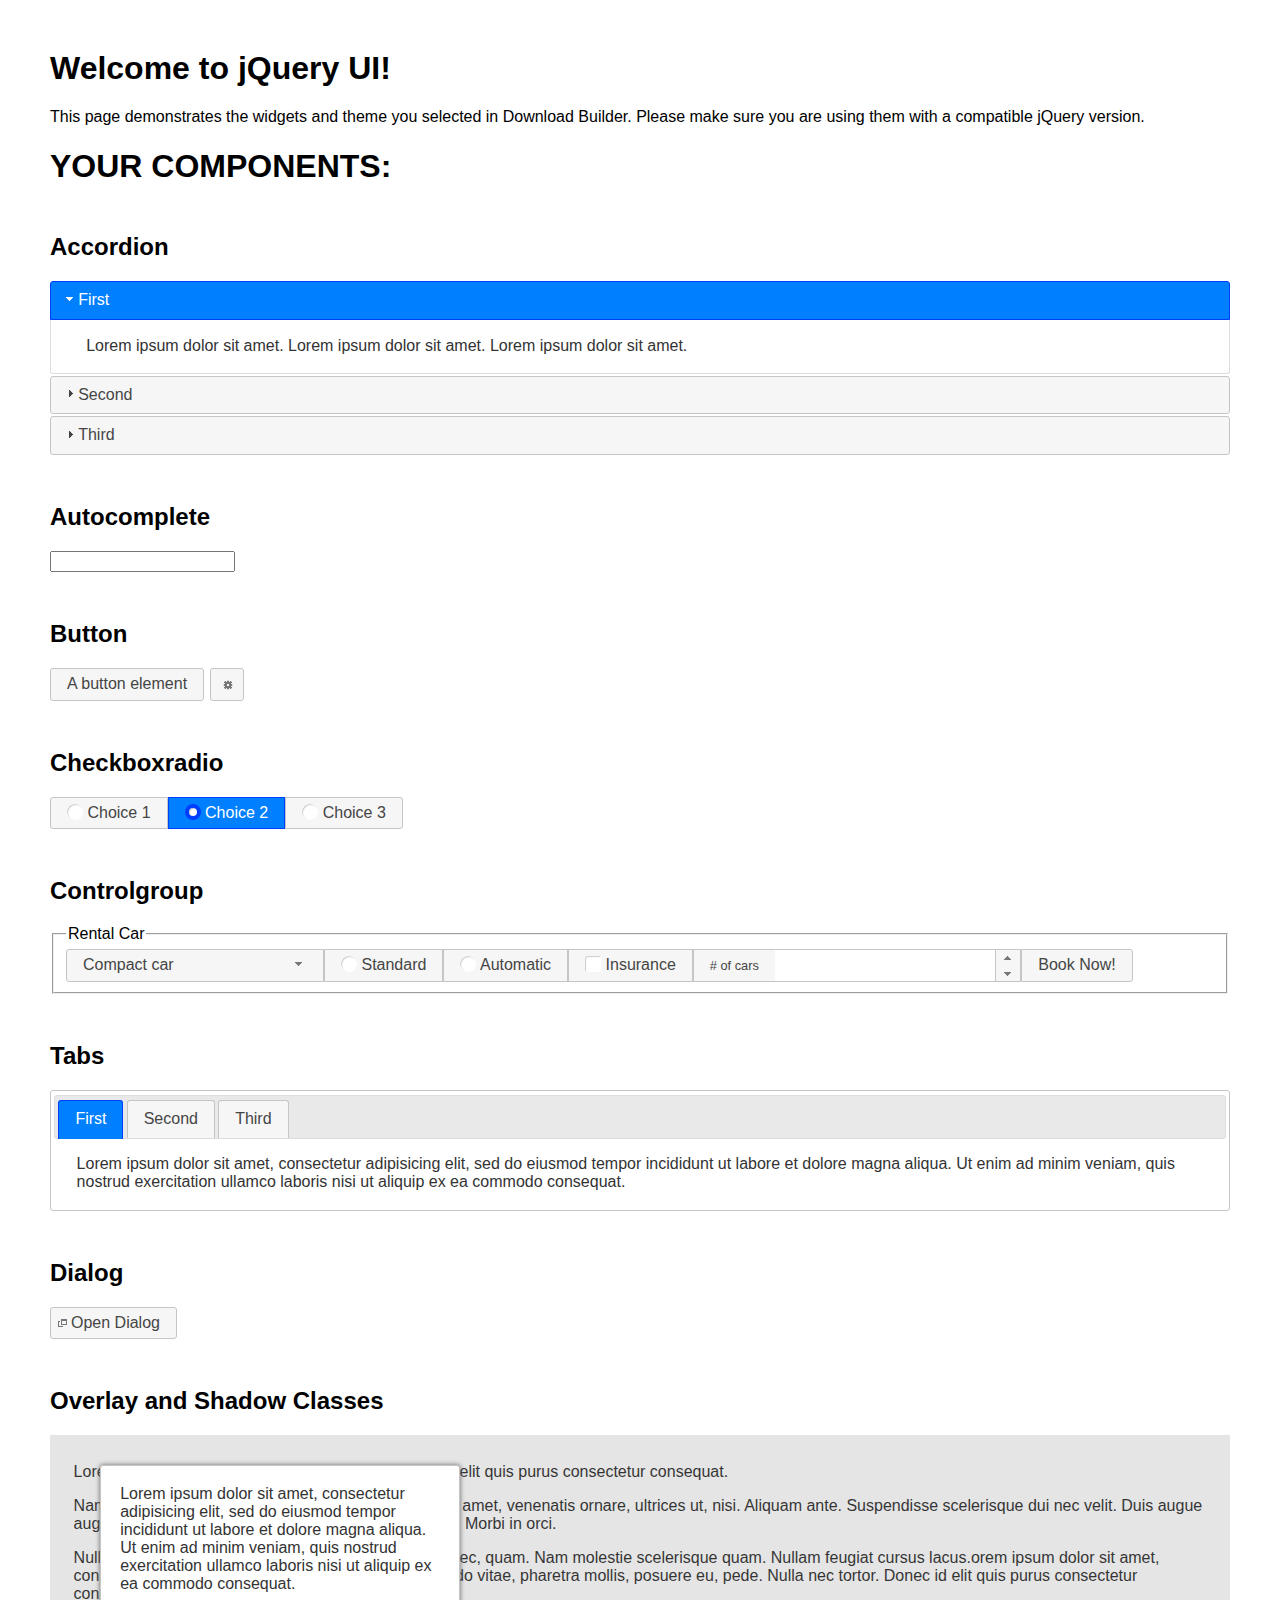
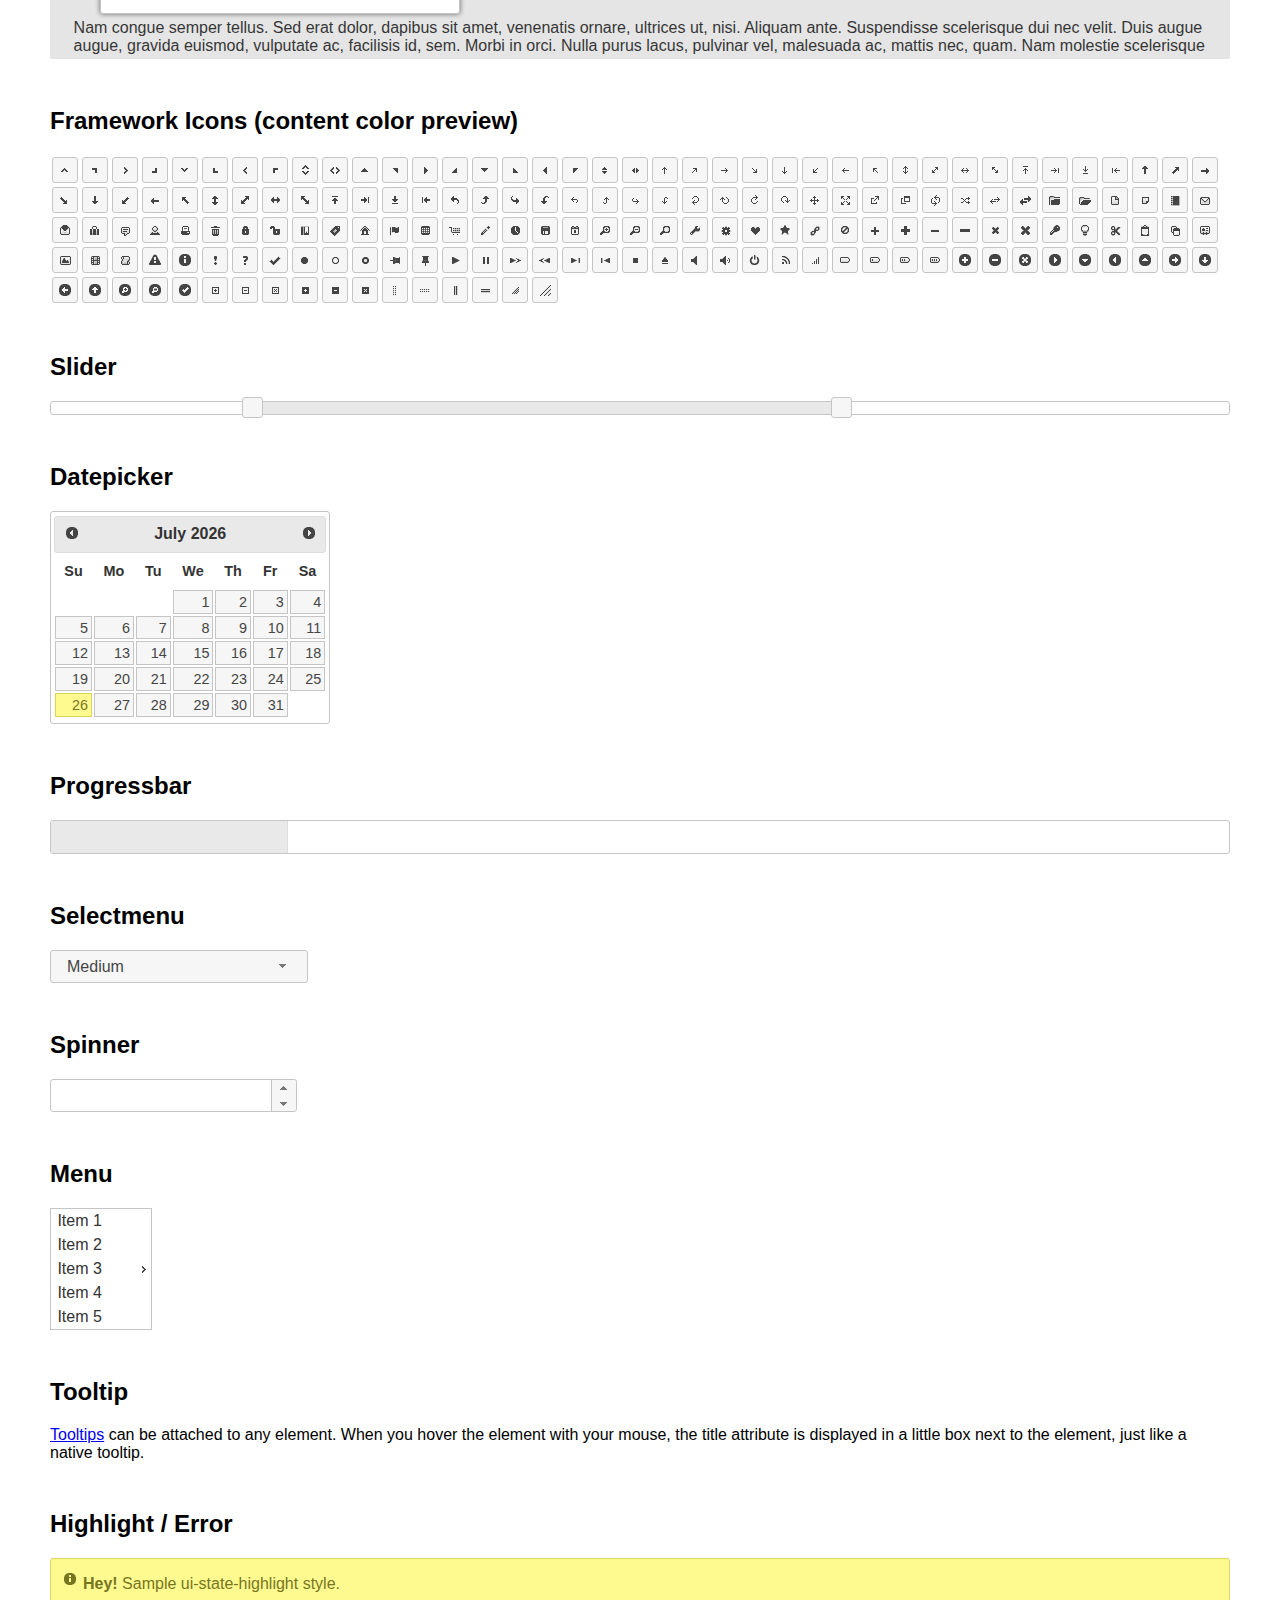
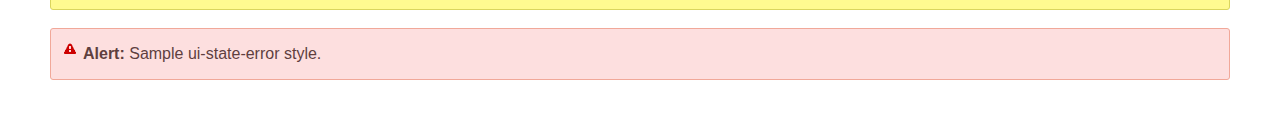
<file: public/skins/admin/vendor/jquery-ui/index.html>
<!doctype html>
<html lang="us">
<head>
	<meta charset="utf-8">
	<title>jQuery UI Example Page</title>
	<link href="jquery-ui.css" rel="stylesheet">
	<style>
	body{
		font-family: "Trebuchet MS", sans-serif;
		margin: 50px;
	}
	.demoHeaders {
		margin-top: 2em;
	}
	#dialog-link {
		padding: .4em 1em .4em 20px;
		text-decoration: none;
		position: relative;
	}
	#dialog-link span.ui-icon {
		margin: 0 5px 0 0;
		position: absolute;
		left: .2em;
		top: 50%;
		margin-top: -8px;
	}
	#icons {
		margin: 0;
		padding: 0;
	}
	#icons li {
		margin: 2px;
		position: relative;
		padding: 4px 0;
		cursor: pointer;
		float: left;
		list-style: none;
	}
	#icons span.ui-icon {
		float: left;
		margin: 0 4px;
	}
	.fakewindowcontain .ui-widget-overlay {
		position: absolute;
	}
	select {
		width: 200px;
	}
	</style>
</head>
<body>

<h1>Welcome to jQuery UI!</h1>

<div class="ui-widget">
	<p>This page demonstrates the widgets and theme you selected in Download Builder. Please make sure you are using them with a compatible jQuery version.</p>
</div>

<h1>YOUR COMPONENTS:</h1>


<!-- Accordion -->
<h2 class="demoHeaders">Accordion</h2>
<div id="accordion">
	<h3>First</h3>
	<div>Lorem ipsum dolor sit amet. Lorem ipsum dolor sit amet. Lorem ipsum dolor sit amet.</div>
	<h3>Second</h3>
	<div>Phasellus mattis tincidunt nibh.</div>
	<h3>Third</h3>
	<div>Nam dui erat, auctor a, dignissim quis.</div>
</div>



<!-- Autocomplete -->
<h2 class="demoHeaders">Autocomplete</h2>
<div>
	<input id="autocomplete" title="type &quot;a&quot;">
</div>



<!-- Button -->
<h2 class="demoHeaders">Button</h2>
<button id="button">A button element</button>
<button id="button-icon">An icon-only button</button>



<!-- Checkboxradio -->
<h2 class="demoHeaders">Checkboxradio</h2>
<form style="margin-top: 1em;">
	<div id="radioset">
		<input type="radio" id="radio1" name="radio"><label for="radio1">Choice 1</label>
		<input type="radio" id="radio2" name="radio" checked="checked"><label for="radio2">Choice 2</label>
		<input type="radio" id="radio3" name="radio"><label for="radio3">Choice 3</label>
	</div>
</form>



<!-- Controlgroup -->
<h2 class="demoHeaders">Controlgroup</h2>
<fieldset>
	<legend>Rental Car</legend>
	<div id="controlgroup">
		<select id="car-type">
			<option>Compact car</option>
			<option>Midsize car</option>
			<option>Full size car</option>
			<option>SUV</option>
			<option>Luxury</option>
			<option>Truck</option>
			<option>Van</option>
		</select>
		<label for="transmission-standard">Standard</label>
		<input type="radio" name="transmission" id="transmission-standard">
		<label for="transmission-automatic">Automatic</label>
		<input type="radio" name="transmission" id="transmission-automatic">
		<label for="insurance">Insurance</label>
		<input type="checkbox" name="insurance" id="insurance">
		<label for="horizontal-spinner" class="ui-controlgroup-label"># of cars</label>
		<input id="horizontal-spinner" class="ui-spinner-input">
		<button>Book Now!</button>
	</div>
</fieldset>



<!-- Tabs -->
<h2 class="demoHeaders">Tabs</h2>
<div id="tabs">
	<ul>
		<li><a href="#tabs-1">First</a></li>
		<li><a href="#tabs-2">Second</a></li>
		<li><a href="#tabs-3">Third</a></li>
	</ul>
	<div id="tabs-1">Lorem ipsum dolor sit amet, consectetur adipisicing elit, sed do eiusmod tempor incididunt ut labore et dolore magna aliqua. Ut enim ad minim veniam, quis nostrud exercitation ullamco laboris nisi ut aliquip ex ea commodo consequat.</div>
	<div id="tabs-2">Phasellus mattis tincidunt nibh. Cras orci urna, blandit id, pretium vel, aliquet ornare, felis. Maecenas scelerisque sem non nisl. Fusce sed lorem in enim dictum bibendum.</div>
	<div id="tabs-3">Nam dui erat, auctor a, dignissim quis, sollicitudin eu, felis. Pellentesque nisi urna, interdum eget, sagittis et, consequat vestibulum, lacus. Mauris porttitor ullamcorper augue.</div>
</div>



<h2 class="demoHeaders">Dialog</h2>
<p>
	<button id="dialog-link" class="ui-button ui-corner-all ui-widget">
		<span class="ui-icon ui-icon-newwin"></span>Open Dialog
	</button>
</p>

<h2 class="demoHeaders">Overlay and Shadow Classes</h2>
<div style="position: relative; width: 96%; height: 200px; padding:1% 2%; overflow:hidden;" class="fakewindowcontain">
	<p>Lorem ipsum dolor sit amet,  Nulla nec tortor. Donec id elit quis purus consectetur consequat. </p><p>Nam congue semper tellus. Sed erat dolor, dapibus sit amet, venenatis ornare, ultrices ut, nisi. Aliquam ante. Suspendisse scelerisque dui nec velit. Duis augue augue, gravida euismod, vulputate ac, facilisis id, sem. Morbi in orci. </p><p>Nulla purus lacus, pulvinar vel, malesuada ac, mattis nec, quam. Nam molestie scelerisque quam. Nullam feugiat cursus lacus.orem ipsum dolor sit amet, consectetur adipiscing elit. Donec libero risus, commodo vitae, pharetra mollis, posuere eu, pede. Nulla nec tortor. Donec id elit quis purus consectetur consequat. </p><p>Nam congue semper tellus. Sed erat dolor, dapibus sit amet, venenatis ornare, ultrices ut, nisi. Aliquam ante. Suspendisse scelerisque dui nec velit. Duis augue augue, gravida euismod, vulputate ac, facilisis id, sem. Morbi in orci. Nulla purus lacus, pulvinar vel, malesuada ac, mattis nec, quam. Nam molestie scelerisque quam. </p><p>Nullam feugiat cursus lacus.orem ipsum dolor sit amet, consectetur adipiscing elit. Donec libero risus, commodo vitae, pharetra mollis, posuere eu, pede. Nulla nec tortor. Donec id elit quis purus consectetur consequat. Nam congue semper tellus. Sed erat dolor, dapibus sit amet, venenatis ornare, ultrices ut, nisi. Aliquam ante. </p><p>Suspendisse scelerisque dui nec velit. Duis augue augue, gravida euismod, vulputate ac, facilisis id, sem. Morbi in orci. Nulla purus lacus, pulvinar vel, malesuada ac, mattis nec, quam. Nam molestie scelerisque quam. Nullam feugiat cursus lacus.orem ipsum dolor sit amet, consectetur adipiscing elit. Donec libero risus, commodo vitae, pharetra mollis, posuere eu, pede. Nulla nec tortor. Donec id elit quis purus consectetur consequat. Nam congue semper tellus. Sed erat dolor, dapibus sit amet, venenatis ornare, ultrices ut, nisi. </p>

	<!-- ui-dialog -->
	<div class="ui-widget-overlay ui-front"></div>
	<div style="position: absolute; width: 320px; left: 50px; top: 30px; padding: 1.2em" class="ui-widget ui-front ui-widget-content ui-corner-all ui-widget-shadow">
		Lorem ipsum dolor sit amet, consectetur adipisicing elit, sed do eiusmod tempor incididunt ut labore et dolore magna aliqua. Ut enim ad minim veniam, quis nostrud exercitation ullamco laboris nisi ut aliquip ex ea commodo consequat.
	</div>

</div>

<!-- ui-dialog -->
<div id="dialog" title="Dialog Title">
	<p>Lorem ipsum dolor sit amet, consectetur adipisicing elit, sed do eiusmod tempor incididunt ut labore et dolore magna aliqua. Ut enim ad minim veniam, quis nostrud exercitation ullamco laboris nisi ut aliquip ex ea commodo consequat.</p>
</div>



<h2 class="demoHeaders">Framework Icons (content color preview)</h2>
<ul id="icons" class="ui-widget ui-helper-clearfix">
	<li class="ui-state-default ui-corner-all" title=".ui-icon-caret-1-n"><span class="ui-icon ui-icon-caret-1-n"></span></li>
	<li class="ui-state-default ui-corner-all" title=".ui-icon-caret-1-ne"><span class="ui-icon ui-icon-caret-1-ne"></span></li>
	<li class="ui-state-default ui-corner-all" title=".ui-icon-caret-1-e"><span class="ui-icon ui-icon-caret-1-e"></span></li>
	<li class="ui-state-default ui-corner-all" title=".ui-icon-caret-1-se"><span class="ui-icon ui-icon-caret-1-se"></span></li>
	<li class="ui-state-default ui-corner-all" title=".ui-icon-caret-1-s"><span class="ui-icon ui-icon-caret-1-s"></span></li>
	<li class="ui-state-default ui-corner-all" title=".ui-icon-caret-1-sw"><span class="ui-icon ui-icon-caret-1-sw"></span></li>
	<li class="ui-state-default ui-corner-all" title=".ui-icon-caret-1-w"><span class="ui-icon ui-icon-caret-1-w"></span></li>
	<li class="ui-state-default ui-corner-all" title=".ui-icon-caret-1-nw"><span class="ui-icon ui-icon-caret-1-nw"></span></li>
	<li class="ui-state-default ui-corner-all" title=".ui-icon-caret-2-n-s"><span class="ui-icon ui-icon-caret-2-n-s"></span></li>
	<li class="ui-state-default ui-corner-all" title=".ui-icon-caret-2-e-w"><span class="ui-icon ui-icon-caret-2-e-w"></span></li>
	<li class="ui-state-default ui-corner-all" title=".ui-icon-triangle-1-n"><span class="ui-icon ui-icon-triangle-1-n"></span></li>
	<li class="ui-state-default ui-corner-all" title=".ui-icon-triangle-1-ne"><span class="ui-icon ui-icon-triangle-1-ne"></span></li>
	<li class="ui-state-default ui-corner-all" title=".ui-icon-triangle-1-e"><span class="ui-icon ui-icon-triangle-1-e"></span></li>
	<li class="ui-state-default ui-corner-all" title=".ui-icon-triangle-1-se"><span class="ui-icon ui-icon-triangle-1-se"></span></li>
	<li class="ui-state-default ui-corner-all" title=".ui-icon-triangle-1-s"><span class="ui-icon ui-icon-triangle-1-s"></span></li>
	<li class="ui-state-default ui-corner-all" title=".ui-icon-triangle-1-sw"><span class="ui-icon ui-icon-triangle-1-sw"></span></li>
	<li class="ui-state-default ui-corner-all" title=".ui-icon-triangle-1-w"><span class="ui-icon ui-icon-triangle-1-w"></span></li>
	<li class="ui-state-default ui-corner-all" title=".ui-icon-triangle-1-nw"><span class="ui-icon ui-icon-triangle-1-nw"></span></li>
	<li class="ui-state-default ui-corner-all" title=".ui-icon-triangle-2-n-s"><span class="ui-icon ui-icon-triangle-2-n-s"></span></li>
	<li class="ui-state-default ui-corner-all" title=".ui-icon-triangle-2-e-w"><span class="ui-icon ui-icon-triangle-2-e-w"></span></li>
	<li class="ui-state-default ui-corner-all" title=".ui-icon-arrow-1-n"><span class="ui-icon ui-icon-arrow-1-n"></span></li>
	<li class="ui-state-default ui-corner-all" title=".ui-icon-arrow-1-ne"><span class="ui-icon ui-icon-arrow-1-ne"></span></li>
	<li class="ui-state-default ui-corner-all" title=".ui-icon-arrow-1-e"><span class="ui-icon ui-icon-arrow-1-e"></span></li>
	<li class="ui-state-default ui-corner-all" title=".ui-icon-arrow-1-se"><span class="ui-icon ui-icon-arrow-1-se"></span></li>
	<li class="ui-state-default ui-corner-all" title=".ui-icon-arrow-1-s"><span class="ui-icon ui-icon-arrow-1-s"></span></li>
	<li class="ui-state-default ui-corner-all" title=".ui-icon-arrow-1-sw"><span class="ui-icon ui-icon-arrow-1-sw"></span></li>
	<li class="ui-state-default ui-corner-all" title=".ui-icon-arrow-1-w"><span class="ui-icon ui-icon-arrow-1-w"></span></li>
	<li class="ui-state-default ui-corner-all" title=".ui-icon-arrow-1-nw"><span class="ui-icon ui-icon-arrow-1-nw"></span></li>
	<li class="ui-state-default ui-corner-all" title=".ui-icon-arrow-2-n-s"><span class="ui-icon ui-icon-arrow-2-n-s"></span></li>
	<li class="ui-state-default ui-corner-all" title=".ui-icon-arrow-2-ne-sw"><span class="ui-icon ui-icon-arrow-2-ne-sw"></span></li>
	<li class="ui-state-default ui-corner-all" title=".ui-icon-arrow-2-e-w"><span class="ui-icon ui-icon-arrow-2-e-w"></span></li>
	<li class="ui-state-default ui-corner-all" title=".ui-icon-arrow-2-se-nw"><span class="ui-icon ui-icon-arrow-2-se-nw"></span></li>
	<li class="ui-state-default ui-corner-all" title=".ui-icon-arrowstop-1-n"><span class="ui-icon ui-icon-arrowstop-1-n"></span></li>
	<li class="ui-state-default ui-corner-all" title=".ui-icon-arrowstop-1-e"><span class="ui-icon ui-icon-arrowstop-1-e"></span></li>
	<li class="ui-state-default ui-corner-all" title=".ui-icon-arrowstop-1-s"><span class="ui-icon ui-icon-arrowstop-1-s"></span></li>
	<li class="ui-state-default ui-corner-all" title=".ui-icon-arrowstop-1-w"><span class="ui-icon ui-icon-arrowstop-1-w"></span></li>
	<li class="ui-state-default ui-corner-all" title=".ui-icon-arrowthick-1-n"><span class="ui-icon ui-icon-arrowthick-1-n"></span></li>
	<li class="ui-state-default ui-corner-all" title=".ui-icon-arrowthick-1-ne"><span class="ui-icon ui-icon-arrowthick-1-ne"></span></li>
	<li class="ui-state-default ui-corner-all" title=".ui-icon-arrowthick-1-e"><span class="ui-icon ui-icon-arrowthick-1-e"></span></li>
	<li class="ui-state-default ui-corner-all" title=".ui-icon-arrowthick-1-se"><span class="ui-icon ui-icon-arrowthick-1-se"></span></li>
	<li class="ui-state-default ui-corner-all" title=".ui-icon-arrowthick-1-s"><span class="ui-icon ui-icon-arrowthick-1-s"></span></li>
	<li class="ui-state-default ui-corner-all" title=".ui-icon-arrowthick-1-sw"><span class="ui-icon ui-icon-arrowthick-1-sw"></span></li>
	<li class="ui-state-default ui-corner-all" title=".ui-icon-arrowthick-1-w"><span class="ui-icon ui-icon-arrowthick-1-w"></span></li>
	<li class="ui-state-default ui-corner-all" title=".ui-icon-arrowthick-1-nw"><span class="ui-icon ui-icon-arrowthick-1-nw"></span></li>
	<li class="ui-state-default ui-corner-all" title=".ui-icon-arrowthick-2-n-s"><span class="ui-icon ui-icon-arrowthick-2-n-s"></span></li>
	<li class="ui-state-default ui-corner-all" title=".ui-icon-arrowthick-2-ne-sw"><span class="ui-icon ui-icon-arrowthick-2-ne-sw"></span></li>
	<li class="ui-state-default ui-corner-all" title=".ui-icon-arrowthick-2-e-w"><span class="ui-icon ui-icon-arrowthick-2-e-w"></span></li>
	<li class="ui-state-default ui-corner-all" title=".ui-icon-arrowthick-2-se-nw"><span class="ui-icon ui-icon-arrowthick-2-se-nw"></span></li>
	<li class="ui-state-default ui-corner-all" title=".ui-icon-arrowthickstop-1-n"><span class="ui-icon ui-icon-arrowthickstop-1-n"></span></li>
	<li class="ui-state-default ui-corner-all" title=".ui-icon-arrowthickstop-1-e"><span class="ui-icon ui-icon-arrowthickstop-1-e"></span></li>
	<li class="ui-state-default ui-corner-all" title=".ui-icon-arrowthickstop-1-s"><span class="ui-icon ui-icon-arrowthickstop-1-s"></span></li>
	<li class="ui-state-default ui-corner-all" title=".ui-icon-arrowthickstop-1-w"><span class="ui-icon ui-icon-arrowthickstop-1-w"></span></li>
	<li class="ui-state-default ui-corner-all" title=".ui-icon-arrowreturnthick-1-w"><span class="ui-icon ui-icon-arrowreturnthick-1-w"></span></li>
	<li class="ui-state-default ui-corner-all" title=".ui-icon-arrowreturnthick-1-n"><span class="ui-icon ui-icon-arrowreturnthick-1-n"></span></li>
	<li class="ui-state-default ui-corner-all" title=".ui-icon-arrowreturnthick-1-e"><span class="ui-icon ui-icon-arrowreturnthick-1-e"></span></li>
	<li class="ui-state-default ui-corner-all" title=".ui-icon-arrowreturnthick-1-s"><span class="ui-icon ui-icon-arrowreturnthick-1-s"></span></li>
	<li class="ui-state-default ui-corner-all" title=".ui-icon-arrowreturn-1-w"><span class="ui-icon ui-icon-arrowreturn-1-w"></span></li>
	<li class="ui-state-default ui-corner-all" title=".ui-icon-arrowreturn-1-n"><span class="ui-icon ui-icon-arrowreturn-1-n"></span></li>
	<li class="ui-state-default ui-corner-all" title=".ui-icon-arrowreturn-1-e"><span class="ui-icon ui-icon-arrowreturn-1-e"></span></li>
	<li class="ui-state-default ui-corner-all" title=".ui-icon-arrowreturn-1-s"><span class="ui-icon ui-icon-arrowreturn-1-s"></span></li>
	<li class="ui-state-default ui-corner-all" title=".ui-icon-arrowrefresh-1-w"><span class="ui-icon ui-icon-arrowrefresh-1-w"></span></li>
	<li class="ui-state-default ui-corner-all" title=".ui-icon-arrowrefresh-1-n"><span class="ui-icon ui-icon-arrowrefresh-1-n"></span></li>
	<li class="ui-state-default ui-corner-all" title=".ui-icon-arrowrefresh-1-e"><span class="ui-icon ui-icon-arrowrefresh-1-e"></span></li>
	<li class="ui-state-default ui-corner-all" title=".ui-icon-arrowrefresh-1-s"><span class="ui-icon ui-icon-arrowrefresh-1-s"></span></li>
	<li class="ui-state-default ui-corner-all" title=".ui-icon-arrow-4"><span class="ui-icon ui-icon-arrow-4"></span></li>
	<li class="ui-state-default ui-corner-all" title=".ui-icon-arrow-4-diag"><span class="ui-icon ui-icon-arrow-4-diag"></span></li>
	<li class="ui-state-default ui-corner-all" title=".ui-icon-extlink"><span class="ui-icon ui-icon-extlink"></span></li>
	<li class="ui-state-default ui-corner-all" title=".ui-icon-newwin"><span class="ui-icon ui-icon-newwin"></span></li>
	<li class="ui-state-default ui-corner-all" title=".ui-icon-refresh"><span class="ui-icon ui-icon-refresh"></span></li>
	<li class="ui-state-default ui-corner-all" title=".ui-icon-shuffle"><span class="ui-icon ui-icon-shuffle"></span></li>
	<li class="ui-state-default ui-corner-all" title=".ui-icon-transfer-e-w"><span class="ui-icon ui-icon-transfer-e-w"></span></li>
	<li class="ui-state-default ui-corner-all" title=".ui-icon-transferthick-e-w"><span class="ui-icon ui-icon-transferthick-e-w"></span></li>
	<li class="ui-state-default ui-corner-all" title=".ui-icon-folder-collapsed"><span class="ui-icon ui-icon-folder-collapsed"></span></li>
	<li class="ui-state-default ui-corner-all" title=".ui-icon-folder-open"><span class="ui-icon ui-icon-folder-open"></span></li>
	<li class="ui-state-default ui-corner-all" title=".ui-icon-document"><span class="ui-icon ui-icon-document"></span></li>
	<li class="ui-state-default ui-corner-all" title=".ui-icon-document-b"><span class="ui-icon ui-icon-document-b"></span></li>
	<li class="ui-state-default ui-corner-all" title=".ui-icon-note"><span class="ui-icon ui-icon-note"></span></li>
	<li class="ui-state-default ui-corner-all" title=".ui-icon-mail-closed"><span class="ui-icon ui-icon-mail-closed"></span></li>
	<li class="ui-state-default ui-corner-all" title=".ui-icon-mail-open"><span class="ui-icon ui-icon-mail-open"></span></li>
	<li class="ui-state-default ui-corner-all" title=".ui-icon-suitcase"><span class="ui-icon ui-icon-suitcase"></span></li>
	<li class="ui-state-default ui-corner-all" title=".ui-icon-comment"><span class="ui-icon ui-icon-comment"></span></li>
	<li class="ui-state-default ui-corner-all" title=".ui-icon-person"><span class="ui-icon ui-icon-person"></span></li>
	<li class="ui-state-default ui-corner-all" title=".ui-icon-print"><span class="ui-icon ui-icon-print"></span></li>
	<li class="ui-state-default ui-corner-all" title=".ui-icon-trash"><span class="ui-icon ui-icon-trash"></span></li>
	<li class="ui-state-default ui-corner-all" title=".ui-icon-locked"><span class="ui-icon ui-icon-locked"></span></li>
	<li class="ui-state-default ui-corner-all" title=".ui-icon-unlocked"><span class="ui-icon ui-icon-unlocked"></span></li>
	<li class="ui-state-default ui-corner-all" title=".ui-icon-bookmark"><span class="ui-icon ui-icon-bookmark"></span></li>
	<li class="ui-state-default ui-corner-all" title=".ui-icon-tag"><span class="ui-icon ui-icon-tag"></span></li>
	<li class="ui-state-default ui-corner-all" title=".ui-icon-home"><span class="ui-icon ui-icon-home"></span></li>
	<li class="ui-state-default ui-corner-all" title=".ui-icon-flag"><span class="ui-icon ui-icon-flag"></span></li>
	<li class="ui-state-default ui-corner-all" title=".ui-icon-calculator"><span class="ui-icon ui-icon-calculator"></span></li>
	<li class="ui-state-default ui-corner-all" title=".ui-icon-cart"><span class="ui-icon ui-icon-cart"></span></li>
	<li class="ui-state-default ui-corner-all" title=".ui-icon-pencil"><span class="ui-icon ui-icon-pencil"></span></li>
	<li class="ui-state-default ui-corner-all" title=".ui-icon-clock"><span class="ui-icon ui-icon-clock"></span></li>
	<li class="ui-state-default ui-corner-all" title=".ui-icon-disk"><span class="ui-icon ui-icon-disk"></span></li>
	<li class="ui-state-default ui-corner-all" title=".ui-icon-calendar"><span class="ui-icon ui-icon-calendar"></span></li>
	<li class="ui-state-default ui-corner-all" title=".ui-icon-zoomin"><span class="ui-icon ui-icon-zoomin"></span></li>
	<li class="ui-state-default ui-corner-all" title=".ui-icon-zoomout"><span class="ui-icon ui-icon-zoomout"></span></li>
	<li class="ui-state-default ui-corner-all" title=".ui-icon-search"><span class="ui-icon ui-icon-search"></span></li>
	<li class="ui-state-default ui-corner-all" title=".ui-icon-wrench"><span class="ui-icon ui-icon-wrench"></span></li>
	<li class="ui-state-default ui-corner-all" title=".ui-icon-gear"><span class="ui-icon ui-icon-gear"></span></li>
	<li class="ui-state-default ui-corner-all" title=".ui-icon-heart"><span class="ui-icon ui-icon-heart"></span></li>
	<li class="ui-state-default ui-corner-all" title=".ui-icon-star"><span class="ui-icon ui-icon-star"></span></li>
	<li class="ui-state-default ui-corner-all" title=".ui-icon-link"><span class="ui-icon ui-icon-link"></span></li>
	<li class="ui-state-default ui-corner-all" title=".ui-icon-cancel"><span class="ui-icon ui-icon-cancel"></span></li>
	<li class="ui-state-default ui-corner-all" title=".ui-icon-plus"><span class="ui-icon ui-icon-plus"></span></li>
	<li class="ui-state-default ui-corner-all" title=".ui-icon-plusthick"><span class="ui-icon ui-icon-plusthick"></span></li>
	<li class="ui-state-default ui-corner-all" title=".ui-icon-minus"><span class="ui-icon ui-icon-minus"></span></li>
	<li class="ui-state-default ui-corner-all" title=".ui-icon-minusthick"><span class="ui-icon ui-icon-minusthick"></span></li>
	<li class="ui-state-default ui-corner-all" title=".ui-icon-close"><span class="ui-icon ui-icon-close"></span></li>
	<li class="ui-state-default ui-corner-all" title=".ui-icon-closethick"><span class="ui-icon ui-icon-closethick"></span></li>
	<li class="ui-state-default ui-corner-all" title=".ui-icon-key"><span class="ui-icon ui-icon-key"></span></li>
	<li class="ui-state-default ui-corner-all" title=".ui-icon-lightbulb"><span class="ui-icon ui-icon-lightbulb"></span></li>
	<li class="ui-state-default ui-corner-all" title=".ui-icon-scissors"><span class="ui-icon ui-icon-scissors"></span></li>
	<li class="ui-state-default ui-corner-all" title=".ui-icon-clipboard"><span class="ui-icon ui-icon-clipboard"></span></li>
	<li class="ui-state-default ui-corner-all" title=".ui-icon-copy"><span class="ui-icon ui-icon-copy"></span></li>
	<li class="ui-state-default ui-corner-all" title=".ui-icon-contact"><span class="ui-icon ui-icon-contact"></span></li>
	<li class="ui-state-default ui-corner-all" title=".ui-icon-image"><span class="ui-icon ui-icon-image"></span></li>
	<li class="ui-state-default ui-corner-all" title=".ui-icon-video"><span class="ui-icon ui-icon-video"></span></li>
	<li class="ui-state-default ui-corner-all" title=".ui-icon-script"><span class="ui-icon ui-icon-script"></span></li>
	<li class="ui-state-default ui-corner-all" title=".ui-icon-alert"><span class="ui-icon ui-icon-alert"></span></li>
	<li class="ui-state-default ui-corner-all" title=".ui-icon-info"><span class="ui-icon ui-icon-info"></span></li>
	<li class="ui-state-default ui-corner-all" title=".ui-icon-notice"><span class="ui-icon ui-icon-notice"></span></li>
	<li class="ui-state-default ui-corner-all" title=".ui-icon-help"><span class="ui-icon ui-icon-help"></span></li>
	<li class="ui-state-default ui-corner-all" title=".ui-icon-check"><span class="ui-icon ui-icon-check"></span></li>
	<li class="ui-state-default ui-corner-all" title=".ui-icon-bullet"><span class="ui-icon ui-icon-bullet"></span></li>
	<li class="ui-state-default ui-corner-all" title=".ui-icon-radio-off"><span class="ui-icon ui-icon-radio-off"></span></li>
	<li class="ui-state-default ui-corner-all" title=".ui-icon-radio-on"><span class="ui-icon ui-icon-radio-on"></span></li>
	<li class="ui-state-default ui-corner-all" title=".ui-icon-pin-w"><span class="ui-icon ui-icon-pin-w"></span></li>
	<li class="ui-state-default ui-corner-all" title=".ui-icon-pin-s"><span class="ui-icon ui-icon-pin-s"></span></li>
	<li class="ui-state-default ui-corner-all" title=".ui-icon-play"><span class="ui-icon ui-icon-play"></span></li>
	<li class="ui-state-default ui-corner-all" title=".ui-icon-pause"><span class="ui-icon ui-icon-pause"></span></li>
	<li class="ui-state-default ui-corner-all" title=".ui-icon-seek-next"><span class="ui-icon ui-icon-seek-next"></span></li>
	<li class="ui-state-default ui-corner-all" title=".ui-icon-seek-prev"><span class="ui-icon ui-icon-seek-prev"></span></li>
	<li class="ui-state-default ui-corner-all" title=".ui-icon-seek-end"><span class="ui-icon ui-icon-seek-end"></span></li>
	<li class="ui-state-default ui-corner-all" title=".ui-icon-seek-first"><span class="ui-icon ui-icon-seek-first"></span></li>
	<li class="ui-state-default ui-corner-all" title=".ui-icon-stop"><span class="ui-icon ui-icon-stop"></span></li>
	<li class="ui-state-default ui-corner-all" title=".ui-icon-eject"><span class="ui-icon ui-icon-eject"></span></li>
	<li class="ui-state-default ui-corner-all" title=".ui-icon-volume-off"><span class="ui-icon ui-icon-volume-off"></span></li>
	<li class="ui-state-default ui-corner-all" title=".ui-icon-volume-on"><span class="ui-icon ui-icon-volume-on"></span></li>
	<li class="ui-state-default ui-corner-all" title=".ui-icon-power"><span class="ui-icon ui-icon-power"></span></li>
	<li class="ui-state-default ui-corner-all" title=".ui-icon-signal-diag"><span class="ui-icon ui-icon-signal-diag"></span></li>
	<li class="ui-state-default ui-corner-all" title=".ui-icon-signal"><span class="ui-icon ui-icon-signal"></span></li>
	<li class="ui-state-default ui-corner-all" title=".ui-icon-battery-0"><span class="ui-icon ui-icon-battery-0"></span></li>
	<li class="ui-state-default ui-corner-all" title=".ui-icon-battery-1"><span class="ui-icon ui-icon-battery-1"></span></li>
	<li class="ui-state-default ui-corner-all" title=".ui-icon-battery-2"><span class="ui-icon ui-icon-battery-2"></span></li>
	<li class="ui-state-default ui-corner-all" title=".ui-icon-battery-3"><span class="ui-icon ui-icon-battery-3"></span></li>
	<li class="ui-state-default ui-corner-all" title=".ui-icon-circle-plus"><span class="ui-icon ui-icon-circle-plus"></span></li>
	<li class="ui-state-default ui-corner-all" title=".ui-icon-circle-minus"><span class="ui-icon ui-icon-circle-minus"></span></li>
	<li class="ui-state-default ui-corner-all" title=".ui-icon-circle-close"><span class="ui-icon ui-icon-circle-close"></span></li>
	<li class="ui-state-default ui-corner-all" title=".ui-icon-circle-triangle-e"><span class="ui-icon ui-icon-circle-triangle-e"></span></li>
	<li class="ui-state-default ui-corner-all" title=".ui-icon-circle-triangle-s"><span class="ui-icon ui-icon-circle-triangle-s"></span></li>
	<li class="ui-state-default ui-corner-all" title=".ui-icon-circle-triangle-w"><span class="ui-icon ui-icon-circle-triangle-w"></span></li>
	<li class="ui-state-default ui-corner-all" title=".ui-icon-circle-triangle-n"><span class="ui-icon ui-icon-circle-triangle-n"></span></li>
	<li class="ui-state-default ui-corner-all" title=".ui-icon-circle-arrow-e"><span class="ui-icon ui-icon-circle-arrow-e"></span></li>
	<li class="ui-state-default ui-corner-all" title=".ui-icon-circle-arrow-s"><span class="ui-icon ui-icon-circle-arrow-s"></span></li>
	<li class="ui-state-default ui-corner-all" title=".ui-icon-circle-arrow-w"><span class="ui-icon ui-icon-circle-arrow-w"></span></li>
	<li class="ui-state-default ui-corner-all" title=".ui-icon-circle-arrow-n"><span class="ui-icon ui-icon-circle-arrow-n"></span></li>
	<li class="ui-state-default ui-corner-all" title=".ui-icon-circle-zoomin"><span class="ui-icon ui-icon-circle-zoomin"></span></li>
	<li class="ui-state-default ui-corner-all" title=".ui-icon-circle-zoomout"><span class="ui-icon ui-icon-circle-zoomout"></span></li>
	<li class="ui-state-default ui-corner-all" title=".ui-icon-circle-check"><span class="ui-icon ui-icon-circle-check"></span></li>
	<li class="ui-state-default ui-corner-all" title=".ui-icon-circlesmall-plus"><span class="ui-icon ui-icon-circlesmall-plus"></span></li>
	<li class="ui-state-default ui-corner-all" title=".ui-icon-circlesmall-minus"><span class="ui-icon ui-icon-circlesmall-minus"></span></li>
	<li class="ui-state-default ui-corner-all" title=".ui-icon-circlesmall-close"><span class="ui-icon ui-icon-circlesmall-close"></span></li>
	<li class="ui-state-default ui-corner-all" title=".ui-icon-squaresmall-plus"><span class="ui-icon ui-icon-squaresmall-plus"></span></li>
	<li class="ui-state-default ui-corner-all" title=".ui-icon-squaresmall-minus"><span class="ui-icon ui-icon-squaresmall-minus"></span></li>
	<li class="ui-state-default ui-corner-all" title=".ui-icon-squaresmall-close"><span class="ui-icon ui-icon-squaresmall-close"></span></li>
	<li class="ui-state-default ui-corner-all" title=".ui-icon-grip-dotted-vertical"><span class="ui-icon ui-icon-grip-dotted-vertical"></span></li>
	<li class="ui-state-default ui-corner-all" title=".ui-icon-grip-dotted-horizontal"><span class="ui-icon ui-icon-grip-dotted-horizontal"></span></li>
	<li class="ui-state-default ui-corner-all" title=".ui-icon-grip-solid-vertical"><span class="ui-icon ui-icon-grip-solid-vertical"></span></li>
	<li class="ui-state-default ui-corner-all" title=".ui-icon-grip-solid-horizontal"><span class="ui-icon ui-icon-grip-solid-horizontal"></span></li>
	<li class="ui-state-default ui-corner-all" title=".ui-icon-gripsmall-diagonal-se"><span class="ui-icon ui-icon-gripsmall-diagonal-se"></span></li>
	<li class="ui-state-default ui-corner-all" title=".ui-icon-grip-diagonal-se"><span class="ui-icon ui-icon-grip-diagonal-se"></span></li>
</ul>


<!-- Slider -->
<h2 class="demoHeaders">Slider</h2>
<div id="slider"></div>



<!-- Datepicker -->
<h2 class="demoHeaders">Datepicker</h2>
<div id="datepicker"></div>



<!-- Progressbar -->
<h2 class="demoHeaders">Progressbar</h2>
<div id="progressbar"></div>



<!-- Progressbar -->
<h2 class="demoHeaders">Selectmenu</h2>
<select id="selectmenu">
	<option>Slower</option>
	<option>Slow</option>
	<option selected="selected">Medium</option>
	<option>Fast</option>
	<option>Faster</option>
</select>



<!-- Spinner -->
<h2 class="demoHeaders">Spinner</h2>
<input id="spinner">



<!-- Menu -->
<h2 class="demoHeaders">Menu</h2>
<ul style="width:100px;" id="menu">
	<li><div>Item 1</div></li>
	<li><div>Item 2</div></li>
	<li><div>Item 3</div>
		<ul>
			<li><div>Item 3-1</div></li>
			<li><div>Item 3-2</div></li>
			<li><div>Item 3-3</div></li>
			<li><div>Item 3-4</div></li>
			<li><div>Item 3-5</div></li>
		</ul>
	</li>
	<li><div>Item 4</div></li>
	<li><div>Item 5</div></li>
</ul>



<!-- Tooltip -->
<h2 class="demoHeaders">Tooltip</h2>
<p id="tooltip">
	<a href="#" title="That&apos;s what this widget is">Tooltips</a> can be attached to any element. When you hover
the element with your mouse, the title attribute is displayed in a little box next to the element, just like a native tooltip.
</p>


<!-- Highlight / Error -->
<h2 class="demoHeaders">Highlight / Error</h2>
<div class="ui-widget">
	<div class="ui-state-highlight ui-corner-all" style="margin-top: 20px; padding: 0 .7em;">
		<p><span class="ui-icon ui-icon-info" style="float: left; margin-right: .3em;"></span>
		<strong>Hey!</strong> Sample ui-state-highlight style.</p>
	</div>
</div>
<br>
<div class="ui-widget">
	<div class="ui-state-error ui-corner-all" style="padding: 0 .7em;">
		<p><span class="ui-icon ui-icon-alert" style="float: left; margin-right: .3em;"></span>
		<strong>Alert:</strong> Sample ui-state-error style.</p>
	</div>
</div>

<script src="external/jquery/jquery.js"></script>
<script src="jquery-ui.js"></script>
<script>

$( "#accordion" ).accordion();



var availableTags = [
	"ActionScript",
	"AppleScript",
	"Asp",
	"BASIC",
	"C",
	"C++",
	"Clojure",
	"COBOL",
	"ColdFusion",
	"Erlang",
	"Fortran",
	"Groovy",
	"Haskell",
	"Java",
	"JavaScript",
	"Lisp",
	"Perl",
	"PHP",
	"Python",
	"Ruby",
	"Scala",
	"Scheme"
];
$( "#autocomplete" ).autocomplete({
	source: availableTags
});



$( "#button" ).button();
$( "#button-icon" ).button({
	icon: "ui-icon-gear",
	showLabel: false
});



$( "#radioset" ).buttonset();



$( "#controlgroup" ).controlgroup();



$( "#tabs" ).tabs();



$( "#dialog" ).dialog({
	autoOpen: false,
	width: 400,
	buttons: [
		{
			text: "Ok",
			click: function() {
				$( this ).dialog( "close" );
			}
		},
		{
			text: "Cancel",
			click: function() {
				$( this ).dialog( "close" );
			}
		}
	]
});

// Link to open the dialog
$( "#dialog-link" ).click(function( event ) {
	$( "#dialog" ).dialog( "open" );
	event.preventDefault();
});



$( "#datepicker" ).datepicker({
	inline: true
});



$( "#slider" ).slider({
	range: true,
	values: [ 17, 67 ]
});



$( "#progressbar" ).progressbar({
	value: 20
});



$( "#spinner" ).spinner();



$( "#menu" ).menu();



$( "#tooltip" ).tooltip();



$( "#selectmenu" ).selectmenu();


// Hover states on the static widgets
$( "#dialog-link, #icons li" ).hover(
	function() {
		$( this ).addClass( "ui-state-hover" );
	},
	function() {
		$( this ).removeClass( "ui-state-hover" );
	}
);
</script>
</body>
</html>
</file>
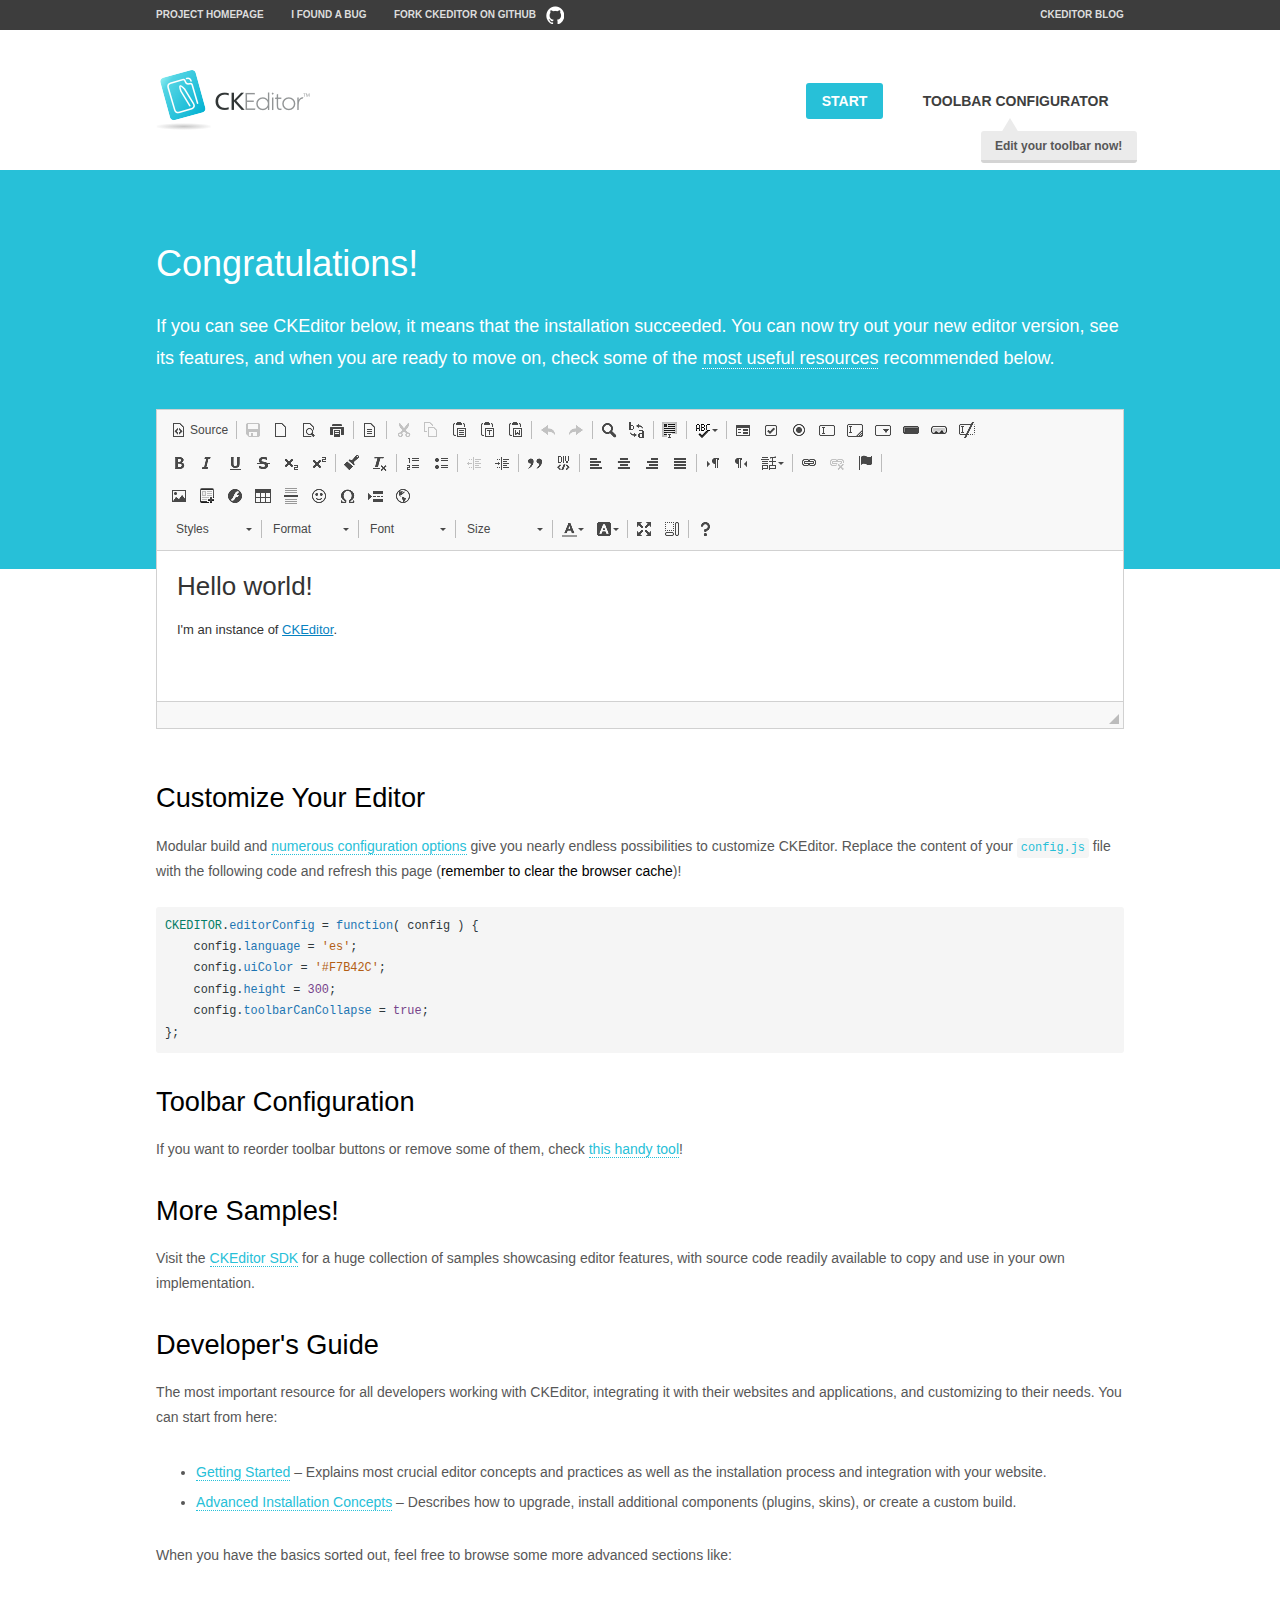
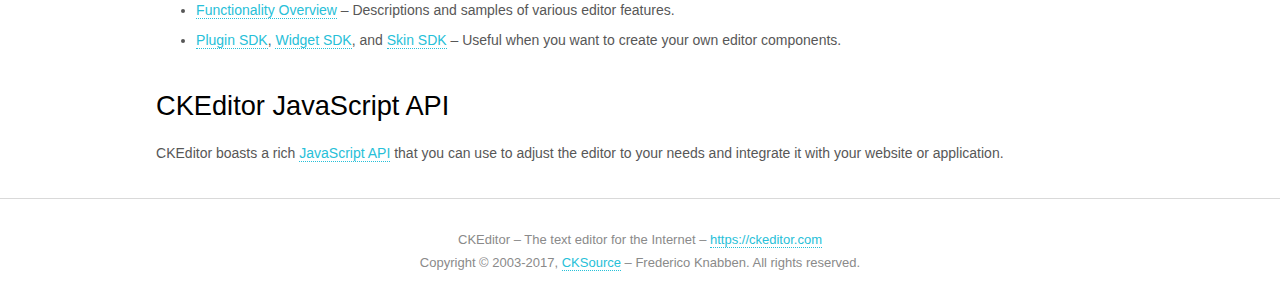
<file: public/skins/admin/vendor/ckeditor/samples/index.html>
<!DOCTYPE html>
<!--
Copyright (c) 2003-2017, CKSource - Frederico Knabben. All rights reserved.
For licensing, see LICENSE.md or https://ckeditor.com/legal/ckeditor-oss-license
-->
<html>
<head>
	<meta charset="utf-8">
	<title>CKEditor Sample</title>
	<script src="../ckeditor.js"></script>
	<script src="js/sample.js"></script>
	<link rel="stylesheet" href="css/samples.css">
	<link rel="stylesheet" href="toolbarconfigurator/lib/codemirror/neo.css">
</head>
<body id="main">

<nav class="navigation-a">
	<div class="grid-container">
		<ul class="navigation-a-left grid-width-70">
			<li><a href="https://ckeditor.com/ckeditor-4/">Project Homepage</a></li>
			<li><a href="https://github.com/ckeditor/ckeditor-dev/issues">I found a bug</a></li>
			<li><a href="http://github.com/ckeditor/ckeditor-dev" class="icon-pos-right icon-navigation-a-github">Fork CKEditor on GitHub</a></li>
		</ul>
		<ul class="navigation-a-right grid-width-30">
			<li><a href="https://ckeditor.com/blog/">CKEditor Blog</a></li>
		</ul>
	</div>
</nav>

<header class="header-a">
	<div class="grid-container">
		<h1 class="header-a-logo grid-width-30">
			<a href="index.html"><img src="img/logo.png" alt="CKEditor Sample"></a>
		</h1>

		<nav class="navigation-b grid-width-70">
			<ul>
				<li><a href="index.html" class="button-a button-a-background">Start</a></li>
				<li><a href="toolbarconfigurator/index.html" class="button-a">Toolbar configurator <span class="balloon-a balloon-a-nw">Edit your toolbar now!</span></a></li>
			</ul>
		</nav>
	</div>
</header>

<main>
	<div class="adjoined-top">
		<div class="grid-container">
			<div class="content grid-width-100">
				<h1>Congratulations!</h1>
				<p>
					If you can see CKEditor below, it means that the installation succeeded.
					You can now try out your new editor version, see its features, and when you are ready to move on, check some of the <a href="#sample-customize">most useful resources</a> recommended below.
				</p>
			</div>
		</div>
	</div>
	<div class="adjoined-bottom">
		<div class="grid-container">
			<div class="grid-width-100">
				<div id="editor">
					<h1>Hello world!</h1>
					<p>I'm an instance of <a href="https://ckeditor.com">CKEditor</a>.</p>
				</div>
			</div>
		</div>
	</div>

	<div class="grid-container">
		<div class="content grid-width-100">
			<section id="sample-customize">
				<h2>Customize Your Editor</h2>
				<p>Modular build and <a href="https://docs.ckeditor.com/ckeditor4/docs/#!/guide/dev_configuration">numerous configuration options</a> give you nearly endless possibilities to customize CKEditor. Replace the content of your <code><a href="../config.js">config.js</a></code> file with the following code and refresh this page (<strong>remember to clear the browser cache</strong>)!</p>
		<pre class="cm-s-neo CodeMirror"><code><span style="padding-right: 0.1px;"><span class="cm-variable">CKEDITOR</span>.<span class="cm-property">editorConfig</span> <span class="cm-operator">=</span> <span class="cm-keyword">function</span>( <span class="cm-def">config</span> ) {</span>
<span style="padding-right: 0.1px;"><span class="cm-tab">	</span><span class="cm-variable-2">config</span>.<span class="cm-property">language</span> <span class="cm-operator">=</span> <span class="cm-string">'es'</span>;</span>
<span style="padding-right: 0.1px;"><span class="cm-tab">	</span><span class="cm-variable-2">config</span>.<span class="cm-property">uiColor</span> <span class="cm-operator">=</span> <span class="cm-string">'#F7B42C'</span>;</span>
<span style="padding-right: 0.1px;"><span class="cm-tab">	</span><span class="cm-variable-2">config</span>.<span class="cm-property">height</span> <span class="cm-operator">=</span> <span class="cm-number">300</span>;</span>
<span style="padding-right: 0.1px;"><span class="cm-tab">	</span><span class="cm-variable-2">config</span>.<span class="cm-property">toolbarCanCollapse</span> <span class="cm-operator">=</span> <span class="cm-atom">true</span>;</span>
<span style="padding-right: 0.1px;">};</span></code></pre>
			</section>

			<section>
				<h2>Toolbar Configuration</h2>
				<p>If you want to reorder toolbar buttons or remove some of them, check <a href="toolbarconfigurator/index.html">this handy tool</a>!</p>
			</section>

			<section>
				<h2>More Samples!</h2>
				<p>Visit the <a href="https://sdk.ckeditor.com">CKEditor SDK</a> for a huge collection of samples showcasing editor features, with source code readily available to copy and use in your own implementation.</p>
			</section>

			<section>
				<h2>Developer's Guide</h2>
				<p>The most important resource for all developers working with CKEditor, integrating it with their websites and applications, and customizing to their needs. You can start from here:</p>
				<ul>
					<li><a href="https://docs.ckeditor.com/ckeditor4/docs/#!/guide/dev_installation">Getting Started</a> &ndash; Explains most crucial editor concepts and practices as well as the installation process and integration with your website.</li>
					<li><a href="https://docs.ckeditor.com/ckeditor4/docs/#!/guide/dev_advanced_installation">Advanced Installation Concepts</a> &ndash; Describes how to upgrade, install additional components (plugins, skins), or create a custom build.</li>
				</ul>
					<p>When you have the basics sorted out, feel free to browse some more advanced sections like:</p>
				<ul>
					<li><a href="https://docs.ckeditor.com/ckeditor4/docs/#!/guide/dev_features">Functionality Overview</a> &ndash; Descriptions and samples of various editor features.</li>
					<li><a href="https://docs.ckeditor.com/ckeditor4/docs/#!/guide/plugin_sdk_intro">Plugin SDK</a>, <a href="https://docs.ckeditor.com/ckeditor4/docs/#!/guide/widget_sdk_intro">Widget SDK</a>, and <a href="https://docs.ckeditor.com/ckeditor4/docs/#!/guide/skin_sdk_intro">Skin SDK</a> &ndash; Useful when you want to create your own editor components.</li>
				</ul>
			</section>

			<section>
				<h2>CKEditor JavaScript API</h2>
				<p>CKEditor boasts a rich <a href="https://docs.ckeditor.com/ckeditor4/docs/#!/api">JavaScript API</a> that you can use to adjust the editor to your needs and integrate it with your website or application.</p>
			</section>
		</div>
	</div>
</main>

<footer class="footer-a grid-container">
	<div class="grid-container">
		<p class="grid-width-100">
			CKEditor &ndash; The text editor for the Internet &ndash; <a class="samples" href="https://ckeditor.com/">https://ckeditor.com</a>
		</p>
		<p class="grid-width-100" id="copy">
			Copyright &copy; 2003-2017, <a class="samples" href="https://cksource.com/">CKSource</a> &ndash; Frederico Knabben. All rights reserved.
		</p>
	</div>
</footer>
<script>
	initSample();
</script>

</body>
</html>
</file>
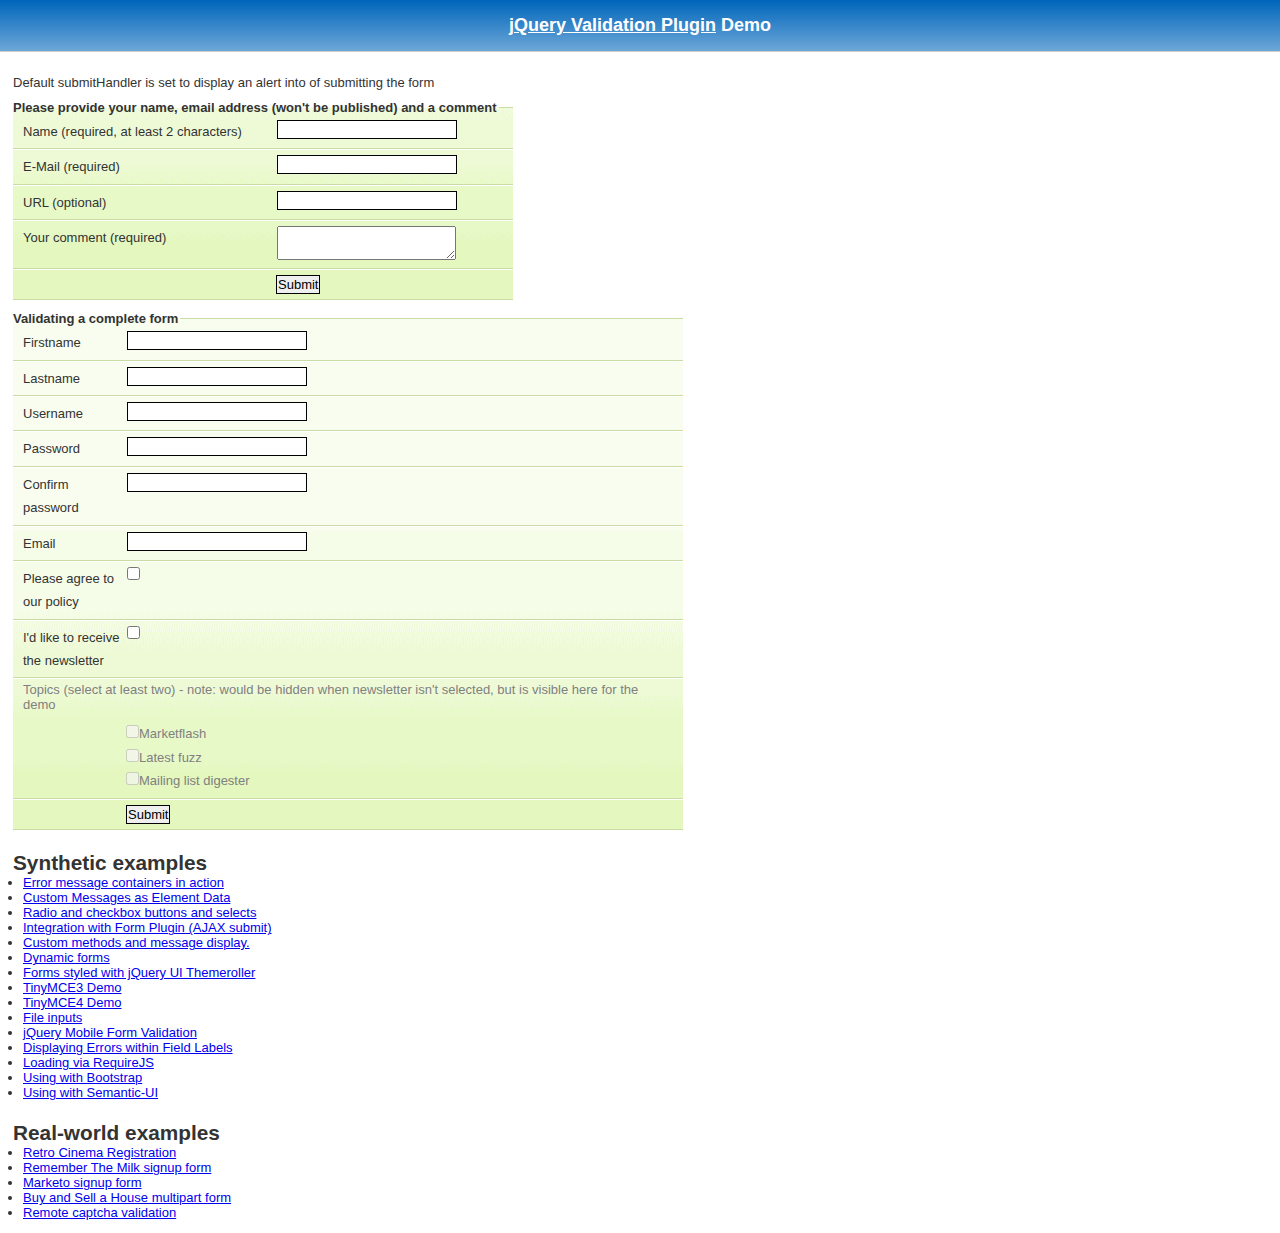
<file: public/skins/admin/vendor/jquery-validation/demo/index.html>
<!DOCTYPE html>
<html lang="en">
<head>
	<meta charset="utf-8">
	<title>jQuery validation plug-in - main demo</title>
	<link rel="stylesheet" href="css/screen.css">
	<script src="../lib/jquery.js"></script>
	<script src="../dist/jquery.validate.js"></script>
	<script>
	$.validator.setDefaults({
		submitHandler: function() {
			alert("submitted!");
		}
	});

	$().ready(function() {
		// validate the comment form when it is submitted
		$("#commentForm").validate();

		// validate signup form on keyup and submit
		$("#signupForm").validate({
			rules: {
				firstname: "required",
				lastname: "required",
				username: {
					required: true,
					minlength: 2
				},
				password: {
					required: true,
					minlength: 5
				},
				confirm_password: {
					required: true,
					minlength: 5,
					equalTo: "#password"
				},
				email: {
					required: true,
					email: true
				},
				topic: {
					required: "#newsletter:checked",
					minlength: 2
				},
				agree: "required"
			},
			messages: {
				firstname: "Please enter your firstname",
				lastname: "Please enter your lastname",
				username: {
					required: "Please enter a username",
					minlength: "Your username must consist of at least 2 characters"
				},
				password: {
					required: "Please provide a password",
					minlength: "Your password must be at least 5 characters long"
				},
				confirm_password: {
					required: "Please provide a password",
					minlength: "Your password must be at least 5 characters long",
					equalTo: "Please enter the same password as above"
				},
				email: "Please enter a valid email address",
				agree: "Please accept our policy",
				topic: "Please select at least 2 topics"
			}
		});

		// propose username by combining first- and lastname
		$("#username").focus(function() {
			var firstname = $("#firstname").val();
			var lastname = $("#lastname").val();
			if (firstname && lastname && !this.value) {
				this.value = firstname + "." + lastname;
			}
		});

		//code to hide topic selection, disable for demo
		var newsletter = $("#newsletter");
		// newsletter topics are optional, hide at first
		var inital = newsletter.is(":checked");
		var topics = $("#newsletter_topics")[inital ? "removeClass" : "addClass"]("gray");
		var topicInputs = topics.find("input").attr("disabled", !inital);
		// show when newsletter is checked
		newsletter.click(function() {
			topics[this.checked ? "removeClass" : "addClass"]("gray");
			topicInputs.attr("disabled", !this.checked);
		});
	});
	</script>
	<style>
	#commentForm {
		width: 500px;
	}
	#commentForm label {
		width: 250px;
	}
	#commentForm label.error, #commentForm input.submit {
		margin-left: 253px;
	}
	#signupForm {
		width: 670px;
	}
	#signupForm label.error {
		margin-left: 10px;
		width: auto;
		display: inline;
	}
	#newsletter_topics label.error {
		display: none;
		margin-left: 103px;
	}
	</style>
</head>
<body>
<h1 id="banner"><a href="https://jqueryvalidation.org/">jQuery Validation Plugin</a> Demo</h1>
<div id="main">
	<p>Default submitHandler is set to display an alert into of submitting the form</p>
	<form class="cmxform" id="commentForm" method="get" action="">
		<fieldset>
			<legend>Please provide your name, email address (won't be published) and a comment</legend>
			<p>
				<label for="cname">Name (required, at least 2 characters)</label>
				<input id="cname" name="name" minlength="2" type="text" required>
			</p>
			<p>
				<label for="cemail">E-Mail (required)</label>
				<input id="cemail" type="email" name="email" required>
			</p>
			<p>
				<label for="curl">URL (optional)</label>
				<input id="curl" type="url" name="url">
			</p>
			<p>
				<label for="ccomment">Your comment (required)</label>
				<textarea id="ccomment" name="comment" required></textarea>
			</p>
			<p>
				<input class="submit" type="submit" value="Submit">
			</p>
		</fieldset>
	</form>
	<form class="cmxform" id="signupForm" method="get" action="">
		<fieldset>
			<legend>Validating a complete form</legend>
			<p>
				<label for="firstname">Firstname</label>
				<input id="firstname" name="firstname" type="text">
			</p>
			<p>
				<label for="lastname">Lastname</label>
				<input id="lastname" name="lastname" type="text">
			</p>
			<p>
				<label for="username">Username</label>
				<input id="username" name="username" type="text">
			</p>
			<p>
				<label for="password">Password</label>
				<input id="password" name="password" type="password">
			</p>
			<p>
				<label for="confirm_password">Confirm password</label>
				<input id="confirm_password" name="confirm_password" type="password">
			</p>
			<p>
				<label for="email">Email</label>
				<input id="email" name="email" type="email">
			</p>
			<p>
				<label for="agree">Please agree to our policy</label>
				<input type="checkbox" class="checkbox" id="agree" name="agree">
			</p>
			<p>
				<label for="newsletter">I'd like to receive the newsletter</label>
				<input type="checkbox" class="checkbox" id="newsletter" name="newsletter">
			</p>
			<fieldset id="newsletter_topics">
				<legend>Topics (select at least two) - note: would be hidden when newsletter isn't selected, but is visible here for the demo</legend>
				<label for="topic_marketflash">
					<input type="checkbox" id="topic_marketflash" value="marketflash" name="topic">Marketflash
				</label>
				<label for="topic_fuzz">
					<input type="checkbox" id="topic_fuzz" value="fuzz" name="topic">Latest fuzz
				</label>
				<label for="topic_digester">
					<input type="checkbox" id="topic_digester" value="digester" name="topic">Mailing list digester
				</label>
				<label for="topic" class="error">Please select at least two topics you'd like to receive.</label>
			</fieldset>
			<p>
				<input class="submit" type="submit" value="Submit">
			</p>
		</fieldset>
	</form>
	<h3>Synthetic examples</h3>
	<ul>
		<li><a href="errorcontainer-demo.html">Error message containers in action</a>
		</li>
		<li><a href="custom-messages-data-demo.html">Custom Messages as Element Data</a>
		</li>
		<li><a href="radio-checkbox-select-demo.html">Radio and checkbox buttons and selects</a>
		</li>
		<li><a href="ajaxSubmit-integration-demo.html">Integration with Form Plugin (AJAX submit)</a>
		</li>
		<li><a href="custom-methods-demo.html">Custom methods and message display.</a>
		</li>
		<li><a href="dynamic-totals.html">Dynamic forms</a>
		</li>
		<li><a href="themerollered.html">Forms styled with jQuery UI Themeroller</a>
		</li>
		<li><a href="tinymce/">TinyMCE3 Demo</a>
		</li>
		<li><a href="tinymce4/">TinyMCE4 Demo</a>
		</li>
		<li><a href="file_input.html">File inputs</a>
		</li>
		<li><a href="jquerymobile.html">jQuery Mobile Form Validation</a>
		</li>
		<li><a href="errors-within-labels.html">Displaying Errors within Field Labels</a>
		</li>
		<li><a href="requirejs/index.html">Loading via RequireJS</a>
		</li>
		<li><a href="bootstrap/index.html">Using with Bootstrap</a>
		</li>
		<li><a href="semantic-ui/index.html">Using with Semantic-UI</a>
		</li>
	</ul>
	<h3>Real-world examples</h3>
	<ul>
		<li><a href="cinema/">Retro Cinema Registration</a></li>
		<li><a href="milk/">Remember The Milk signup form</a></li>
		<li><a href="marketo/">Marketo signup form</a></li>
		<li><a href="multipart/">Buy and Sell a House multipart form</a></li>
		<li><a href="captcha/">Remote captcha validation</a></li>
	</ul>
</div>
</body>
</html>
</file>
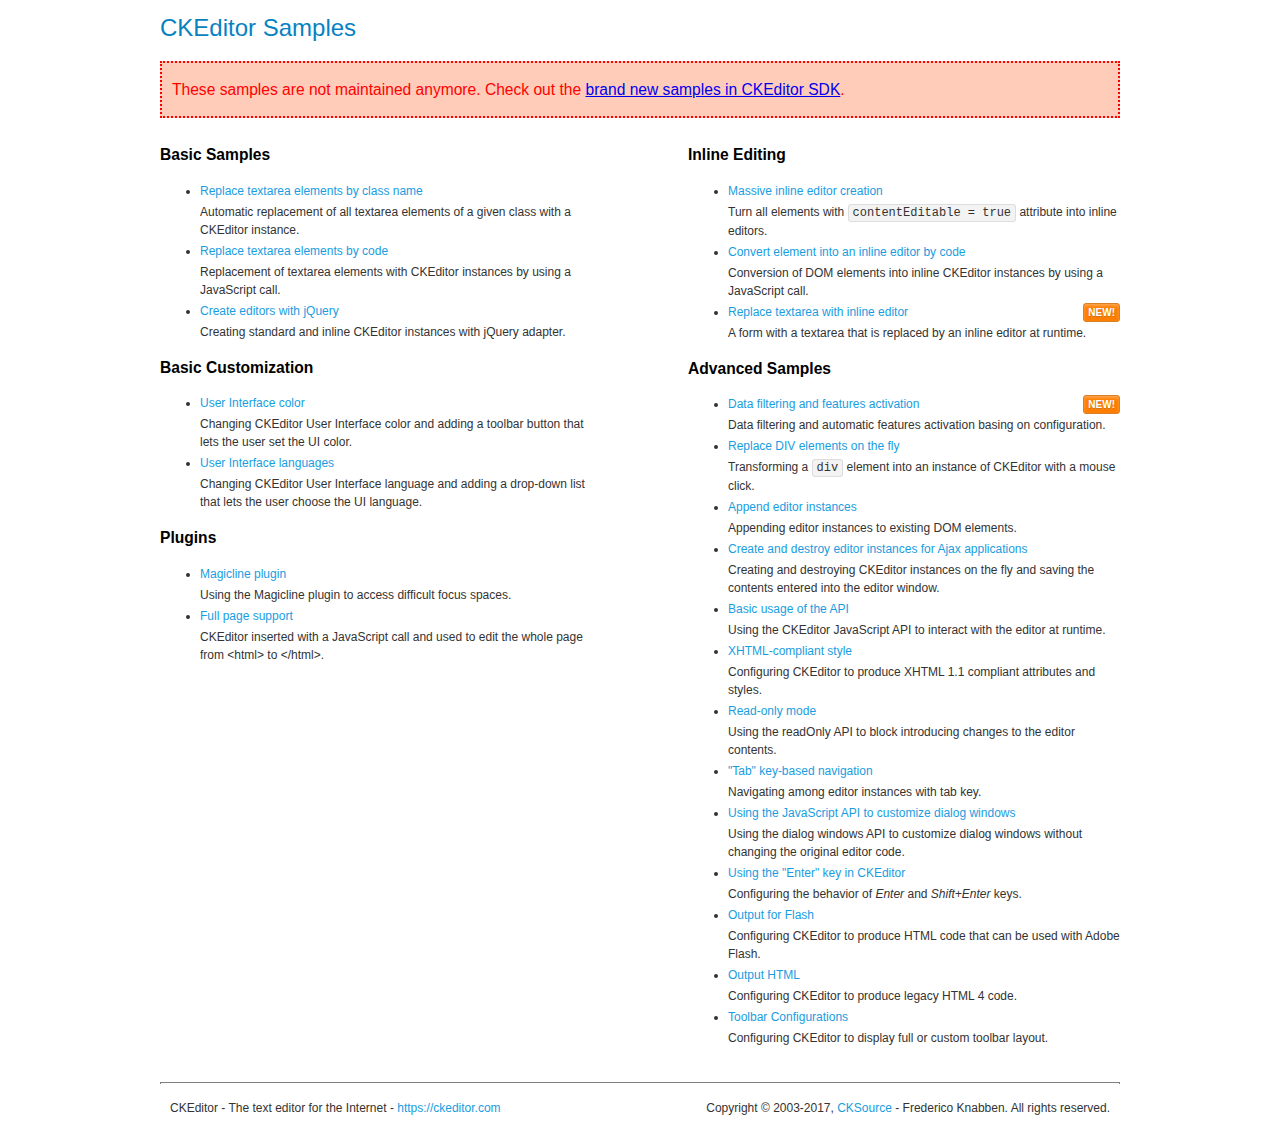
<file: public/skins/admin/vendor/ckeditor/samples/old/index.html>
<!DOCTYPE html>
<!--
Copyright (c) 2003-2017, CKSource - Frederico Knabben. All rights reserved.
For licensing, see LICENSE.md or https://ckeditor.com/legal/ckeditor-oss-license
-->
<html>
<head>
	<meta charset="utf-8">
	<title>CKEditor Samples</title>
	<link rel="stylesheet" href="sample.css">
</head>
<body>
	<h1 class="samples">
		CKEditor Samples
	</h1>
	<div class="warning deprecated">
		These samples are not maintained anymore. Check out the <a href="https://sdk.ckeditor.com/">brand new samples in CKEditor SDK</a>.
	</div>
	<div class="twoColumns">
		<div class="twoColumnsLeft">
			<h2 class="samples">
				Basic Samples
			</h2>
			<dl class="samples">
				<dt><a class="samples" href="replacebyclass.html">Replace textarea elements by class name</a></dt>
				<dd>Automatic replacement of all textarea elements of a given class with a CKEditor instance.</dd>

				<dt><a class="samples" href="replacebycode.html">Replace textarea elements by code</a></dt>
				<dd>Replacement of textarea elements with CKEditor instances by using a JavaScript call.</dd>

				<dt><a class="samples" href="jquery.html">Create editors with jQuery</a></dt>
				<dd>Creating standard and inline CKEditor instances with jQuery adapter.</dd>
			</dl>

			<h2 class="samples">
				Basic Customization
			</h2>
			<dl class="samples">
				<dt><a class="samples" href="uicolor.html">User Interface color</a></dt>
				<dd>Changing CKEditor User Interface color and adding a toolbar button that lets the user set the UI color.</dd>

				<dt><a class="samples" href="uilanguages.html">User Interface languages</a></dt>
				<dd>Changing CKEditor User Interface language and adding a drop-down list that lets the user choose the UI language.</dd>
			</dl>


			<h2 class="samples">Plugins</h2>
<dl class="samples">
<dt><a class="samples" href="magicline/magicline.html">Magicline plugin</a></dt>
<dd>Using the Magicline plugin to access difficult focus spaces.</dd>

<dt><a class="samples" href="wysiwygarea/fullpage.html">Full page support</a></dt>
<dd>CKEditor inserted with a JavaScript call and used to edit the whole page from &lt;html&gt; to &lt;/html&gt;.</dd>
</dl>
		</div>
		<div class="twoColumnsRight">
			<h2 class="samples">
				Inline Editing
			</h2>
			<dl class="samples">
				<dt><a class="samples" href="inlineall.html">Massive inline editor creation</a></dt>
				<dd>Turn all elements with <code>contentEditable = true</code> attribute into inline editors.</dd>

				<dt><a class="samples" href="inlinebycode.html">Convert element into an inline editor by code</a></dt>
				<dd>Conversion of DOM elements into inline CKEditor instances by using a JavaScript call.</dd>

				<dt><a class="samples" href="inlinetextarea.html">Replace textarea with inline editor</a> <span class="new">New!</span></dt>
				<dd>A form with a textarea that is replaced by an inline editor at runtime.</dd>

				
			</dl>

			<h2 class="samples">
				Advanced Samples
			</h2>
			<dl class="samples">
				<dt><a class="samples" href="datafiltering.html">Data filtering and features activation</a> <span class="new">New!</span></dt>
				<dd>Data filtering and automatic features activation basing on configuration.</dd>

				<dt><a class="samples" href="divreplace.html">Replace DIV elements on the fly</a></dt>
				<dd>Transforming a <code>div</code> element into an instance of CKEditor with a mouse click.</dd>

				<dt><a class="samples" href="appendto.html">Append editor instances</a></dt>
				<dd>Appending editor instances to existing DOM elements.</dd>

				<dt><a class="samples" href="ajax.html">Create and destroy editor instances for Ajax applications</a></dt>
				<dd>Creating and destroying CKEditor instances on the fly and saving the contents entered into the editor window.</dd>

				<dt><a class="samples" href="api.html">Basic usage of the API</a></dt>
				<dd>Using the CKEditor JavaScript API to interact with the editor at runtime.</dd>

				<dt><a class="samples" href="xhtmlstyle.html">XHTML-compliant style</a></dt>
				<dd>Configuring CKEditor to produce XHTML 1.1 compliant attributes and styles.</dd>

				<dt><a class="samples" href="readonly.html">Read-only mode</a></dt>
				<dd>Using the readOnly API to block introducing changes to the editor contents.</dd>

				<dt><a class="samples" href="tabindex.html">"Tab" key-based navigation</a></dt>
				<dd>Navigating among editor instances with tab key.</dd>


				
<dt><a class="samples" href="dialog/dialog.html">Using the JavaScript API to customize dialog windows</a></dt>
<dd>Using the dialog windows API to customize dialog windows without changing the original editor code.</dd>

<dt><a class="samples" href="enterkey/enterkey.html">Using the &quot;Enter&quot; key in CKEditor</a></dt>
<dd>Configuring the behavior of <em>Enter</em> and <em>Shift+Enter</em> keys.</dd>

<dt><a class="samples" href="htmlwriter/outputforflash.html">Output for Flash</a></dt>
<dd>Configuring CKEditor to produce HTML code that can be used with Adobe Flash.</dd>

<dt><a class="samples" href="htmlwriter/outputhtml.html">Output HTML</a></dt>
<dd>Configuring CKEditor to produce legacy HTML 4 code.</dd>

<dt><a class="samples" href="toolbar/toolbar.html">Toolbar Configurations</a></dt>
<dd>Configuring CKEditor to display full or custom toolbar layout.</dd>

			</dl>
		</div>
	</div>
	<div id="footer">
		<hr>
		<p>
			CKEditor - The text editor for the Internet - <a class="samples" href="https://ckeditor.com/">https://ckeditor.com</a>
		</p>
		<p id="copy">
			Copyright &copy; 2003-2017, <a class="samples" href="https://cksource.com/">CKSource</a> - Frederico Knabben. All rights reserved.
		</p>
	</div>
</body>
</html>
</file>
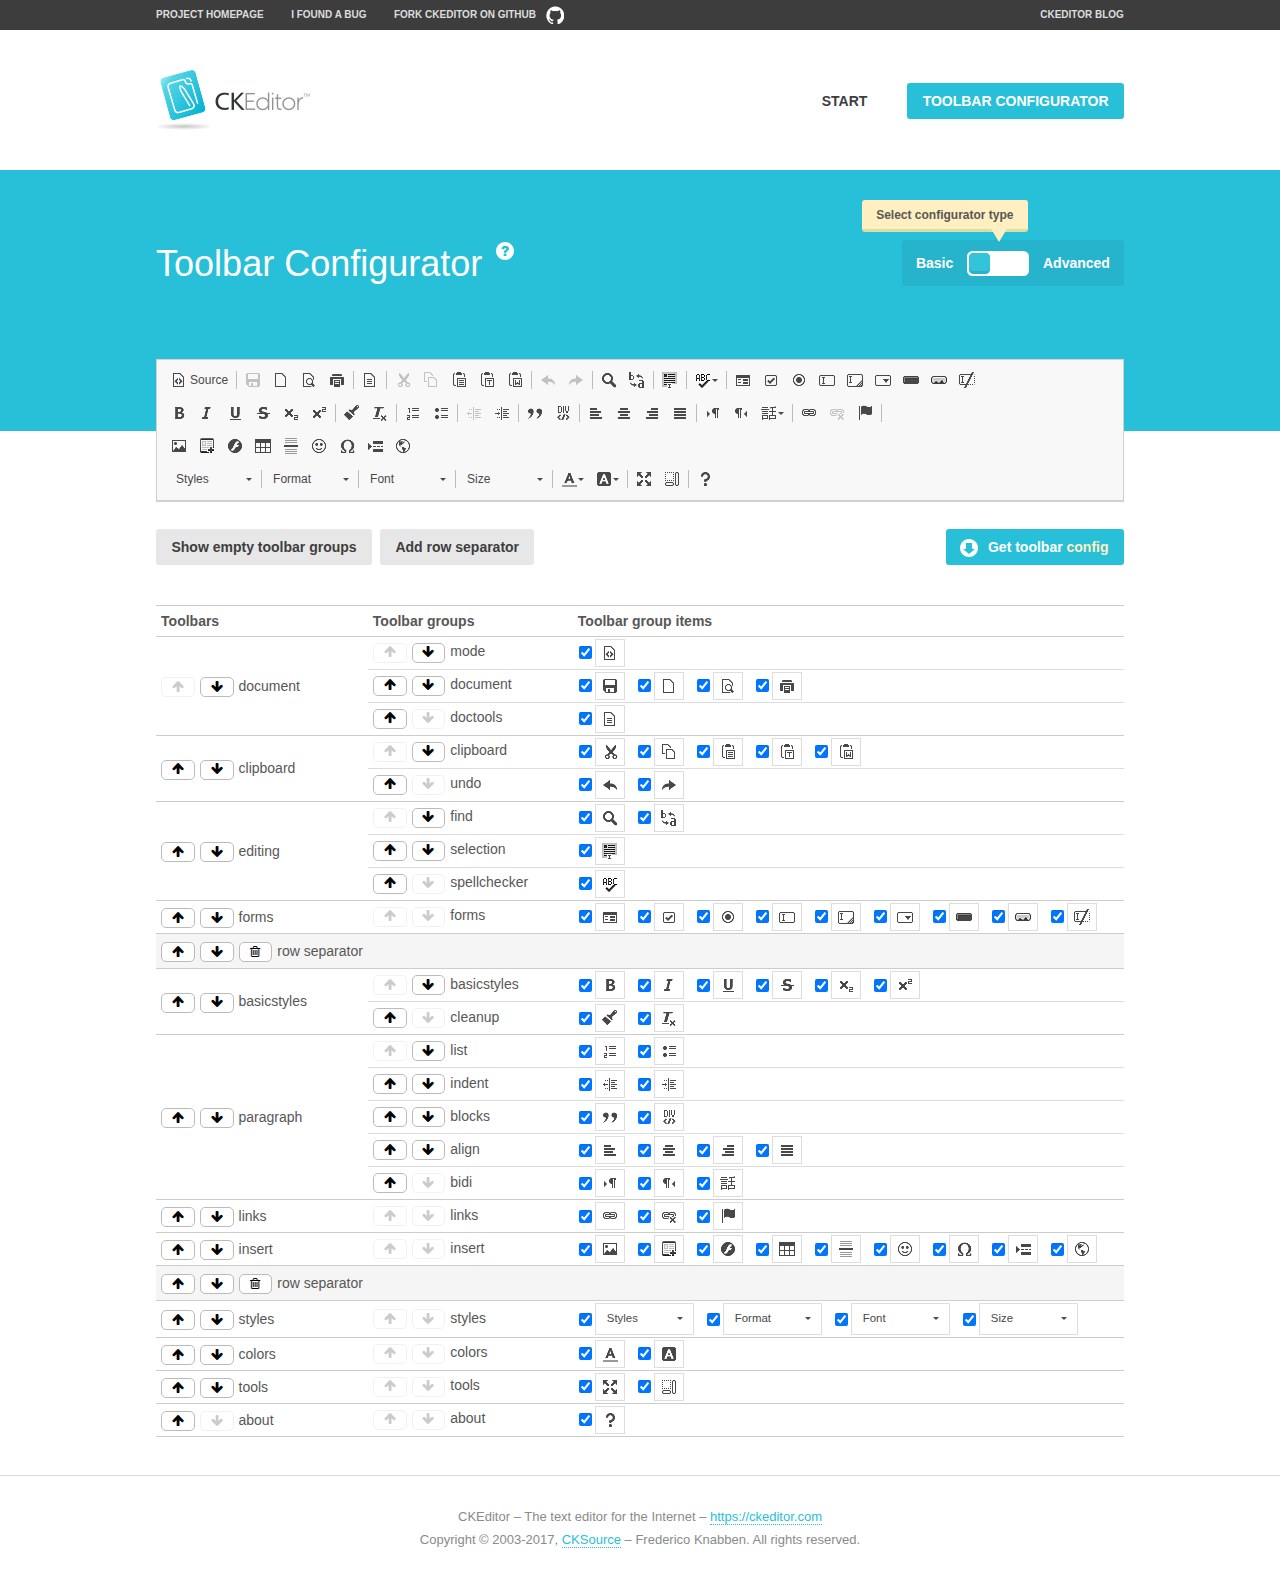
<file: public/skins/admin/vendor/ckeditor/samples/toolbarconfigurator/index.html>
<!DOCTYPE html>
<!--
Copyright (c) 2003-2017, CKSource - Frederico Knabben. All rights reserved.
For licensing, see LICENSE.md or https://ckeditor.com/legal/ckeditor-oss-license
-->
<!--[if IE 8]><html class="ie8"><![endif]-->
<!--[if gt IE 8]><html><![endif]-->
<!--[if !IE]><!--><html><!--<![endif]-->
<head>
	<meta charset="utf-8">
	<title>Toolbar Configurator</title>
	<script src="../../ckeditor.js"></script>
	<script>
		if ( CKEDITOR.env.ie && CKEDITOR.env.version < 9 )
			CKEDITOR.tools.enableHtml5Elements( document );
	</script>
	<link rel="stylesheet" href="lib/codemirror/codemirror.css">
	<link rel="stylesheet" href="lib/codemirror/show-hint.css">
	<link rel="stylesheet" href="lib/codemirror/neo.css">
	<link rel="stylesheet" href="css/fontello.css">
	<link rel="stylesheet" href="../css/samples.css">
</head>
<body id="toolbar">

<nav class="navigation-a">
	<div class="grid-container">
		<ul class="navigation-a-left grid-width-70">
			<li><a href="https://ckeditor.com/ckeditor-4/">Project Homepage</a></li>
			<li><a href="https://github.com/ckeditor/ckeditor-dev/issues">I found a bug</a></li>
			<li><a href="http://github.com/ckeditor/ckeditor-dev" class="icon-pos-right icon-navigation-a-github">Fork CKEditor on GitHub</a></li>
		</ul>
		<ul class="navigation-a-right grid-width-30">
			<li><a href="https://ckeditor.com/blog/">CKEditor Blog</a></li>
		</ul>
	</div>
</nav>

<header class="header-a">
	<div class="grid-container">
		<h1 class="header-a-logo grid-width-30">
			<a href="../index.html"><img src="../img/logo.png" alt="CKEditor Logo"></a>
		</h1>
		<nav class="navigation-b grid-width-70">
			<ul>
				<li><a href="../index.html"  class="button-a">Start</a></li>
				<li><a href="index.html"  class="button-a button-a-background">Toolbar configurator</a></li>
			</ul>
		</nav>
	</div>
</header>

<main>
	<div class="adjoined-top">
		<div class="grid-container">
			<div class="content grid-width-100">
				<div class="grid-container-nested">
					<h1 class="grid-width-60">
						Toolbar Configurator
						<a href="#help-content" type="button" title="Configurator help" id="help" class="button-a button-a-background button-a-no-text icon-pos-left icon-question-mark">Help</a>
					</h1>

					<div class="grid-width-40 grid-switch-magic">
						<div class="switch">
							<span class="balloon-a balloon-a-se">Select configurator type</span>
							<input type="radio" name="radio" data-num="1" id="radio-basic" />
							<input type="radio" name="radio" data-num="2" id="radio-advanced" />
							<label data-for="1" for="radio-basic">Basic</label>
							<span class="switch-inner">
								<span class="handler"></span>
							</span>
							<label data-for="2" for="radio-advanced">Advanced</label>
						</div>
					</div>
				</div>
			</div>
		</div>
	</div>
	<div class="adjoined-bottom">
		<div class="grid-container">
			<div class="grid-width-100">
				<div class="editors-container">
					<div id="editor-basic"></div>
					<div id="editor-advanced"></div>
				</div>
			</div>
		</div>
	</div>

	<div class="grid-container configurator">
		<div class="content grid-width-100">
			<div class="configurator">
				<div>
					<div id="toolbarModifierWrapper"></div>
				</div>
			</div>
		</div>
	</div>

	<div id="help-content">
		<div class="grid-container">
			<div class="grid-width-100">
				<h2>What Am I Doing Here?</h2>

				<div class="grid-container grid-container-nested">
					<div class="basic">
						<div class="grid-width-50">
							<p>Arrange <a href="https://docs.ckeditor.com/ckeditor4/docs/#!/api/CKEDITOR.config-cfg-toolbarGroups">toolbar groups</a>, toggle <a href="https://docs.ckeditor.com/ckeditor4/docs/#!/api/CKEDITOR.config-cfg-removeButtons">button visibility</a> according to your needs and get your toolbar configuration.</p>
							<p>You can replace the content of the <a href="../../config.js"><code>config.js</code></a> file with the generated configuration. If you already set some configuration options you will need to merge both configurations.</p>
						</div>
						<div class="grid-width-50">
							<p>Read more about different ways of <a href="https://docs.ckeditor.com/ckeditor4/docs/#!/guide/dev_configuration">setting configuration</a> and do not forget about <strong>clearing browser cache</strong>.</p>
							<p>Arranging toolbar groups is the recommended way of configuring the toolbar, but if you need more freedom you can use the <a href="#advanced">advanced configurator</a>.</p>
						</div>
					</div>
					<div class="advanced" style="display: none;">
						<div class="grid-width-50">
							<p>With this code editor you can edit your <a href="https://docs.ckeditor.com/ckeditor4/docs/#!/api/CKEDITOR.config-cfg-toolbar">toolbar configuration</a> live.</p>
							<p>You can replace the content of the <a href="../../config.js"><code>config.js</code></a> file with the generated configuration. If you already set some configuration options you will need to merge both configurations.</p>
						</div>
						<div class="grid-width-50">
							<p>Read more about different ways of <a href="https://docs.ckeditor.com/ckeditor4/docs/#!/guide/dev_configuration">setting configuration</a> and do not forget about <strong>clearing browser cache</strong>.</p>
						</div>
					</div>
				</div>

				<p class="grid-container grid-container-nested">
					<button type="button" class="help-content-close grid-width-100 button-a button-a-background">Got it. Let's play!</button>
				</p>
			</div>
		</div>
	</div>
</main>

<footer class="footer-a grid-container">
	<p class="grid-width-100">
		CKEditor &ndash; The text editor for the Internet &ndash; <a class="samples" href="https://ckeditor.com/">https://ckeditor.com</a>
	</p>
	<p class="grid-width-100" id="copy">
		Copyright &copy; 2003-2017, <a class="samples" href="https://cksource.com/">CKSource</a> &ndash; Frederico Knabben. All rights reserved.
	</p>
</footer>

<script src="lib/codemirror/codemirror.js"></script>
<script src="lib/codemirror/javascript.js"></script>
<script src="lib/codemirror/show-hint.js"></script>

<script src="js/fulltoolbareditor.js"></script>
<script src="js/abstracttoolbarmodifier.js"></script>
<script src="js/toolbarmodifier.js"></script>
<script src="js/toolbartextmodifier.js"></script>
<script src="../js/sf.js"></script>

<script>
	( function() {
		'use strict';

		var mode = ( window.location.hash.substr( 1 ) === 'advanced' ) ? 'advanced' : 'basic',
			configuratorSection = CKEDITOR.document.findOne( 'main > .grid-container.configurator' ),
			basicInstruction = CKEDITOR.document.findOne( '#help-content .basic' ),
			advancedInstruction = CKEDITOR.document.findOne( '#help-content .advanced' ),

			// Configurator mode switcher.
			modeSwitchBasic = CKEDITOR.document.getById( 'radio-basic' ),
			modeSwitchAdvanced = CKEDITOR.document.getById( 'radio-advanced' );

		// Initial setup
		function updateSwitcher() {
			if ( mode === 'advanced' ) {
				modeSwitchAdvanced.$.checked = true;
			} else {
				modeSwitchBasic.$.checked = true;
			}
		}

		updateSwitcher();

		CKEDITOR.document.getWindow().on( 'hashchange', function( e ) {
			var hash = window.location.hash.substr( 1 );
			if ( !( hash === 'advanced' || hash === 'basic' ) ) {
				return;
			}
			mode = hash;
			onToolbarsDone( mode );
		} );

		CKEDITOR.document.getWindow().on( 'resize', function() {
			updateToolbar( ( mode === 'basic' ? toolbarModifier : toolbarTextModifier )[ 'editorInstance' ] );
		} );

		function onRefresh( modifier ) {
			modifier = modifier || this;

			if ( mode === 'basic' && modifier instanceof ToolbarConfigurator.ToolbarTextModifier ) {
				return;
			}

			// CodeMirror container becomes visible, so we need to refresh and to avoid rendering problems.
			if ( mode === 'advanced' && modifier instanceof ToolbarConfigurator.ToolbarTextModifier ) {
				modifier.codeContainer.refresh();
			}

			updateToolbar( modifier.editorInstance );
		}

		function updateToolbar( editor ) {
			var editorContainer = editor.container;

			// Not always editor is loaded.
			if ( !editorContainer ) {
				return;
			}

			var displayStyle = editorContainer.getStyle( 'display' );

			editorContainer.setStyle( 'display', 'block' );

			var newHeight = editorContainer.getSize( 'height' );

			var newMarginTop = parseInt( editorContainer.getComputedStyle( 'margin-top' ), 10 );
			newMarginTop = ( isNaN( newMarginTop ) ? 0 : Number( newMarginTop ) );

			var newMarginBottom = parseInt( editorContainer.getComputedStyle( 'margin-bottom' ), 10 );
			newMarginBottom = ( isNaN( newMarginBottom ) ? 0 : Number( newMarginBottom ) );

			var result = newHeight + newMarginTop + newMarginBottom;

			editorContainer.setStyle( 'display', displayStyle );

			editor.container.getAscendant( 'div' ).setStyle( 'height', result + 'px' );
		}

		var toolbarModifier = new ToolbarConfigurator.ToolbarModifier( 'editor-basic' );

		var done = 0;
		toolbarModifier.init( onToolbarInit );
		toolbarModifier.onRefresh = onRefresh;

		CKEDITOR.document.getById( 'toolbarModifierWrapper' ).append( toolbarModifier.mainContainer );

		var toolbarTextModifier = new ToolbarConfigurator.ToolbarTextModifier( 'editor-advanced' );
		toolbarTextModifier.init( onToolbarInit );
		toolbarTextModifier.onRefresh = onRefresh;

		function onToolbarInit() {
			if ( ++done === 2 ) {
				onToolbarsDone();

				positionSticky.watch( CKEDITOR.document.findOne( '.toolbar' ), function() {
					return mode === 'advanced';
				} );
			}
		}

		function onToolbarsDone() {
			if ( mode === 'basic' ) {
				toggleModeBasic( false );
			} else {
				toggleModeAdvanced( false );
			}

			updateSwitcher();

			setTimeout( function() {
				CKEDITOR.document.findOne( '.editors-container' ).addClass( 'active' );
				CKEDITOR.document.findOne( '#toolbarModifierWrapper' ).addClass( 'active' );
			}, 200 );
		}

		CKEDITOR.document.getById( 'toolbarModifierWrapper' ).append( toolbarTextModifier.mainContainer );

		function toogleModeSwitch( onElement, offElement, onModifier, offModifier ) {
			onElement.addClass( 'fancy-button-active' );
			offElement.removeClass( 'fancy-button-active' );

			onModifier.showUI();
			offModifier.hideUI();
		}

		function toggleModeBasic( callOnRefresh ) {
			callOnRefresh = ( callOnRefresh !== false );
			mode = 'basic';
			window.location.hash = '#basic';
			toogleModeSwitch( modeSwitchBasic, modeSwitchAdvanced, toolbarModifier, toolbarTextModifier );

			configuratorSection.removeClass( 'freed-width' );
			basicInstruction.show();
			advancedInstruction.hide();

			callOnRefresh && onRefresh( toolbarModifier );
		}

		function toggleModeAdvanced( callOnRefresh ) {
			callOnRefresh = ( callOnRefresh !== false );
			mode = 'advanced';
			window.location.hash = '#advanced';
			toogleModeSwitch( modeSwitchAdvanced, modeSwitchBasic, toolbarTextModifier, toolbarModifier );

			configuratorSection.addClass( 'freed-width' );
			advancedInstruction.show();
			basicInstruction.hide();

			callOnRefresh && onRefresh( toolbarTextModifier );
		}

		modeSwitchBasic.on( 'click', toggleModeBasic );
		modeSwitchAdvanced.on( 'click', toggleModeAdvanced );

		//
		// Position:sticky for the toolbar.
		//

		// Will make elements behave like they were styled with position:sticky.
		var positionSticky = {
			// Store object: {
			// 		element: CKEDITOR.dom.element, // Element which will float.
			// 		placeholder: CKEDITOR.dom.element, // Placeholder which is place to prevent page bounce.
			// 		isFixed: boolean // Whether element float now.
			// }
			watched: [],

			active: [],

			staticContainer: null,

			init: function() {
				var element = CKEDITOR.dom.element.createFromHtml(
					'<div class="staticContainer">' +
						'<div class="grid-container" >' +
							'<div class="grid-width-100">' +
								'<div class="inner"></div>' +
							'</div>' +
						'</div>' +
					'</div>' );

				this.staticContainer = element.findOne( '.inner' );

				CKEDITOR.document.getBody().append( element );
			},

			watch: function( element, preventFunc ) {
				this.watched.push( {
					element: element,
					placeholder: new CKEDITOR.dom.element( 'div' ),
					isFixed: false,
					preventFunc: preventFunc
				} );
			},

			checkAll: function() {
				for ( var i = 0; i < this.watched.length; i++ ) {
					this.check( this.watched[ i ] );
				}
			},

			check: function( element ) {
				var isFixed = element.isFixed;
				var shouldBeFixed = this.shouldBeFixed( element );

				// Nothing to be done.
				if ( isFixed === shouldBeFixed ) {
					return;
				}

				var placeholder = element.placeholder;

				if ( isFixed ) {
					// Unfixing.

					element.element.insertBefore( placeholder );
					placeholder.remove();

					element.element.removeStyle( 'margin' );

					this.active.splice( CKEDITOR.tools.indexOf( this.active, element ), 1 );

				} else {
					// Fixing.
					placeholder.setStyle( 'width', element.element.getSize( 'width' ) + 'px' );
					placeholder.setStyle( 'height', element.element.getSize( 'height' ) + 'px' );
					placeholder.setStyle( 'margin-bottom', element.element.getComputedStyle( 'margin-bottom' ) );
					placeholder.setStyle( 'display', element.element.getComputedStyle( 'display' ) );
					placeholder.insertAfter( element.element );

					this.staticContainer.append( element.element );

					this.active.push( element );
				}

				element.isFixed = !element.isFixed;
			},

			shouldBeFixed: function( element ) {
				if ( element.preventFunc && element.preventFunc() ) {
					return false;
				}

				// If element is already fixed we are checking it's placeholder.
				var related = ( element.isFixed ? element.placeholder : element.element ),
					clientRect = related.$.getBoundingClientRect(),
					staticHeight = this.staticContainer.getSize('height' ),
					elemHeight = element.element.getSize( 'height' );

				if ( element.isFixed ) {
					return ( clientRect.top + elemHeight < staticHeight );
				} else {
					return ( clientRect.top < staticHeight );
				}
			}
		};

		positionSticky.init();

		CKEDITOR.document.getWindow().on( 'scroll',
			new CKEDITOR.tools.eventsBuffer( 100, positionSticky.checkAll, positionSticky ).input
		);

		// Make the toolbar sticky.
		positionSticky.watch( CKEDITOR.document.findOne( '.editors-container' ) );

		// Help button and help-content.
		( function() {
			var helpButton = CKEDITOR.document.getById( 'help' ),
				helpContent = CKEDITOR.document.getById( 'help-content' );

			// Don't show help button on IE8 because it's unsupported by Pico Modal.
			if ( CKEDITOR.env.ie && CKEDITOR.env.version == 8 ) {
				helpButton.hide();
			} else {
				// Display help modal when the button is clicked.
				helpButton.on( 'click', function( evt ) {
					SF.modal( {
						// Clone modal content from DOM.
						content: helpContent.getHtml(),

						afterCreate: function( modal ) {
							// Enable modal content button to close the modal.
							new CKEDITOR.dom.element( modal.modalElem() ).findOne( '.help-content-close' ).once( 'click', modal.close );
						}
					} ).show();
				} );
			}
		} )();
	} )();
</script>
</body>
</html>
</file>
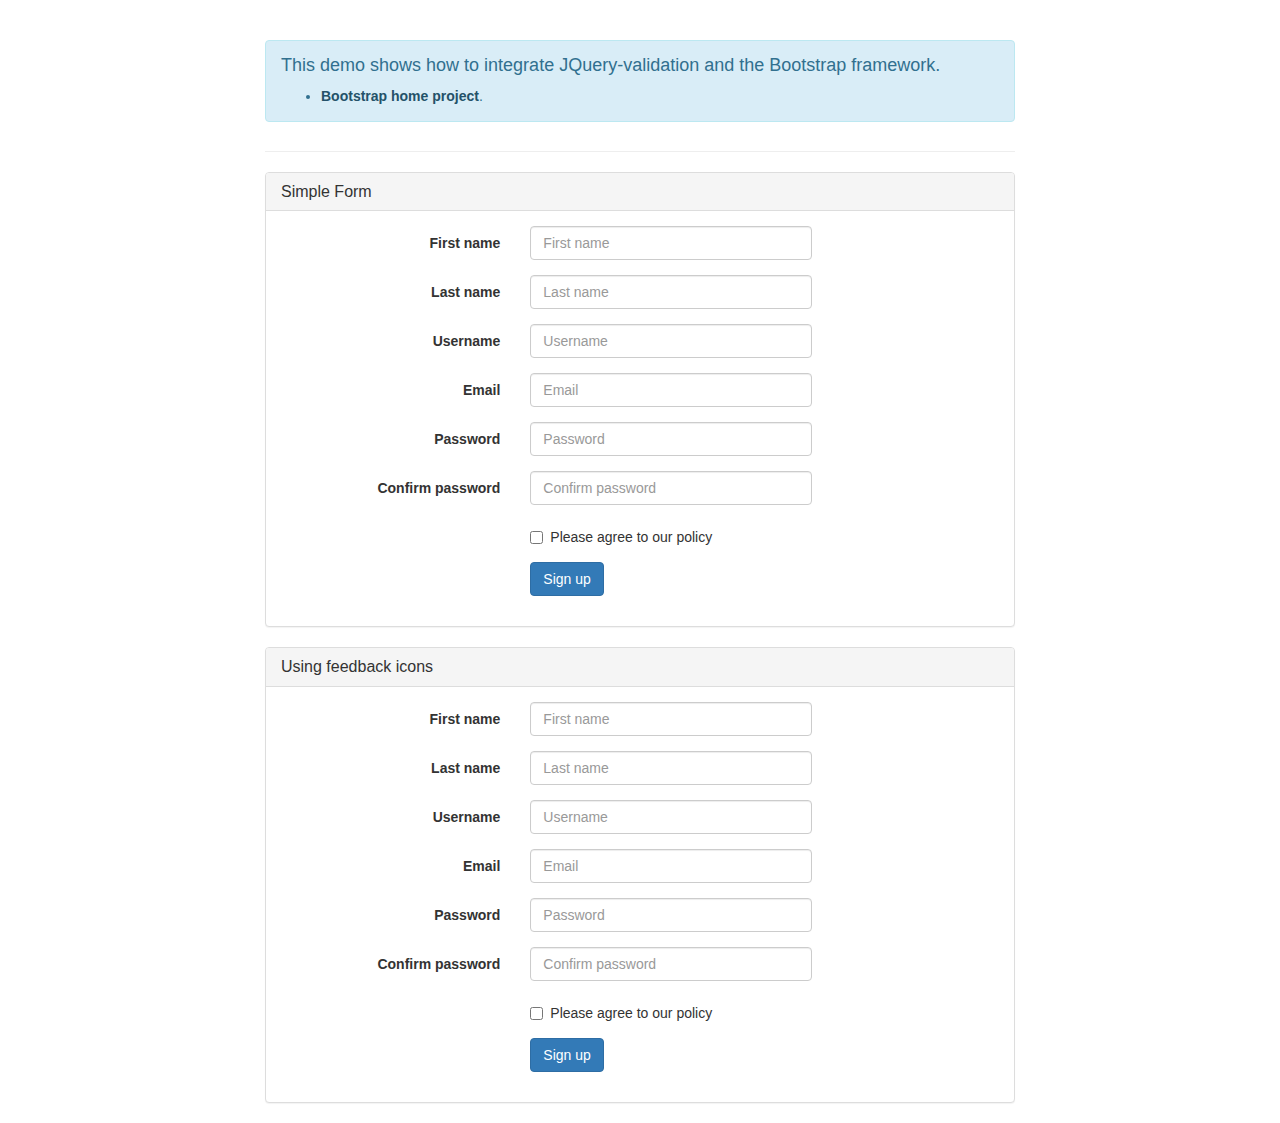
<file: public/skins/admin/vendor/jquery-validation/demo/bootstrap/index.html>
<!DOCTYPE html>
<html>
<head>
	<title>JQuery-validation demo | Bootstrap</title>

	<link rel="stylesheet" href="https://maxcdn.bootstrapcdn.com/bootstrap/3.3.5/css/bootstrap.min.css" />

	<script type="text/javascript" src="../../lib/jquery-1.11.1.js"></script>
	<script type="text/javascript" src="../../dist/jquery.validate.js"></script>
</head>
<body>
	<div class="container">
		<div class="row">
			<div class="col-sm-8 col-sm-offset-2">
				<div class="page-header">
					<div class="alert alert-info" role="alert">
						<h4>This demo shows how to integrate JQuery-validation and the Bootstrap framework.</h4>
						<ul>
							<li><a href="https://getbootstrap.com/" class="alert-link">Bootstrap home project</a>.</li>
						</ul>
					</div>
				</div>

				<div class="panel panel-default">
					<div class="panel-heading">
						<h3 class="panel-title">Simple Form</h3>
					</div>
					<div class="panel-body">
						<form id="signupForm" method="post" class="form-horizontal" action="">
							<div class="form-group">
								<label class="col-sm-4 control-label" for="firstname">First name</label>
								<div class="col-sm-5">
									<input type="text" class="form-control" id="firstname" name="firstname" placeholder="First name" />
								</div>
							</div>

							<div class="form-group">
								<label class="col-sm-4 control-label" for="lastname">Last name</label>
								<div class="col-sm-5">
									<input type="text" class="form-control" id="lastname" name="lastname" placeholder="Last name" />
								</div>
							</div>

							<div class="form-group">
								<label class="col-sm-4 control-label" for="username">Username</label>
								<div class="col-sm-5">
									<input type="text" class="form-control" id="username" name="username" placeholder="Username" />
								</div>
							</div>

							<div class="form-group">
								<label class="col-sm-4 control-label" for="email">Email</label>
								<div class="col-sm-5">
									<input type="text" class="form-control" id="email" name="email" placeholder="Email" />
								</div>
							</div>

							<div class="form-group">
								<label class="col-sm-4 control-label" for="password">Password</label>
								<div class="col-sm-5">
									<input type="password" class="form-control" id="password" name="password" placeholder="Password" />
								</div>
							</div>

							<div class="form-group">
								<label class="col-sm-4 control-label" for="confirm_password">Confirm password</label>
								<div class="col-sm-5">
									<input type="password" class="form-control" id="confirm_password" name="confirm_password" placeholder="Confirm password" />
								</div>
							</div>

							<div class="form-group">
								<div class="col-sm-5 col-sm-offset-4">
									<div class="checkbox">
										<label>
											<input type="checkbox" id="agree" name="agree" value="agree" />Please agree to our policy
										</label>
									</div>
								</div>
							</div>

							<div class="form-group">
								<div class="col-sm-9 col-sm-offset-4">
									<button type="submit" class="btn btn-primary" name="signup" value="Sign up">Sign up</button>
								</div>
							</div>
						</form>
					</div>
				</div>

				<div class="panel panel-default">
					<div class="panel-heading">
						<h3 class="panel-title">Using feedback icons</h3>
					</div>
					<div class="panel-body">
						<form id="signupForm1" method="post" class="form-horizontal" action="">
							<div class="form-group">
								<label class="col-sm-4 control-label" for="firstname1">First name</label>
								<div class="col-sm-5">
									<input type="text" class="form-control" id="firstname1" name="firstname1" placeholder="First name" />
								</div>
							</div>

							<div class="form-group">
								<label class="col-sm-4 control-label" for="lastname1">Last name</label>
								<div class="col-sm-5">
									<input type="text" class="form-control" id="lastname1" name="lastname1" placeholder="Last name" />
								</div>
							</div>

							<div class="form-group">
								<label class="col-sm-4 control-label" for="username1">Username</label>
								<div class="col-sm-5">
									<input type="text" class="form-control" id="username1" name="username1" placeholder="Username" />
								</div>
							</div>

							<div class="form-group">
								<label class="col-sm-4 control-label" for="email1">Email</label>
								<div class="col-sm-5">
									<input type="text" class="form-control" id="email1" name="email1" placeholder="Email" />
								</div>
							</div>

							<div class="form-group">
								<label class="col-sm-4 control-label" for="password1">Password</label>
								<div class="col-sm-5">
									<input type="password" class="form-control" id="password1" name="password1" placeholder="Password" />
								</div>
							</div>

							<div class="form-group">
								<label class="col-sm-4 control-label" for="confirm_password1">Confirm password</label>
								<div class="col-sm-5">
									<input type="password" class="form-control" id="confirm_password1" name="confirm_password1" placeholder="Confirm password" />
								</div>
							</div>

							<div class="form-group">
								<div class="col-sm-5 col-sm-offset-4">
									<div class="checkbox">
										<label>
											<input type="checkbox" id="agree1" name="agree1" value="agree" />Please agree to our policy
										</label>
									</div>
								</div>
							</div>

							<div class="form-group">
								<div class="col-sm-9 col-sm-offset-4">
									<button type="submit" class="btn btn-primary" name="signup1" value="Sign up">Sign up</button>
								</div>
							</div>
						</form>
					</div>
				</div>
			</div>
		</div>
	</div>
	<script type="text/javascript">
		$.validator.setDefaults( {
			submitHandler: function () {
				alert( "submitted!" );
			}
		} );

		$( document ).ready( function () {
			$( "#signupForm" ).validate( {
				rules: {
					firstname: "required",
					lastname: "required",
					username: {
						required: true,
						minlength: 2
					},
					password: {
						required: true,
						minlength: 5
					},
					confirm_password: {
						required: true,
						minlength: 5,
						equalTo: "#password"
					},
					email: {
						required: true,
						email: true
					},
					agree: "required"
				},
				messages: {
					firstname: "Please enter your firstname",
					lastname: "Please enter your lastname",
					username: {
						required: "Please enter a username",
						minlength: "Your username must consist of at least 2 characters"
					},
					password: {
						required: "Please provide a password",
						minlength: "Your password must be at least 5 characters long"
					},
					confirm_password: {
						required: "Please provide a password",
						minlength: "Your password must be at least 5 characters long",
						equalTo: "Please enter the same password as above"
					},
					email: "Please enter a valid email address",
					agree: "Please accept our policy"
				},
				errorElement: "em",
				errorPlacement: function ( error, element ) {
					// Add the `help-block` class to the error element
					error.addClass( "help-block" );

					if ( element.prop( "type" ) === "checkbox" ) {
						error.insertAfter( element.parent( "label" ) );
					} else {
						error.insertAfter( element );
					}
				},
				highlight: function ( element, errorClass, validClass ) {
					$( element ).parents( ".col-sm-5" ).addClass( "has-error" ).removeClass( "has-success" );
				},
				unhighlight: function (element, errorClass, validClass) {
					$( element ).parents( ".col-sm-5" ).addClass( "has-success" ).removeClass( "has-error" );
				}
			} );

			$( "#signupForm1" ).validate( {
				rules: {
					firstname1: "required",
					lastname1: "required",
					username1: {
						required: true,
						minlength: 2
					},
					password1: {
						required: true,
						minlength: 5
					},
					confirm_password1: {
						required: true,
						minlength: 5,
						equalTo: "#password1"
					},
					email1: {
						required: true,
						email: true
					},
					agree1: "required"
				},
				messages: {
					firstname1: "Please enter your firstname",
					lastname1: "Please enter your lastname",
					username1: {
						required: "Please enter a username",
						minlength: "Your username must consist of at least 2 characters"
					},
					password1: {
						required: "Please provide a password",
						minlength: "Your password must be at least 5 characters long"
					},
					confirm_password1: {
						required: "Please provide a password",
						minlength: "Your password must be at least 5 characters long",
						equalTo: "Please enter the same password as above"
					},
					email1: "Please enter a valid email address",
					agree1: "Please accept our policy"
				},
				errorElement: "em",
				errorPlacement: function ( error, element ) {
					// Add the `help-block` class to the error element
					error.addClass( "help-block" );

					// Add `has-feedback` class to the parent div.form-group
					// in order to add icons to inputs
					element.parents( ".col-sm-5" ).addClass( "has-feedback" );

					if ( element.prop( "type" ) === "checkbox" ) {
						error.insertAfter( element.parent( "label" ) );
					} else {
						error.insertAfter( element );
					}

					// Add the span element, if doesn't exists, and apply the icon classes to it.
					if ( !element.next( "span" )[ 0 ] ) {
						$( "<span class='glyphicon glyphicon-remove form-control-feedback'></span>" ).insertAfter( element );
					}
				},
				success: function ( label, element ) {
					// Add the span element, if doesn't exists, and apply the icon classes to it.
					if ( !$( element ).next( "span" )[ 0 ] ) {
						$( "<span class='glyphicon glyphicon-ok form-control-feedback'></span>" ).insertAfter( $( element ) );
					}
				},
				highlight: function ( element, errorClass, validClass ) {
					$( element ).parents( ".col-sm-5" ).addClass( "has-error" ).removeClass( "has-success" );
					$( element ).next( "span" ).addClass( "glyphicon-remove" ).removeClass( "glyphicon-ok" );
				},
				unhighlight: function ( element, errorClass, validClass ) {
					$( element ).parents( ".col-sm-5" ).addClass( "has-success" ).removeClass( "has-error" );
					$( element ).next( "span" ).addClass( "glyphicon-ok" ).removeClass( "glyphicon-remove" );
				}
			} );
		} );
	</script>
</body>
</html>
</file>
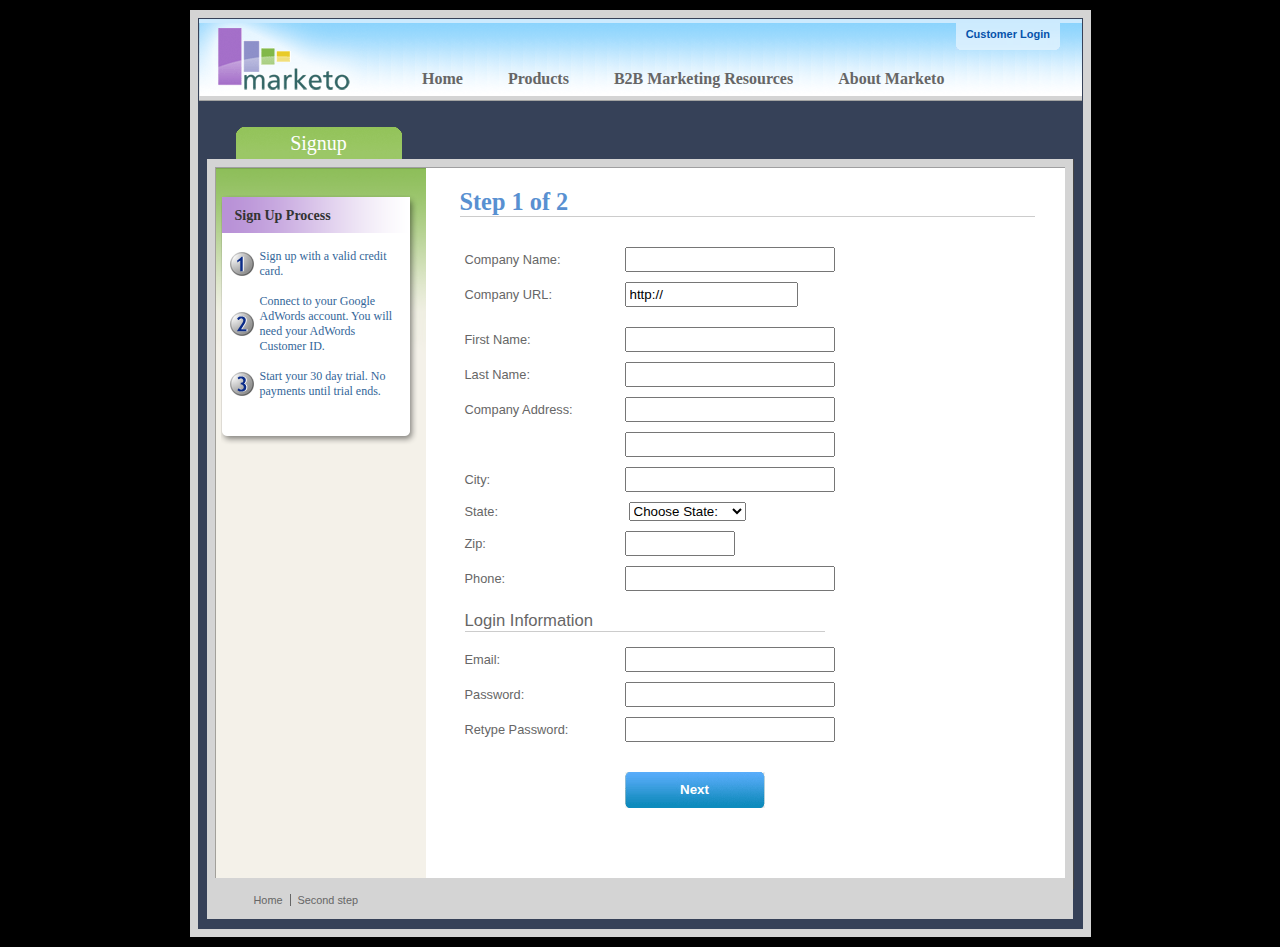
<file: public/skins/admin/vendor/jquery-validation/demo/marketo/index.html>
<!DOCTYPE html>
<html lang="en">
<head>
	<meta charset="utf-8">
	<title>Subscription Signup | Marketo</title>
	<script src="../../lib/jquery.js"></script>
	<script src="../../lib/jquery.mockjax.js"></script>
	<script src="../../dist/jquery.validate.js"></script>
	<script src="jquery.maskedinput.js"></script>
	<script src="mktSignup.js"></script>
	<link rel="stylesheet" href="stylesheet.css">
</head>
<body>
<!-- start page wrapper -->
<div id="letterbox">
	<!-- start header container -->
	<div id="header-background">
		<div class="nav-global-container">
			<div class="login">
				<a href="#">
					<span></span>Customer Login</a>
			</div>
			<div class="logo">
				<a href="#">
					<img src="images/logo_marketo.gif" width="168" height="73" alt="Marketo">
				</a>
			</div>
			<div class="nav-global">
				<ul>
					<li>
						<a href="#" class="nav-g01">
							<span></span>Home</a>
					</li>
					<li>
						<a href="#" class="nav-g02">
							<span></span>Products</a>
					</li>
					<li>
						<a href="#" class="nav-g04">
							<span></span>B2B Marketing Resources</a>
					</li>
					<li>
						<a href="#" class="nav-g05">
							<span></span>About Marketo</a>
					</li>
				</ul>
			</div>
		</div>
	</div>
	<!-- end header container -->
	<div class="line-grey-tier"></div>
	<!-- start page container 2 div-->
	<div id="page-container" class="resize">
		<div id="page-content-inner" class="resize">
			<!-- start col-main -->
			<div id="col-main" class="resize" style="">
				<!-- start main content -->
				<div class="main-content resize">
					<div class="action-container" style="display:none;"></div>
					<h1>Step 1 of 2</h1>
					<p>
					</p>
					<br clear="all">
					<div>
						<form id="profileForm" type="actionForm" action="step2.htm" method="get">
							<div class="error" style="display:none;">
								<img src="images/warning.gif" alt="Warning!" width="24" height="24" style="float:left; margin: -5px 10px 0px 0px;">
								<span></span>.
								<br clear="all">
							</div>
							<table cellpadding="0" cellspacing="0" border="0">
								<tr>
									<td class="label">
										<label for="co_name">Company Name:</label>
									</td>
									<td class="field">
										<input id="co_name" class="required" maxlength="40" name="co_name" size="20" type="text" tabindex="1" value="">
									</td>
								</tr>
								<tr>
									<td class="label">
										<label for="co_url">Company URL:</label>
									</td>
									<td class="field">
										<input id="co_url" class="required defaultInvalid url" maxlength="40" name="co_url" style="width:163px" type="text" tabindex="2" value="http://">
									</td>
								</tr>
								<tr>
									<td>
									<td>
								</tr>
								<tr>
									<td class="label">
										<label for="first_name">First Name:</label>
									</td>
									<td class="field">
										<input id="first_name" class="required" maxlength="40" name="first_name" size="20" type="text" tabindex="3" value="">
									</td>
								</tr>
								<tr>
									<td class="label">
										<label for="last_name">Last Name:</label>
									</td>
									<td class="field">
										<input id="last_name" class="required" maxlength="40" name="last_name" size="20" type="text" tabindex="4" value="">
									</td>
								</tr>
								<tr>
									<td class="label">
										<label for="address1">Company Address:</label>
									</td>
									<td class="field">
										<input maxlength="40" class="required" name="address1" size="20" type="text" tabindex="5" value="">
									</td>
								</tr>
								<tr>
									<td class="label"></td>
									<td class="field">
										<input maxlength="40" name="address2" size="20" type="text" tabindex="6" value="">
									</td>
								</tr>
								<tr>
									<td class="label">
										<label for="city">City:</label>
									</td>
									<td class="field">
										<input maxlength="40" class="required" name="city" size="20" type="text" tabindex="7" value="">
									</td>
								</tr>
								<tr>
									<td class="label">
										<label for="state">State:</label>
									</td>
									<td class="field">
										<select id="state" class="required" name="state" style="margin-left: 4px;" tabindex="8">
											<option value="">Choose State:</option>
											<option value="AL">Alabama</option>
											<option value="AK">Alaska</option>
											<option value="AZ">Arizona</option>
											<option value="AR">Arkansas</option>
											<option value="CA">California</option>
											<option value="CO">Colorado</option>
											<option value="CT">Connecticut</option>
											<option value="DE">Delaware</option>
											<option value="FL">Florida</option>
											<option value="GA">Georgia</option>
											<option value="HI">Hawaii</option>
											<option value="ID">Idaho</option>
											<option value="IL">Illinois</option>
											<option value="IN">Indiana</option>
											<option value="IA">Iowa</option>
											<option value="KS">Kansas</option>
											<option value="KY">Kentucky</option>
											<option value="LA">Louisiana</option>
											<option value="ME">Maine</option>
											<option value="MD">Maryland</option>
											<option value="MA">Massachusetts</option>
											<option value="MI">Michigan</option>
											<option value="MN">Minnesota</option>
											<option value="MS">Mississippi</option>
											<option value="MO">Missouri</option>
											<option value="MT">Montana</option>
											<option value="NE">Nebraska</option>
											<option value="NV">Nevada</option>
											<option value="NH">New Hampshire</option>
											<option value="NJ">New Jersey</option>
											<option value="NM">New Mexico</option>
											<option value="NY">New York</option>
											<option value="NC">North Carolina</option>
											<option value="ND">North Dakota</option>
											<option value="OH">Ohio</option>
											<option value="OK">Oklahoma</option>
											<option value="OR">Oregon</option>
											<option value="PA">Pennsylvania</option>
											<option value="RI">Rhode Island</option>
											<option value="SC">South Carolina</option>
											<option value="SD">South Dakota</option>
											<option value="TN">Tennessee</option>
											<option value="TX">Texas</option>
											<option value="UT">Utah</option>
											<option value="VT">Vermont</option>
											<option value="VA">Virginia</option>
											<option value="WA">Washington</option>
											<option value="WV">West Virginia</option>
											<option value="WI">Wisconsin</option>
											<option value="WY">Wyoming</option>
										</select>
									</td>
								</tr>
								<tr>
									<td class="label">
										<label for="zip">Zip:</label>
									</td>
									<td class="field">
										<input maxlength="10" name="zip" style="width: 100px" type="text" class="required zipcode" tabindex="9" value="">
									</td>
								</tr>
								<tr>
									<td class="label">
										<label for="phone">Phone:</label>
									</td>
									<td class="field">
										<input id="phone" maxlength="14" name="phone" type="text" class="required phone" tabindex="10" value="">
									</td>
								</tr>
								<tr>
									<td colspan="2">
										<h2 style="border-bottom: 1px solid #CCCCCC;">Login Information</h2>
									</td>
								</tr>
								<tr>
									<td class="label">
										<label for="email">Email:</label>
									</td>
									<td class="field">
										<input id="email" class="required email" remote="emails.action" maxlength="40" name="email" size="20" type="text" tabindex="11" value="">
									</td>
								</tr>
								<tr>
									<td class="label">
										<label for="password1">Password:</label>
									</td>
									<td class="field">
										<input id="password1" class="required password" maxlength="40" name="password1" size="20" type="password" tabindex="12" value="">
									</td>
								</tr>
								<tr>
									<td class="label">
										<label for="password2">Retype Password:</label>
									</td>
									<td class="field">
										<input id="password2" class="required" equalTo="#password1" maxlength="40" name="password2" size="20" type="password" tabindex="13" value="">
										<div class="formError"></div>
									</td>
								</tr>
								<tr>
									<td></td>
									<td>
										<div class="buttonSubmit">
											<span></span>
											<input class="formButton" type="submit" value="Next" style="width: 140px" tabindex="14">
										</div>
									</td>
								</tr>
							</table>
							<br>
							<br>
						</form>
						<br clear="all">
					</div>
				</div>
				<!-- end main content -->
				<br>
			</div>
			<!-- end col-main -->
			<!-- start left col -->
			<div id="col-left" class="nav-left-back empty resize" style="position: absolute; min-height: 450px;">
				<div class="col-left-header-tab" style="position: absolute;">Signup</div>
				<div class="nav-left"></div>
				<div class="left-nav-callout png" style="top: 15px; margin-bottom: 100px;">
					<img src="images/left-nav-callout-long.png" class="png" alt="">
					<h6>Sign Up Process</h6>
					<a style="background-image: url(images/step1-24.gif); font-weight: normal; text-decoration: none; cursor: default;">Sign up with a valid credit card.</a>
					<a style="background-image: url(images/step2-24.gif); font-weight: normal; text-decoration: none; cursor: default;">Connect to your Google AdWords account.  You will need your AdWords Customer ID.</a>
					<a style="background-image: url(images/step3-24.gif); font-weight: normal; text-decoration: none; cursor: default;">Start your 30 day trial.  No payments until trial ends.</a>
				</div>
				<div class="footerAddress">
					<b>Marketo Inc.</b>
					<br>1710 S. Amphlett Blvd.
					<br>San Mateo, CA 94402 USA
					<br>
				</div>
				<br clear="all">
			</div>
			<!-- end left col -->
		</div>
	</div>
	<!-- end page container 2 divs-->
	<div id="footer-container" align="center">
		<div class="footer">
			<ul>
				<li><a href="..">Home</a>
				</li>
				<li class="line-off"><a href="step2.htm">Second step</a>
				</li>
			</ul>
		</div>
	</div>
	<!-- end page wrapper -->
</div>
</body>
</html>
</file>
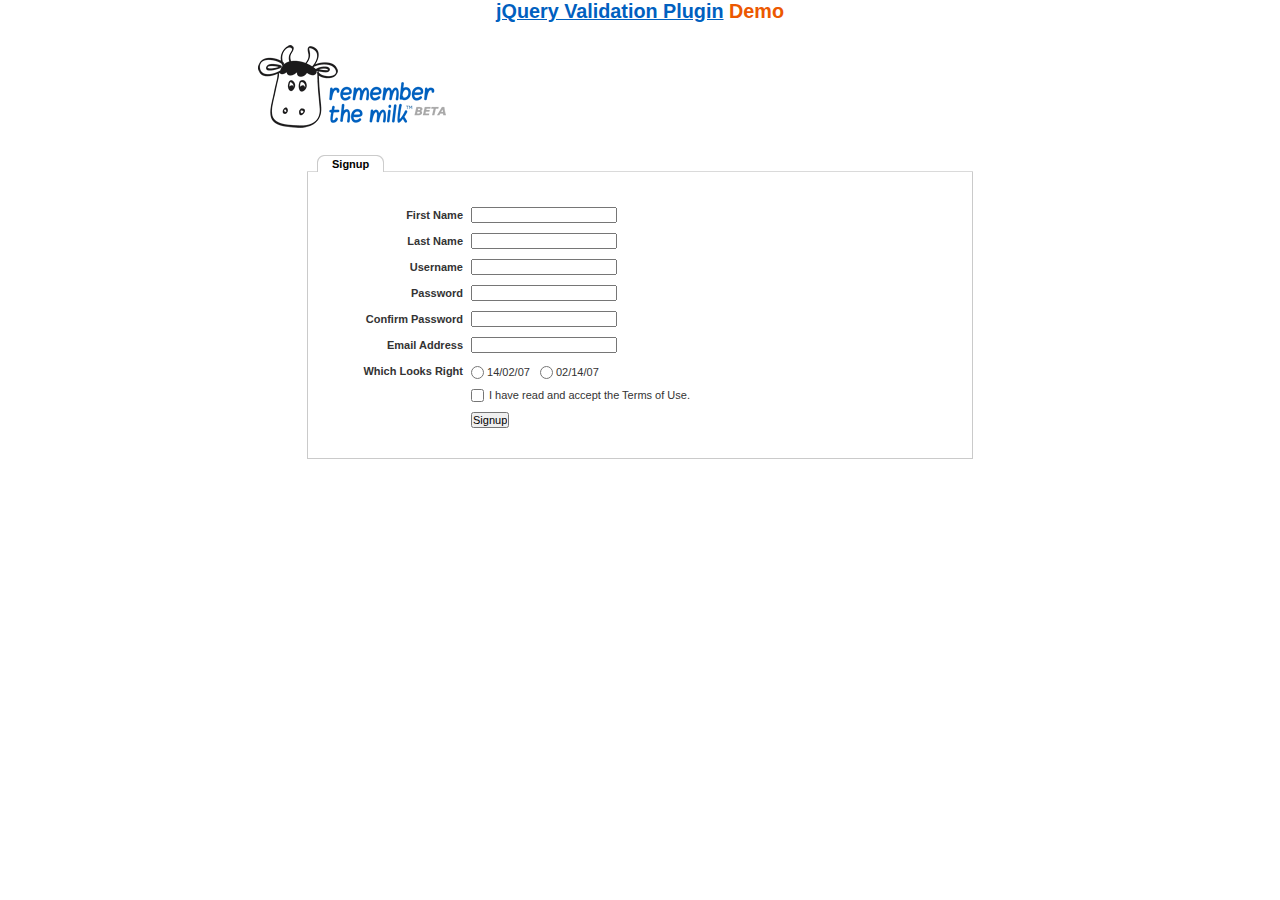
<file: public/skins/admin/vendor/jquery-validation/demo/milk/index.html>
<!DOCTYPE html>
<html lang="en">
<head>
	<meta charset="utf-8">
	<title>Remember The Milk signup form - jQuery Validate plugin demo - with friendly permission from the RTM team</title>
	<link rel="stylesheet" href="milk.css">
	<script src="../../lib/jquery.js"></script>
	<script src="../../lib/jquery.mockjax.js"></script>
	<script src="../../dist/jquery.validate.js"></script>
	<script>
	$(document).ready(function() {
		$.mockjax({
			url: "emails.action",
			response: function(settings) {
				var email = settings.data.email,
					emails = ["glen@marketo.com", "george@bush.gov", "me@god.com", "aboutface@cooper.com", "steam@valve.com", "bill@gates.com"];
				this.responseText = "true";
				if ($.inArray(email, emails) !== -1) {
					this.responseText = "false";
				}
			},
			responseTime: 500
		});

		$.mockjax({
			url: "users.action",
			response: function(settings) {
				var user = settings.data.username,
					users = ["asdf", "Peter", "Peter2", "George"];
				this.responseText = "true";
				if ($.inArray(user, users) !== -1) {
					this.responseText = "false";
				}
			},
			responseTime: 500
		});

		// validate signup form on keyup and submit
		var validator = $("#signupform").validate({
			rules: {
				firstname: "required",
				lastname: "required",
				username: {
					required: true,
					minlength: 2,
					remote: "users.action"
				},
				password: {
					required: true,
					minlength: 5
				},
				password_confirm: {
					required: true,
					minlength: 5,
					equalTo: "#password"
				},
				email: {
					required: true,
					email: true,
					remote: "emails.action"
				},
				dateformat: "required",
				terms: "required"
			},
			messages: {
				firstname: "Enter your firstname",
				lastname: "Enter your lastname",
				username: {
					required: "Enter a username",
					minlength: jQuery.validator.format("Enter at least {0} characters"),
					remote: jQuery.validator.format("{0} is already in use")
				},
				password: {
					required: "Provide a password",
					minlength: jQuery.validator.format("Enter at least {0} characters")
				},
				password_confirm: {
					required: "Repeat your password",
					minlength: jQuery.validator.format("Enter at least {0} characters"),
					equalTo: "Enter the same password as above"
				},
				email: {
					required: "Please enter a valid email address",
					minlength: "Please enter a valid email address",
					remote: jQuery.validator.format("{0} is already in use")
				},
				dateformat: "Choose your preferred dateformat",
				terms: " "
			},
			// the errorPlacement has to take the table layout into account
			errorPlacement: function(error, element) {
				if (element.is(":radio"))
					error.appendTo(element.parent().next().next());
				else if (element.is(":checkbox"))
					error.appendTo(element.next());
				else
					error.appendTo(element.parent().next());
			},
			// specifying a submitHandler prevents the default submit, good for the demo
			submitHandler: function() {
				alert("submitted!");
			},
			// set this class to error-labels to indicate valid fields
			success: function(label) {
				// set &nbsp; as text for IE
				label.html("&nbsp;").addClass("checked");
			},
			highlight: function(element, errorClass) {
				$(element).parent().next().find("." + errorClass).removeClass("checked");
			}
		});

		// propose username by combining first- and lastname
		$("#username").focus(function() {
			var firstname = $("#firstname").val();
			var lastname = $("#lastname").val();
			if (firstname && lastname && !this.value) {
				this.value = (firstname + "." + lastname).toLowerCase();
			}
		});
	});
	</script>
</head>
<body>
<h1 id="banner"><a href="https://jqueryvalidation.org/">jQuery Validation Plugin</a> Demo</h1>
<div id="main">
	<div id="content">
		<div id="header">
			<div id="headerlogo">
				<img src="milk.png" alt="Remember The Milk">
			</div>
		</div>
		<div style="clear: both;">
			<div></div>
		</div>
		<div class="content">
			<div id="signupbox">
				<div id="signuptab">
					<ul>
						<li id="signupcurrent"><a href=" ">Signup</a>
						</li>
					</ul>
				</div>
				<div id="signupwrap">
					<form id="signupform" autocomplete="off" method="get" action="">
						<table>
							<tr>
								<td class="label">
									<label id="lfirstname" for="firstname">First Name</label>
								</td>
								<td class="field">
									<input id="firstname" name="firstname" type="text" value="" maxlength="100">
								</td>
								<td class="status"></td>
							</tr>
							<tr>
								<td class="label">
									<label id="llastname" for="lastname">Last Name</label>
								</td>
								<td class="field">
									<input id="lastname" name="lastname" type="text" value="" maxlength="100">
								</td>
								<td class="status"></td>
							</tr>
							<tr>
								<td class="label">
									<label id="lusername" for="username">Username</label>
								</td>
								<td class="field">
									<input id="username" name="username" type="text" value="" maxlength="50">
								</td>
								<td class="status"></td>
							</tr>
							<tr>
								<td class="label">
									<label id="lpassword" for="password">Password</label>
								</td>
								<td class="field">
									<input id="password" name="password" type="password" maxlength="50" value="">
								</td>
								<td class="status"></td>
							</tr>
							<tr>
								<td class="label">
									<label id="lpassword_confirm" for="password_confirm">Confirm Password</label>
								</td>
								<td class="field">
									<input id="password_confirm" name="password_confirm" type="password" maxlength="50" value="">
								</td>
								<td class="status"></td>
							</tr>
							<tr>
								<td class="label">
									<label id="lemail" for="email">Email Address</label>
								</td>
								<td class="field">
									<input id="email" name="email" type="text" value="" maxlength="150">
								</td>
								<td class="status"></td>
							</tr>
							<tr>
								<td class="label">
									<label>Which Looks Right</label>
								</td>
								<td class="field" colspan="2" style="vertical-align: top; padding-top: 2px;">
									<table>
										<tbody>
											<tr>
												<td style="padding-right: 5px;">
													<input id="dateformat_eu" name="dateformat" type="radio" value="0">
													<label id="ldateformat_eu" for="dateformat_eu">14/02/07</label>
												</td>
												<td style="padding-left: 5px;">
													<input id="dateformat_am" name="dateformat" type="radio" value="1">
													<label id="ldateformat_am" for="dateformat_am">02/14/07</label>
												</td>
												<td>
												</td>
											</tr>
										</tbody>
									</table>
								</td>
							</tr>
							<tr>
								<td class="label">&nbsp;</td>
								<td class="field" colspan="2">
									<div id="termswrap">
										<input id="terms" type="checkbox" name="terms">
										<label id="lterms" for="terms">I have read and accept the Terms of Use.</label>
									</div>
									<!-- /termswrap -->
								</td>
							</tr>
							<tr>
								<td class="label">
									<label id="lsignupsubmit" for="signupsubmit">Signup</label>
								</td>
								<td class="field" colspan="2">
									<input id="signupsubmit" name="signup" type="submit" value="Signup">
								</td>
							</tr>
						</table>
					</form>
				</div>
			</div>
		</div>
	</div>
</div>
</body>
</html>
</file>
<file: public/skins/admin/vendor/ckeditor/samples/css/samples.css>
/**
 * @license Copyright (c) 2003-2017, CKSource - Frederico Knabben. All rights reserved.
 * For licensing, see LICENSE.md or https://ckeditor.com/legal/ckeditor-oss-license
 */
@media (max-width: 900px) {
  .global-is-mobile-hidden {
    display: none !important;
  }
}
article,
aside,
details,
figcaption,
figure,
footer,
header,
hgroup,
main,
menu,
nav,
section {
  display: block;
}
body,
html {
  margin: 0;
  padding: 0;
  font: 16px / 1.8 Arial, 'Helvetica Neue', Helvetica, sans-serif;
  font-weight: 300;
  color: #575757;
}
.grid-width-10 {
  width: 10%;
}
.grid-width-20 {
  width: 20%;
}
.grid-width-30 {
  width: 30%;
}
.grid-width-40 {
  width: 40%;
}
.grid-width-50 {
  width: 50%;
}
.grid-width-60 {
  width: 60%;
}
.grid-width-70 {
  width: 70%;
}
.grid-width-80 {
  width: 80%;
}
.grid-width-90 {
  width: 90%;
}
.grid-width-100 {
  width: 100%;
}
@media (max-width: 900px) {
  .grid-width-10,
  .grid-width-20,
  .grid-width-30,
  .grid-width-40,
  .grid-width-50,
  .grid-width-60,
  .grid-width-70,
  .grid-width-80,
  .grid-width-90,
  .grid-width-100 {
    width: 100%;
  }
}
*[class*="grid-width"] {
  -webkit-box-sizing: border-box;
  -moz-box-sizing: border-box;
  box-sizing: border-box;
  padding-left: 4%;
  padding-right: 4%;
  float: left;
}
*[class*="grid-width"]:after,
.grid-container:after,
*[class*="grid-width"]:before,
.grid-container:before {
  content: '';
  display: block;
  overflow: hidden;
  visibility: hidden;
  font-size: 0;
  line-height: 0;
  width: 0;
  height: 0;
}
*[class*="grid-width"]:after,
.grid-container:after {
  clear: both;
}
.grid-container {
  -webkit-box-sizing: border-box;
  -moz-box-sizing: border-box;
  box-sizing: border-box;
  margin-left: auto;
  margin-right: auto;
}
.grid-container-nested *[class*="grid-width"]:first-child {
  padding-left: 0;
}
.grid-container-nested *[class*="grid-width"]:last-child {
  padding-right: 0;
}
@media (max-width: 900px) {
  .grid-container-nested *[class*="grid-width"]:first-child {
    padding-left: 4%;
  }
  .grid-container-nested *[class*="grid-width"]:last-child {
    padding-right: 4%;
  }
}
.header-a {
  min-height: 140px;
  overflow: hidden;
}
.header-a .header-a-logo {
  margin: 40px 0 0;
}
@media (max-width: 900px) {
  .header-a .header-a-logo {
    text-align: center;
  }
}
.header-a .header-a-logo img {
  border: transparent;
}
.navigation-a {
  height: 30px;
  background: #3D3D3D;
  position: absolute;
  left: 0;
  right: 0;
  top: 0;
  padding: 0;
  overflow: hidden;
}
@media (max-width: 900px) {
  .navigation-a {
    text-align: center;
  }
}
.navigation-a ul {
  list-style: none;
  margin: 0;
  overflow: hidden;
}
.navigation-a ul li,
.navigation-a ul li a {
  display: inline-block;
}
@media (max-width: 900px) {
  .navigation-a ul {
    width: auto;
    text-overflow: ellipsis;
    white-space: nowrap;
    display: inline-block;
    float: none;
  }
  .navigation-a ul:before,
  .navigation-a ul:after {
    display: none;
  }
}
.navigation-a ul.navigation-a-left {
  text-align: left;
}
@media (max-width: 900px) {
  .navigation-a ul.navigation-a-left {
    padding-right: 0;
  }
}
.navigation-a ul.navigation-a-right {
  text-align: right;
}
@media (max-width: 900px) {
  .navigation-a ul.navigation-a-right {
    padding-left: 23px;
  }
}
.navigation-a ul li + li {
  margin-left: 23px;
}
.navigation-a ul li a {
  font-size: 10px;
  font-size: 0.625rem;
  line-height: 18px;
  line-height: 1.13rem;
  line-height: 30px;
  float: left;
  color: #ddd;
  font-weight: bold;
  text-decoration: none;
  text-transform: uppercase;
}
.navigation-a ul li a:hover {
  cursor: pointer;
  color: #fff;
}
.icon-navigation-a-github:before,
.icon-navigation-a-github:after {
  background-image: url("[data-uri]");
}
.navigation-b {
  text-align: right;
  margin: 52px 0 0;
  overflow: visible;
}
@media (max-width: 900px) {
  .navigation-b {
    text-align: center;
    margin-top: 20px;
    padding: 0;
  }
}
.navigation-b ul {
  padding: 0;
  list-style: none;
  margin: 0;
  overflow: visible;
}
.navigation-b ul li,
.navigation-b ul li a {
  display: inline-block;
}
@media (max-width: 900px) {
  .navigation-b ul {
    display: table;
    width: 100%;
    padding-bottom: 1.5em;
  }
}
@media (max-width: 900px) {
  .navigation-b ul li {
    display: table-row;
  }
}
.navigation-b ul li + li {
  margin-left: 20px;
}
@media (max-width: 900px) {
  .navigation-b ul li + li {
    margin-left: 0;
  }
}
.navigation-b ul li a {
  -webkit-box-sizing: border-box;
  -moz-box-sizing: border-box;
  box-sizing: border-box;
  text-transform: uppercase;
  text-decoration: none;
  outline: none;
}
@media (max-width: 900px) {
  .navigation-b ul li a {
    width: 100%;
    -webkit-border-radius: 0;
    -webkit-background-clip: padding-box;
    -moz-border-radius: 0;
    -moz-background-clip: padding;
    border-radius: 0;
    background-clip: padding-box;
  }
}
.footer-a {
  font-size: 13px;
  font-size: 0.8125rem;
  line-height: 23.4px;
  line-height: 1.46rem;
  padding-top: 2.25em;
  padding-bottom: 2.25em;
  overflow: hidden;
  color: #8a8a8a;
}
.footer-a a {
  color: #27C0D8;
  text-decoration: none;
  border-bottom: 1px dotted #27C0D8;
}
.footer-a a:hover {
  color: #23adc2;
}
.footer-a p {
  margin: 0;
  display: inline-block;
  text-align: center;
}
.content {
  font-size: 14px;
  font-size: 0.875rem;
  line-height: 25.2px;
  line-height: 1.57rem;
  overflow: hidden;
  padding-top: 1.5em;
  padding-bottom: 1.5em;
}
.content p {
  margin: 0.75em 0;
}
.content ul,
.content ol,
.content pre,
.content blockquote,
.content textarea:not([class^="cke"]),
.content .cke {
  margin: 1.875em 0;
}
.content code,
.content kbd {
  -webkit-border-radius: 3px;
  -webkit-background-clip: padding-box;
  -moz-border-radius: 3px;
  -moz-background-clip: padding;
  border-radius: 3px;
  background-clip: padding-box;
  padding: 3px 4px;
}
.content pre,
.content code,
.content kbd,
.content blockquote {
  background: #f5f5f5;
}
.content blockquote,
.content pre {
  background: none;
  border-left: 4px solid #27C0D8;
  padding: 1.5em 2.25em;
}
.content p a,
.content ul a,
.content ol a,
.content blockquote a,
.content h1 a,
.content h2 a,
.content h3 a,
.content h4 a,
.content h5 a {
  color: #27C0D8;
  text-decoration: none;
  border-bottom: 1px dotted #27C0D8;
}
.content p a:hover,
.content ul a:hover,
.content ol a:hover,
.content blockquote a:hover,
.content h1 a:hover,
.content h2 a:hover,
.content h3 a:hover,
.content h4 a:hover,
.content h5 a:hover {
  color: #23adc2;
}
.content h1,
.content h2,
.content h3,
.content h4,
.content h5 {
  color: #000;
  font-weight: 100;
}
.content h1 code,
.content h2 code,
.content h3 code,
.content h4 code,
.content h5 code,
.content h1 kbd,
.content h2 kbd,
.content h3 kbd,
.content h4 kbd,
.content h5 kbd {
  font-size: inherit;
}
.content h1 a.content-heading-anchor,
.content h2 a.content-heading-anchor,
.content h3 a.content-heading-anchor,
.content h4 a.content-heading-anchor,
.content h5 a.content-heading-anchor {
  font-weight: 100;
  vertical-align: middle;
  opacity: 0;
  border: 0;
}
.content h1:hover a.content-heading-anchor,
.content h2:hover a.content-heading-anchor,
.content h3:hover a.content-heading-anchor,
.content h4:hover a.content-heading-anchor,
.content h5:hover a.content-heading-anchor {
  opacity: 1;
}
.content h1:target a,
.content h2:target a,
.content h3:target a,
.content h4:target a,
.content h5:target a {
  -webkit-animation: targetLinkOpacity 0.5s linear alternate;
  -moz-animation: targetLinkOpacity 0.5s linear alternate;
  -o-animation: targetLinkOpacity 0.5s linear alternate;
  animation: targetLinkOpacity 0.5s linear alternate;
  opacity: 1;
}
.content input,
.content select,
.content textarea:not([class^="cke"]) {
  -webkit-border-radius: 3px;
  -webkit-background-clip: padding-box;
  -moz-border-radius: 3px;
  -moz-background-clip: padding;
  border-radius: 3px;
  background-clip: padding-box;
  -webkit-box-shadow: inset 0 1px 1px rgba(0, 0, 0, 0.08);
  -moz-box-shadow: inset 0 1px 1px rgba(0, 0, 0, 0.08);
  box-shadow: inset 0 1px 1px rgba(0, 0, 0, 0.08);
  font: inherit;
  color: inherit;
  border: 1px solid #D9D9D9;
  padding: .2em .5em;
}
.content input:focus,
.content select:focus,
.content textarea:not([class^="cke"]):focus {
  border-color: #66afe9;
  outline: 0;
  -webkit-box-shadow: inset 0 1px 1px rgba(0, 0, 0, 0.08), 0 0 8px #93c6ef;
  -moz-box-shadow: inset 0 1px 1px rgba(0, 0, 0, 0.08), 0 0 8px #93c6ef;
  box-shadow: inset 0 1px 1px rgba(0, 0, 0, 0.08), 0 0 8px #93c6ef;
}
.content abbr {
  border-bottom: 1px dotted #666;
  cursor: pointer;
}
.content blockquote {
  font-style: italic;
  font-family: Georgia, Times, "Times New Roman", serif;
  font-size: 16px;
  font-size: 1rem;
  line-height: 28.8px;
  line-height: 1.8rem;
}
.content em {
  font-style: italic;
}
.content h1 {
  font-size: 36px;
  font-size: 2.25rem;
  line-height: 64.8px;
  line-height: 4.05rem;
  margin: 1.125em 0 0;
}
.content h2 {
  font-size: 27.2px;
  font-size: 1.7rem;
  line-height: 48.96px;
  line-height: 3.06rem;
  margin: 0.9em 0 0;
}
.content h3 {
  font-size: 24px;
  font-size: 1.5rem;
  line-height: 43.2px;
  line-height: 2.7rem;
  font-weight: 500;
  margin: 0.75em 0 0;
}
.content h4 {
  font-size: 19.2px;
  font-size: 1.2rem;
  line-height: 34.56px;
  line-height: 2.16rem;
  font-weight: 500;
  margin: 0.75em 0 0;
}
.content h5 {
  font-size: 17.6px;
  font-size: 1.1rem;
  line-height: 31.68px;
  line-height: 1.98rem;
  font-weight: 500;
  margin: 0.75em 0 0;
}
.content hr {
  border: 0;
  border-top: 4px solid #D9D9D9;
  margin: 1.5em 0;
}
.content input[type="text"] {
  height: 1.8em;
  line-height: 1.8em;
}
.content input[type="button"] {
  -webkit-appearance: button;
  -moz-appearance: button;
  appearance: button;
}
.content kbd {
  font-size: 12px;
  font-size: 0.75rem;
  line-height: 21.6px;
  line-height: 1.35rem;
  font-family: Arial, 'Helvetica Neue', Helvetica, sans-serif;
  padding: 2px 6px;
  -webkit-box-shadow: 0 0 4px #fff inset, 0 2px 0 #D9D9D9;
  -moz-box-shadow: 0 0 4px #fff inset, 0 2px 0 #D9D9D9;
  box-shadow: 0 0 4px #fff inset, 0 2px 0 #D9D9D9;
}
.content p img {
  vertical-align: middle;
}
.content p pre {
  padding: 1.5em;
}
.content pre {
  padding: 0;
  border: 0;
  tab-size: 4;
  -o-tab-size: 4;
  -moz-tab-size: 4;
}
.content pre,
.content code {
  font-size: 11.89px;
  font-size: 0.743rem;
  line-height: 21.4px;
  line-height: 1.34rem;
  font-family: Consolas, Menlo, Monaco, Lucida Console, Liberation Mono, DejaVu Sans Mono, Bitstream Vera Sans Mono, Courier New, monospace, serif;
}
.content pre a,
.content code a {
  border: 0;
}
.content pre code {
  padding: 0.75em;
  display: block;
}
.content strong {
  color: #000;
}
.content ul ul,
.content ol ul,
.content ul ol,
.content ol ol {
  margin: 0.75em 0;
}
.content ul li,
.content ol li {
  font-size: 14px;
  font-size: 0.875rem;
  line-height: 30.24px;
  line-height: 1.89rem;
}
.content textarea:not([class^="cke"]) {
  width: 100%;
}
.content div.todo {
  border: 2px dotted #444;
  padding: 10px;
  margin: 60px 0 10px 0;
  /* Remove me some day */
}
.content div.todo:before {
  content: "TODO";
  font-weight: bold;
}
body a.button-a,
body button.button-a,
body input.button-a {
  -webkit-border-radius: 3px;
  -webkit-background-clip: padding-box;
  -moz-border-radius: 3px;
  -moz-background-clip: padding;
  border-radius: 3px;
  background-clip: padding-box;
  font-size: 14px;
  font-size: 0.875rem;
  line-height: 25.2px;
  line-height: 1.57rem;
  height: 36px;
  line-height: 36px;
  padding: 0 1.1em;
  font-weight: 700;
  color: #3e3e3e;
  white-space: nowrap;
  text-decoration: none;
  display: inline-block;
  cursor: pointer;
  border: 0;
  vertical-align: middle;
  margin: 1px 0;
  background: transparent;
}
body a.button-a.icon-pos-left,
body button.button-a.icon-pos-left,
body input.button-a.icon-pos-left {
  padding-left: .8em;
}
body a.button-a.icon-pos-right,
body button.button-a.icon-pos-right,
body input.button-a.icon-pos-right {
  padding-right: .8em;
}
body a.button-a.button-a-no-text,
body button.button-a.button-a-no-text,
body input.button-a.button-a-no-text {
  -webkit-border-radius: 100px;
  -webkit-background-clip: padding-box;
  -moz-border-radius: 100px;
  -moz-background-clip: padding;
  border-radius: 100px;
  background-clip: padding-box;
  width: 36px;
  padding: 0;
  text-indent: -999px;
  overflow: hidden;
  position: relative;
  text-align: center;
}
body a.button-a.button-a-no-text:before,
body button.button-a.button-a-no-text:before,
body input.button-a.button-a-no-text:before {
  position: absolute;
  left: 50%;
  top: 50%;
  margin: -9px 0 0 -9px;
}
@media (max-width: 900px) {
  body a.button-a.button-a-mobile-collapsed,
  body button.button-a.button-a-mobile-collapsed,
  body input.button-a.button-a-mobile-collapsed {
    -webkit-border-radius: 100px;
    -webkit-background-clip: padding-box;
    -moz-border-radius: 100px;
    -moz-background-clip: padding;
    border-radius: 100px;
    background-clip: padding-box;
    width: 36px;
    padding: 0;
    text-indent: -999px;
    overflow: hidden;
    position: relative;
    text-align: center;
  }
  body a.button-a.button-a-mobile-collapsed:before,
  body button.button-a.button-a-mobile-collapsed:before,
  body input.button-a.button-a-mobile-collapsed:before {
    position: absolute;
    left: 50%;
    top: 50%;
    margin: -9px 0 0 -9px;
  }
  body a.button-a.button-a-mobile-collapsed:before,
  body button.button-a.button-a-mobile-collapsed:before,
  body input.button-a.button-a-mobile-collapsed:before {
    position: absolute;
    left: 50%;
    top: 50%;
    margin: -9px 0 0 -9px;
  }
}
body a.button-a:active,
body button.button-a:active,
body input.button-a:active,
body a.button-a:hover,
body button.button-a:hover,
body input.button-a:hover {
  color: #fff;
  background: #23adc2;
}
body a.button-a:focus,
body button.button-a:focus,
body input.button-a:focus {
  border-color: #66afe9;
  outline: 0;
  -webkit-box-shadow: inset 0 1px 1px rgba(0, 0, 0, 0.075), 0 0 8px #93c6ef;
  -moz-box-shadow: inset 0 1px 1px rgba(0, 0, 0, 0.075), 0 0 8px #93c6ef;
  box-shadow: inset 0 1px 1px rgba(0, 0, 0, 0.075), 0 0 8px #93c6ef;
}
body a.button-a-soft,
body button.button-a-soft,
body input.button-a-soft {
  background: #e7e7e7;
}
body a.button-a-soft:active,
body button.button-a-soft:active,
body input.button-a-soft:active,
body a.button-a-soft:hover,
body button.button-a-soft:hover,
body input.button-a-soft:hover {
  color: #3e3e3e;
  background: #cecece;
}
body a.button-a-background,
body button.button-a-background,
body input.button-a-background,
body a.navigation-b ul li a:hover,
body button.navigation-b ul li a:hover,
body input.navigation-b ul li a:hover {
  color: #fff;
  background: #27C0D8;
}
body a.button-a-background:active,
body button.button-a-background:active,
body input.button-a-background:active,
body a.button-a-background:hover,
body button.button-a-background:hover,
body input.button-a-background:hover,
body a.navigation-b ul li a:hover:active,
body button.navigation-b ul li a:hover:active,
body input.navigation-b ul li a:hover:active,
body a.navigation-b ul li a:hover:hover,
body button.navigation-b ul li a:hover:hover,
body input.navigation-b ul li a:hover:hover {
  color: #fff;
  background: #23adc2;
}
.balloon-a {
  font-size: 12px;
  font-size: 0.75rem;
  line-height: 21.6px;
  line-height: 1.35rem;
  -webkit-border-radius: 3px;
  -webkit-background-clip: padding-box;
  -moz-border-radius: 3px;
  -moz-background-clip: padding;
  border-radius: 3px;
  background-clip: padding-box;
  border-bottom: 3px solid #d4d4d4;
  background: #ebebeb;
  display: inline-block;
  white-space: nowrap;
  padding: .4em 1.2em .2em;
  font-weight: 700;
  position: relative;
  z-index: 1000;
  text-transform: none;
  color: #575757;
}
.balloon-a:hover {
  color: #575757;
}
.balloon-a:before {
  content: '';
  width: 0;
  height: 0;
  border-style: solid;
  position: absolute;
}
.balloon-a-ne:before,
.balloon-a-nw:before {
  top: -13px;
  border-width: 0 9px 15.6px 9px;
  border-color: transparent transparent #ebebeb transparent;
}
.balloon-a-se:before,
.balloon-a-sw:before {
  bottom: -13px;
  border-width: 15.6px 9px 0 9px;
  border-color: #ebebeb transparent transparent transparent;
}
.balloon-a-nw:before,
.balloon-a-sw:before {
  left: 20px;
}
.balloon-a-ne:before,
.balloon-a-se:before {
  right: 20px;
}
.icon-pos-left:before,
.icon-pos-right:after {
  content: '';
  display: inline-block;
  width: 18px;
  height: 18px;
  vertical-align: middle;
  background-repeat: no-repeat;
}
.icon-pos-left:before {
  margin-right: 10px;
}
.icon-pos-right:after {
  margin-left: 10px;
}
.icon-download:before,
.icon-download:after {
  background-image: url("[data-uri]");
}
.icon-question-mark:before,
.icon-question-mark:after {
  background-image: url("[data-uri]");
}
.icon-close:before,
.icon-close:after {
  background-image: url("[data-uri]");
}
.ie8 .switch > * {
  vertical-align: middle;
}
.ie8 .switch input[type="radio"] {
  margin: 0 0.25em;
  display: inline-block;
}
.ie8 .switch label {
  margin-left: 0 !important;
  margin-right: 0 !important;
}
.ie8 .switch label[data-for="1"] {
  float: left;
}
.ie8 .switch label[data-for="2"] {
  float: right;
}
.ie8 .switch .switch-inner {
  display: none;
}
.switch {
  font-size: 14px;
  font-size: 0.875rem;
  line-height: 25.2px;
  line-height: 1.57rem;
  font-weight: bold;
  background-color: #27C0D8;
  overflow: hidden;
  display: inline-block;
  padding: 0.75em 0.25em;
  color: #fff;
  -webkit-border-radius: 3px;
  -webkit-background-clip: padding-box;
  -moz-border-radius: 3px;
  -moz-background-clip: padding;
  border-radius: 3px;
  background-clip: padding-box;
  position: relative;
}
.switch input[type="radio"] {
  display: none;
}
.switch label {
  position: relative;
  z-index: 2;
  float: left;
  cursor: pointer;
  padding: 0 0.75em;
}
.switch label:hover {
  text-decoration: underline;
}
.switch .switch-inner {
  float: left;
  background-color: #FFF;
  height: 1.5em;
  width: 4.125em;
  padding: 2px;
  margin: 0 0.25em;
  -webkit-border-radius: 5.5px;
  -webkit-background-clip: padding-box;
  -moz-border-radius: 5.5px;
  -moz-background-clip: padding;
  border-radius: 5.5px;
  background-clip: padding-box;
}
.switch .switch-inner .handler {
  overflow: hidden;
  position: relative;
  display: block;
  height: 1.5em;
  width: 1.5em;
  background: #25b4cb;
  -webkit-border-radius: 4.5px;
  -webkit-background-clip: padding-box;
  -moz-border-radius: 4.5px;
  -moz-background-clip: padding;
  border-radius: 4.5px;
  background-clip: padding-box;
}
.switch .switch-inner .handler:before {
  content: '';
  display: block;
  position: absolute;
  top: 0;
  right: 0;
  bottom: 3px;
  left: 0;
  background-color: #34c4da;
  -webkit-border-bottom-left-radius: 4.5px;
  -moz-border-radius-bottomleft: 4.5px;
  border-bottom-left-radius: 4.5px;
  -webkit-border-bottom-right-radius: 4.5px;
  -webkit-background-clip: padding-box;
  -moz-border-radius-bottomright: 4.5px;
  -moz-background-clip: padding;
  border-bottom-right-radius: 4.5px;
  background-clip: padding-box;
}
.switch:hover .switch-inner .handler:before {
  background: #45c9dd;
}
.switch input[data-num="2"]:checked ~ .switch-inner > .handler {
  margin-left: auto;
}
.switch input[data-num="2"]:checked ~ label[data-for="1"] {
  padding-right: 5.125em;
  margin-right: -4.375em;
}
.switch input[data-num="1"]:checked ~ label[data-for="2"] {
  padding-left: 5.125em;
  margin-left: -4.375em;
}
.toggler {
  -webkit-user-select: none;
  -moz-user-select: none;
  -ms-user-select: none;
  user-select: none;
}
.toggler label {
  cursor: pointer;
}
.toggler [data-collapse] {
  display: inherit;
}
.toggler [data-expand] {
  display: none;
}
.toggler.collapsed [data-collapse] {
  display: none;
}
.toggler.collapsed [data-expand] {
  display: inherit;
}
.toggler-container {
  overflow: hidden;
}
.toggler-container.collapsed {
  height: 0;
}
.icon-toggler-expanded:before,
.icon-toggler-collapsed:before,
.icon-toggler-expanded:after,
.icon-toggler-collapsed:after {
  background-image: url("[data-uri]");
}
.icon-toggler-expanded.icon-light:before,
.icon-toggler-collapsed.icon-light:before,
.icon-toggler-expanded.icon-light:after,
.icon-toggler-collapsed.icon-light:after {
  background-image: url("[data-uri]");
}
.icon-toggler-expanded:before,
.icon-toggler-expanded:after {
  background-position: top left;
}
.icon-toggler-collapsed:before,
.icon-toggler-collapsed:after {
  background-position: bottom left;
}
.modal {
  padding: 20px;
  border-radius: 3px;
  background-color: white;
  max-width: 700px;
  -webkit-box-sizing: border-box;
  -moz-box-sizing: border-box;
  box-sizing: border-box;
  width: 80% !important;
  top: 50% !important;
  -webkit-transform: translate(-50%, -50%) !important;
  -moz-transform: translate(-50%, -50%) !important;
  -o-transform: translate(-50%, -50%) !important;
  -ms-transform: translate(-50%, -50%) !important;
  transform: translate(-50%, -50%) !important;
}
.modal-close {
  -webkit-border-radius: 100px;
  -webkit-background-clip: padding-box;
  -moz-border-radius: 100px;
  -moz-background-clip: padding;
  border-radius: 100px;
  background-clip: padding-box;
  cursor: pointer;
  height: 18px;
  width: 18px;
  position: absolute;
  top: 10px;
  right: 10px;
  font-size: 17px;
  text-align: center;
  line-height: 19px;
  background: #cccccc;
}
main .grid-container,
header .grid-container,
.navigation-a > div,
footer > div {
  max-width: 968px;
}
.header-a {
  margin-top: 30px;
}
.footer-a {
  border-top: 1px solid #D9D9D9;
}
.adjoined-top {
  background-color: #27C0D8;
  color: #fff;
}
.adjoined-top .content h1,
.adjoined-top .content h2,
.adjoined-top .content h3,
.adjoined-top .content h4,
.adjoined-top .content h5 {
  color: #fff;
}
.adjoined-top .content p {
  font-size: 18px;
  font-size: 1.125rem;
  line-height: 32.4px;
  line-height: 2.02rem;
  font-weight: 100;
}
.adjoined-top .content p a {
  text-decoration: none;
  border-bottom: 1px dotted #fff;
  color: inherit;
}
.adjoined-top .content p a:hover {
  color: #e6e6e6;
}
.adjoined-top .content button {
  color: #fff;
}
.adjoined-top .content strong {
  color: #fff;
}
.adjoined-top .content code {
  font-size: inherit;
  color: #27C0D8;
}
.adjoined-bottom {
  position: relative;
}
.adjoined-bottom:before {
  z-index: -1;
  content: '';
  background: #27C0D8;
  position: absolute;
  top: 0;
  left: 0;
  right: 0;
  height: 50%;
}
main .grid-container,
header .grid-container,
.navigation-a > div,
footer > div {
  max-width: 1052px;
}
main .grid-container.freed-width {
  max-width: none;
}
.switch {
  background: #25b4cb;
  float: right;
  overflow: visible;
}
.switch .balloon-a {
  position: absolute;
  top: -40px;
  right: 50%;
  margin-right: -15px;
  background: #FFEFC1;
  border-bottom-color: #DCDCA4;
}
.switch .balloon-a:before {
  border-color: #FFEFC1 transparent transparent transparent;
}
#toolbar .editors-container {
  overflow: hidden;
  height: 0;
  transition: height 200ms;
}
#toolbar .editors-container.active {
  height: auto;
}
#main #editor {
  background: #FFF;
  padding: 2% 4%;
  border: dashed 5px #27C0D8;
}
#main .adjoined-top:before {
  height: 335px;
}
#toolbar .adjoined-top:before {
  height: 219px;
}
#toolbar .adjoined-top .grid-container-nested {
  height: 147px;
}
.content .grid-switch-magic {
  margin: 3.5em 0 0;
}
#info-box {
  padding-bottom: 0;
}
#info-box > div {
  width: 100%;
  text-align: right;
}
#info-box > div .toggler {
  padding-right: 0;
}
#info-box > div .toggler:hover {
  background: transparent;
  color: #000;
}
#info-box > div .toggler:hover > label {
  text-decoration: underline;
}
#info-box > div h2 {
  float: left;
  margin-top: 0;
}
#info-box > div#instructions-container {
  text-align: left;
}
#toolbarModifierWrapper {
  overflow: hidden;
  height: 0;
  opacity: 0;
  transition: height 200ms;
}
#toolbarModifierWrapper.active {
  height: auto;
  opacity: 1;
}
header {
  overflow: visible;
}
header div.grid-container {
  overflow: visible;
}
header .navigation-b {
  overflow: visible;
}
header .navigation-b ul {
  overflow: visible;
}
header .navigation-b a {
  position: relative;
}
header .balloon-a {
  position: absolute;
  top: 48px;
  left: 50%;
  margin-left: -35px;
}
@media (max-width: 1140px) {
  header .balloon-a {
    left: auto;
    margin-left: auto;
    right: 50%;
    margin-right: -35px;
  }
  header .balloon-a:before {
    left: auto;
    right: 22px;
  }
}
@media (max-width: 900px) {
  header .balloon-a {
    display: none;
  }
}
#toolbar .cke_toolbar {
  pointer-events: none;
  -webkit-user-select: none;
  -moz-user-select: none;
  -ms-user-select: none;
  user-select: none;
  cursor: default;
}
.some-toolbar-active .cke_toolbar {
  zoom: 1;
  filter: alpha(opacity=50);
  -webkit-opacity: 0.5;
  -moz-opacity: 0.5;
  opacity: 0.5;
}
.cke_toolbar.active {
  position: relative;
  zoom: 1;
  filter: alpha(opacity=100);
  -webkit-opacity: 1;
  -moz-opacity: 1;
  opacity: 1;
}
.cke_toolbar.active:after {
  content: '';
  display: block;
  position: absolute;
  top: 0;
  right: 6px;
  bottom: 5px;
  left: 0;
  -webkit-border-radius: 5px;
  -webkit-background-clip: padding-box;
  -moz-border-radius: 5px;
  -moz-background-clip: padding;
  border-radius: 5px;
  background-clip: padding-box;
  -webkit-box-shadow: 0px 0px 15px 3px #fff4b0;
  -moz-box-shadow: 0px 0px 15px 3px #fff4b0;
  box-shadow: 0px 0px 15px 3px #fff4b0;
}
.cke_toolbar.active .cke_toolgroup {
  -webkit-box-shadow: none;
  -moz-box-shadow: none;
  box-shadow: none;
  border-color: #e3c300;
}
.cke_toolbar.active .cke_combo,
.cke_toolbar.active .cke_toolgroup {
  position: relative;
  z-index: 2;
}
.cke_toolbar.active .cke_combo_button {
  -webkit-box-shadow: none;
  -moz-box-shadow: none;
  box-shadow: none;
}
.unselectable {
  -webkit-user-select: none;
  -moz-user-select: none;
  -ms-user-select: none;
  user-select: none;
}
.toolbar {
  padding: 5px 0;
  margin-bottom: 2.4em;
  overflow: hidden;
  background: #fff;
}
.toolbar button.button-a.cke_button {
  cursor: pointer;
  display: inline-block;
  padding: 4px 6px;
  outline: 0;
  border: 1px solid #a6a6a6;
}
.toolbar button.button-a.hidden {
  display: none;
}
.toolbar button.button-a.left {
  float: left;
  margin-right: 8px;
}
.toolbar button.button-a.right {
  float: right;
  margin-left: 8px;
}
.toolbar button.button-a .highlight {
  color: #ffefc1;
}
.configContainer.hidden,
.toolbarModifier.hidden,
.toolbarModifier-hints.hidden {
  display: none;
}
.toolbarModifier :focus,
.toolbar button:focus,
.configContainer textarea.configCode:focus {
  outline: none;
}
div.toolbarModifier {
  padding: 0;
  overflow: hidden;
  width: 100%;
  position: relative;
  display: table;
  border-collapse: collapse;
}
div.toolbarModifier ::-moz-focus-inner {
  border: 0;
}
div.toolbarModifier .empty {
  display: none;
}
div.toolbarModifier.empty-visible .empty {
  display: table-row;
  zoom: 1;
  filter: alpha(opacity=60);
  -webkit-opacity: 0.6;
  -moz-opacity: 0.6;
  opacity: 0.6;
}
div.toolbarModifier .empty > p {
  line-height: 31px;
}
div.toolbarModifier > ul {
  padding: 0;
  margin: 0;
  border-top: 1px solid #ccc;
  width: 100%;
}
div.toolbarModifier > ul[data-type="table-header"] {
  display: table-header-group;
}
div.toolbarModifier > ul[data-type="table-body"] {
  display: table-row-group;
}
div.toolbarModifier > ul p {
  padding: 0;
  margin: 0;
}
div.toolbarModifier > ul > li {
  display: table-row;
}
div.toolbarModifier > ul > li[data-type="header"] {
  font-weight: bold;
  user-select: none;
  cursor: default;
}
div.toolbarModifier > ul > li[data-type="group"],
div.toolbarModifier > ul > li[data-type="separator"] {
  border-bottom: 1px solid #ccc;
}
div.toolbarModifier > ul > li[data-type="subgroup"] {
  border-top: 1px solid #eee;
}
div.toolbarModifier > ul > li[data-type="subgroup"]:first-child {
  border-top: none;
}
div.toolbarModifier > ul > li[data-type="group"].active,
div.toolbarModifier > ul > li[data-type="group"]:hover,
div.toolbarModifier > ul > li[data-type="separator"].active,
div.toolbarModifier > ul > li[data-type="separator"]:hover {
  overflow: hidden;
  z-index: 2;
}
div.toolbarModifier > ul > li[data-type="group"].active,
div.toolbarModifier > ul > li[data-type="separator"].active,
div.toolbarModifier > ul > li[data-type="group"].active:hover,
div.toolbarModifier > ul > li[data-type="separator"].active:hover {
  background: #f0fafb;
}
div.toolbarModifier > ul > li[data-type="group"]:hover,
div.toolbarModifier > ul > li[data-type="separator"]:hover {
  background: #fffbe3;
}
div.toolbarModifier > ul > li[data-type="separator"] {
  background: #f5f5f5;
}
div.toolbarModifier > ul > li[data-type="separator"]:after {
  content: '';
  width: 100%;
}
div.toolbarModifier > ul > li[data-type="separator"] > p {
  padding: 2px 5px;
}
div.toolbarModifier > ul > li > p,
div.toolbarModifier > ul > li > ul {
  display: table-cell;
  vertical-align: middle;
}
div.toolbarModifier > ul > li p {
  padding-left: 5px;
  min-width: 200px;
}
div.toolbarModifier > ul > li p span {
  white-space: nowrap;
  cursor: default;
}
div.toolbarModifier > ul > li p span button {
  font-size: 12.666px;
  margin-right: 5px;
  cursor: pointer;
  background: #fff;
  -webkit-border-radius: 5px;
  -webkit-background-clip: padding-box;
  -moz-border-radius: 5px;
  -moz-background-clip: padding;
  border-radius: 5px;
  background-clip: padding-box;
  border: 1px solid #bbb;
  padding: 0 7px;
  line-height: 12px;
  height: 20px;
}
div.toolbarModifier > ul > li p span button:not(.disabled):hover,
div.toolbarModifier > ul > li p span button:not(.disabled):focus {
  color: #fff;
  background-color: #454545;
  border-color: transparent;
}
div.toolbarModifier > ul > li p span button.move.disabled {
  cursor: default;
  zoom: 1;
  filter: alpha(opacity=20);
  -webkit-opacity: 0.2;
  -moz-opacity: 0.2;
  opacity: 0.2;
}
div.toolbarModifier > ul > li ul {
  border-collapse: collapse;
  padding: 0;
  width: 100%;
}
div.toolbarModifier > ul > li ul li {
  display: table-row;
  list-style-type: none;
  line-height: 1;
}
div.toolbarModifier > ul > li ul li[data-type="subgroup"] {
  border-top: 1px solid #ddd;
}
div.toolbarModifier > ul > li ul li[data-type="subgroup"]:first-child {
  border-top: 0;
}
div.toolbarModifier > ul > li ul li[data-type="subgroup"] [data-type="button"] {
  -webkit-border-radius: 3px;
  -webkit-background-clip: padding-box;
  -moz-border-radius: 3px;
  -moz-background-clip: padding;
  border-radius: 3px;
  background-clip: padding-box;
  padding: 0 2px;
}
div.toolbarModifier > ul > li ul li[data-type="subgroup"] [data-type="button"]:focus {
  background: rgba(0, 0, 0, 0.04);
}
div.toolbarModifier > ul > li ul li[data-type="subgroup"] [data-type="button"] input {
  vertical-align: middle;
}
div.toolbarModifier > ul > li ul li > p,
div.toolbarModifier > ul > li ul li > ul {
  display: table-cell;
  vertical-align: middle;
}
div.toolbarModifier > ul > li ul li ul {
  padding: 0;
}
div.toolbarModifier > ul > li ul li ul li {
  padding: 0;
  display: inline-block;
  cursor: pointer;
  margin: 2px 5px 2px 0;
}
div.toolbarModifier > ul > li ul li ul li .cke_combo_text {
  cursor: pointer;
  white-space: nowrap;
}
div.toolbarModifier > ul > li ul li ul li .cke_toolgroup,
div.toolbarModifier > ul > li ul li ul li .cke_combo_button {
  cursor: pointer;
  margin: 0;
  vertical-align: middle;
  border: 1px solid #ddd;
  font-size: 11.41px;
  font-size: 0.713rem;
  line-height: 20.54px;
  line-height: 1.28rem;
}
div.toolbarModifier > .codemirror-wrapper {
  overflow-y: auto;
}
div.toolbarModifier-hints {
  float: right;
  width: 350px;
  min-width: 150px;
  overflow-y: auto;
  margin-left: 1.5em;
}
div.toolbarModifier-hints h3 {
  font-size: 18.08px;
  font-size: 1.13rem;
  line-height: 32.54px;
  line-height: 2.03rem;
  padding: 0.36em 1.5em;
  background: #f5f5f5;
  border-bottom: 1px solid #ddd;
  margin-top: 0;
  margin-bottom: 1.2em;
}
div.toolbarModifier-hints dl {
  margin-bottom: 1.2em;
  overflow: hidden;
}
div.toolbarModifier-hints dl .list-header {
  font-weight: bold;
  border: 0;
  padding-bottom: 0.6em;
}
div.toolbarModifier-hints dl > p {
  text-align: center;
}
div.toolbarModifier-hints dl dt {
  float: left;
  width: 9em;
  clear: both;
  text-align: right;
  border-top: 1px solid #ddd;
  padding-left: 1.5em;
  padding-right: .1em;
  -webkit-box-sizing: border-box;
  -moz-box-sizing: border-box;
  box-sizing: border-box;
}
div.toolbarModifier-hints dl dt code {
  background: none;
  border: none;
  vertical-align: middle;
}
div.toolbarModifier-hints dl dd {
  margin-left: 10em;
  clear: right;
  padding-right: 1.5em;
}
div.toolbarModifier-hints dl dd code {
  line-height: 2.2em;
}
div.toolbarModifier-hints dl dd:after {
  content: '\00a0';
  display: block;
  clear: left;
  float: right;
  height: 0;
  width: 0;
}
.toolbarModifier-hints,
.configContainer textarea.configCode,
.CodeMirror {
  -webkit-border-radius: 3px;
  -webkit-background-clip: padding-box;
  -moz-border-radius: 3px;
  -moz-background-clip: padding;
  border-radius: 3px;
  background-clip: padding-box;
  border: 1px solid #ccc;
  font-size: 13.01px;
  font-size: 0.813rem;
  line-height: 23.42px;
  line-height: 1.46rem;
}
.configContainer textarea.configCode,
.CodeMirror pre,
.CodeMirror-linenumber {
  font-size: 13.01px;
  font-size: 0.813rem;
  line-height: 23.42px;
  line-height: 1.46rem;
  font-family: Consolas, Menlo, Monaco, Lucida Console, Liberation Mono, DejaVu Sans Mono, Bitstream Vera Sans Mono, Courier New, monospace, serif;
}
.CodeMirror pre {
  border: none;
  padding: 0;
  margin: 0;
}
.configContainer textarea.configCode {
  -webkit-box-sizing: border-box;
  -moz-box-sizing: border-box;
  box-sizing: border-box;
  color: #575757;
  padding: 10px;
  width: 100%;
  min-height: 500px;
  margin: 0;
  resize: none;
  outline: none;
  -moz-tab-size: 4;
  tab-size: 4;
  white-space: pre;
  word-wrap: normal;
  overflow: auto;
}
.CodeMirror-hints.toolbar-modifier {
  padding: 0;
  color: #575757;
  font-size: 14px;
  font-size: 0.875rem;
  line-height: 25.2px;
  line-height: 1.57rem;
  font-family: Consolas, Menlo, Monaco, Lucida Console, Liberation Mono, DejaVu Sans Mono, Bitstream Vera Sans Mono, Courier New, monospace, serif;
}
.CodeMirror-hints.toolbar-modifier .CodeMirror-hint-active {
  color: #575757;
  background: #f0fafb;
}
.CodeMirror-hints.toolbar-modifier > li:hover {
  background: #fffbe3;
}
/* Text modifier */
#toolbarModifierWrapper {
  margin-bottom: 1.2em;
}
#toolbarModifierWrapper .invalid .CodeMirror {
  background: #fff8f8;
  border-color: red;
}
#toolbarModifierWrapper .CodeMirror {
  height: auto;
  padding: 0 0.6em;
}
.staticContainer {
  position: fixed;
  top: 0;
  width: 100%;
  z-index: 10;
}
.staticContainer > .grid-container {
  max-width: 1052px;
}
.staticContainer > .grid-container .inner {
  background: #fff;
}
.staticContainer > .grid-container .inner .toolbar {
  margin-bottom: 0;
}
#help {
  position: relative;
  top: -15px;
  left: -5px;
}
#help-content {
  display: none;
}
/*# sourceMappingURL=[data-uri] */
</file>
<file: public/skins/admin/vendor/ckeditor/samples/toolbarconfigurator/lib/codemirror/neo.css>
/* neo theme for codemirror */

/* Color scheme */

.cm-s-neo.CodeMirror {
  background-color:#ffffff;
  color:#2e383c;
  line-height:1.4375;
}
.cm-s-neo .cm-comment {color:#75787b}
.cm-s-neo .cm-keyword, .cm-s-neo .cm-property {color:#1d75b3}
.cm-s-neo .cm-atom,.cm-s-neo .cm-number {color:#75438a}
.cm-s-neo .cm-node,.cm-s-neo .cm-tag {color:#9c3328}
.cm-s-neo .cm-string {color:#b35e14}
.cm-s-neo .cm-variable,.cm-s-neo .cm-qualifier {color:#047d65}


/* Editor styling */

.cm-s-neo pre {
  padding:0;
}

.cm-s-neo .CodeMirror-gutters {
  border:none;
  border-right:10px solid transparent;
  background-color:transparent;
}

.cm-s-neo .CodeMirror-linenumber {
  padding:0;
  color:#e0e2e5;
}

.cm-s-neo .CodeMirror-guttermarker { color: #1d75b3; }
.cm-s-neo .CodeMirror-guttermarker-subtle { color: #e0e2e5; }
</file>
<file: public/skins/admin/vendor/ckeditor/samples/old/sample.css>
/*
Copyright (c) 2003-2017, CKSource - Frederico Knabben. All rights reserved.
For licensing, see LICENSE.md or https://ckeditor.com/legal/ckeditor-oss-license
*/

html, body, h1, h2, h3, h4, h5, h6, div, span, blockquote, p, address, form, fieldset, img, ul, ol, dl, dt, dd, li, hr, table, td, th, strong, em, sup, sub, dfn, ins, del, q, cite, var, samp, code, kbd, tt, pre
{
	line-height: 1.5;
}

body
{
	padding: 10px 30px;
}

input, textarea, select, option, optgroup, button, td, th
{
	font-size: 100%;
}

pre
{
	-moz-tab-size: 4;
	tab-size: 4;
}

pre, code, kbd, samp, tt
{
	font-family: monospace,monospace;
	font-size: 1em;
}

body {
	width: 960px;
	margin: 0 auto;
}

code
{
	background: #f3f3f3;
	border: 1px solid #ddd;
	padding: 1px 4px;
	border-radius: 3px;
}

abbr
{
	border-bottom: 1px dotted #555;
	cursor: pointer;
}

.new, .beta
{
	text-transform: uppercase;
	font-size: 10px;
	font-weight: bold;
	padding: 1px 4px;
	margin: 0 0 0 5px;
	color: #fff;
	float: right;
	border-radius: 3px;
}

.new
{
	background: #FF7E00;
	border: 1px solid #DA8028;
	text-shadow: 0 1px 0 #C97626;

	box-shadow: 0 2px 3px 0 #FFA54E inset;
}

.beta
{
	background: #18C0DF;
	border: 1px solid #19AAD8;
	text-shadow: 0 1px 0 #048CAD;
	font-style: italic;

	box-shadow: 0 2px 3px 0 #50D4FD inset;
}

h1.samples
{
	color: #0782C1;
	font-size: 200%;
	font-weight: normal;
	margin: 0;
	padding: 0;
}

h1.samples a
{
	color: #0782C1;
	text-decoration: none;
	border-bottom: 1px dotted #0782C1;
}

.samples a:hover
{
	border-bottom: 1px dotted #0782C1;
}

h2.samples
{
	color: #000000;
	font-size: 130%;
	margin: 15px 0 0 0;
	padding: 0;
}

p, blockquote, address, form, pre, dl, h1.samples, h2.samples
{
	margin-bottom: 15px;
}

ul.samples
{
	margin-bottom: 15px;
}

.clear
{
	clear: both;
}

fieldset
{
	margin: 0;
	padding: 10px;
}

body, input, textarea
{
	color: #333333;
	font-family: Arial, Helvetica, sans-serif;
}

body
{
	font-size: 75%;
}

a.samples
{
	color: #189DE1;
	text-decoration: none;
}

form
{
	margin: 0;
	padding: 0;
}

pre.samples
{
	background-color: #F7F7F7;
	border: 1px solid #D7D7D7;
	overflow: auto;
	padding: 0.25em;
	white-space: pre-wrap; /* CSS 2.1 */
	word-wrap: break-word; /* IE7 */
}

#footer
{
	clear: both;
	padding-top: 10px;
}

#footer hr
{
	margin: 10px 0 15px 0;
	height: 1px;
	border: solid 1px gray;
	border-bottom: none;
}

#footer p
{
	margin: 0 10px 10px 10px;
	float: left;
}

#footer #copy
{
	float: right;
}

#outputSample
{
	width: 100%;
	table-layout: fixed;
}

#outputSample thead th
{
	color: #dddddd;
	background-color: #999999;
	padding: 4px;
	white-space: nowrap;
}

#outputSample tbody th
{
	vertical-align: top;
	text-align: left;
}

#outputSample pre
{
	margin: 0;
	padding: 0;
}

.description
{
	border: 1px dotted #B7B7B7;
	margin-bottom: 10px;
	padding: 10px 10px 0;
	overflow: hidden;
}

label
{
	display: block;
	margin-bottom: 6px;
}

/**
 *	CKEditor editables are automatically set with the "cke_editable" class
 *	plus cke_editable_(inline|themed) depending on the editor type.
 */

/* Style a bit the inline editables. */
.cke_editable.cke_editable_inline
{
	cursor: pointer;
}

/* Once an editable element gets focused, the "cke_focus" class is
   added to it, so we can style it differently. */
.cke_editable.cke_editable_inline.cke_focus
{
	box-shadow: inset 0px 0px 20px 3px #ddd, inset 0 0 1px #000;
	outline: none;
	background: #eee;
	cursor: text;
}

/* Avoid pre-formatted overflows inline editable. */
.cke_editable_inline pre
{
	white-space: pre-wrap;
	word-wrap: break-word;
}

/**
 *	Samples index styles.
 */

.twoColumns,
.twoColumnsLeft,
.twoColumnsRight
{
	overflow: hidden;
}

.twoColumnsLeft,
.twoColumnsRight
{
	width: 45%;
}

.twoColumnsLeft
{
	float: left;
}

.twoColumnsRight
{
	float: right;
}

dl.samples
{
	padding: 0 0 0 40px;
}
dl.samples > dt
{
	display: list-item;
	list-style-type: disc;
	list-style-position: outside;
	margin: 0 0 3px;
}
dl.samples > dd
{
	margin: 0 0 3px;
}
.warning
{
	color: #ff0000;
	background-color: #FFCCBA;
	border: 2px dotted #ff0000;
	padding: 15px 10px;
	margin: 10px 0;
}

.warning.deprecated {
	font-size: 1.3em;
}

/* Used on inline samples */

blockquote
{
	font-style: italic;
	font-family: Georgia, Times, "Times New Roman", serif;
	padding: 2px 0;
	border-style: solid;
	border-color: #ccc;
	border-width: 0;
}

.cke_contents_ltr blockquote
{
	padding-left: 20px;
	padding-right: 8px;
	border-left-width: 5px;
}

.cke_contents_rtl blockquote
{
	padding-left: 8px;
	padding-right: 20px;
	border-right-width: 5px;
}

img.right {
	border: 1px solid #ccc;
	float: right;
	margin-left: 15px;
	padding: 5px;
}

img.left {
	border: 1px solid #ccc;
	float: left;
	margin-right: 15px;
	padding: 5px;
}

.marker
{
	background-color: Yellow;
}
</file>
<file: public/skins/admin/vendor/ckeditor/samples/toolbarconfigurator/lib/codemirror/codemirror.css>
/* BASICS */

.CodeMirror {
  /* Set height, width, borders, and global font properties here */
  font-family: monospace;
  height: 300px;
  color: black;
}

/* PADDING */

.CodeMirror-lines {
  padding: 4px 0; /* Vertical padding around content */
}
.CodeMirror pre {
  padding: 0 4px; /* Horizontal padding of content */
}

.CodeMirror-scrollbar-filler, .CodeMirror-gutter-filler {
  background-color: white; /* The little square between H and V scrollbars */
}

/* GUTTER */

.CodeMirror-gutters {
  border-right: 1px solid #ddd;
  background-color: #f7f7f7;
  white-space: nowrap;
}
.CodeMirror-linenumbers {}
.CodeMirror-linenumber {
  padding: 0 3px 0 5px;
  min-width: 20px;
  text-align: right;
  color: #999;
  white-space: nowrap;
}

.CodeMirror-guttermarker { color: black; }
.CodeMirror-guttermarker-subtle { color: #999; }

/* CURSOR */

.CodeMirror div.CodeMirror-cursor {
  border-left: 1px solid black;
}
/* Shown when moving in bi-directional text */
.CodeMirror div.CodeMirror-secondarycursor {
  border-left: 1px solid silver;
}
.CodeMirror.cm-fat-cursor div.CodeMirror-cursor {
  width: auto;
  border: 0;
  background: #7e7;
}
.CodeMirror.cm-fat-cursor div.CodeMirror-cursors {
  z-index: 1;
}

.cm-animate-fat-cursor {
  width: auto;
  border: 0;
  -webkit-animation: blink 1.06s steps(1) infinite;
  -moz-animation: blink 1.06s steps(1) infinite;
  animation: blink 1.06s steps(1) infinite;
}
@-moz-keyframes blink {
  0% { background: #7e7; }
  50% { background: none; }
  100% { background: #7e7; }
}
@-webkit-keyframes blink {
  0% { background: #7e7; }
  50% { background: none; }
  100% { background: #7e7; }
}
@keyframes blink {
  0% { background: #7e7; }
  50% { background: none; }
  100% { background: #7e7; }
}

/* Can style cursor different in overwrite (non-insert) mode */
div.CodeMirror-overwrite div.CodeMirror-cursor {}

.cm-tab { display: inline-block; text-decoration: inherit; }

.CodeMirror-ruler {
  border-left: 1px solid #ccc;
  position: absolute;
}

/* DEFAULT THEME */

.cm-s-default .cm-keyword {color: #708;}
.cm-s-default .cm-atom {color: #219;}
.cm-s-default .cm-number {color: #164;}
.cm-s-default .cm-def {color: #00f;}
.cm-s-default .cm-variable,
.cm-s-default .cm-punctuation,
.cm-s-default .cm-property,
.cm-s-default .cm-operator {}
.cm-s-default .cm-variable-2 {color: #05a;}
.cm-s-default .cm-variable-3 {color: #085;}
.cm-s-default .cm-comment {color: #a50;}
.cm-s-default .cm-string {color: #a11;}
.cm-s-default .cm-string-2 {color: #f50;}
.cm-s-default .cm-meta {color: #555;}
.cm-s-default .cm-qualifier {color: #555;}
.cm-s-default .cm-builtin {color: #30a;}
.cm-s-default .cm-bracket {color: #997;}
.cm-s-default .cm-tag {color: #170;}
.cm-s-default .cm-attribute {color: #00c;}
.cm-s-default .cm-header {color: blue;}
.cm-s-default .cm-quote {color: #090;}
.cm-s-default .cm-hr {color: #999;}
.cm-s-default .cm-link {color: #00c;}

.cm-negative {color: #d44;}
.cm-positive {color: #292;}
.cm-header, .cm-strong {font-weight: bold;}
.cm-em {font-style: italic;}
.cm-link {text-decoration: underline;}
.cm-strikethrough {text-decoration: line-through;}

.cm-s-default .cm-error {color: #f00;}
.cm-invalidchar {color: #f00;}

.CodeMirror-composing { border-bottom: 2px solid; }

/* Default styles for common addons */

div.CodeMirror span.CodeMirror-matchingbracket {color: #0f0;}
div.CodeMirror span.CodeMirror-nonmatchingbracket {color: #f22;}
.CodeMirror-matchingtag { background: rgba(255, 150, 0, .3); }
.CodeMirror-activeline-background {background: #e8f2ff;}

/* STOP */

/* The rest of this file contains styles related to the mechanics of
   the editor. You probably shouldn't touch them. */

.CodeMirror {
  position: relative;
  overflow: hidden;
  background: white;
}

.CodeMirror-scroll {
  overflow: scroll !important; /* Things will break if this is overridden */
  /* 30px is the magic margin used to hide the element's real scrollbars */
  /* See overflow: hidden in .CodeMirror */
  margin-bottom: -30px; margin-right: -30px;
  padding-bottom: 30px;
  height: 100%;
  outline: none; /* Prevent dragging from highlighting the element */
  position: relative;
}
.CodeMirror-sizer {
  position: relative;
  border-right: 30px solid transparent;
}

/* The fake, visible scrollbars. Used to force redraw during scrolling
   before actuall scrolling happens, thus preventing shaking and
   flickering artifacts. */
.CodeMirror-vscrollbar, .CodeMirror-hscrollbar, .CodeMirror-scrollbar-filler, .CodeMirror-gutter-filler {
  position: absolute;
  z-index: 6;
  display: none;
}
.CodeMirror-vscrollbar {
  right: 0; top: 0;
  overflow-x: hidden;
  overflow-y: scroll;
}
.CodeMirror-hscrollbar {
  bottom: 0; left: 0;
  overflow-y: hidden;
  overflow-x: scroll;
}
.CodeMirror-scrollbar-filler {
  right: 0; bottom: 0;
}
.CodeMirror-gutter-filler {
  left: 0; bottom: 0;
}

.CodeMirror-gutters {
  position: absolute; left: 0; top: 0;
  z-index: 3;
}
.CodeMirror-gutter {
  white-space: normal;
  height: 100%;
  display: inline-block;
  margin-bottom: -30px;
  /* Hack to make IE7 behave */
  *zoom:1;
  *display:inline;
}
.CodeMirror-gutter-wrapper {
  position: absolute;
  z-index: 4;
  height: 100%;
}
.CodeMirror-gutter-elt {
  position: absolute;
  cursor: default;
  z-index: 4;
}
.CodeMirror-gutter-wrapper {
  -webkit-user-select: none;
  -moz-user-select: none;
  user-select: none;
}

.CodeMirror-lines {
  cursor: text;
  min-height: 1px; /* prevents collapsing before first draw */
}
.CodeMirror pre {
  /* Reset some styles that the rest of the page might have set */
  -moz-border-radius: 0; -webkit-border-radius: 0; border-radius: 0;
  border-width: 0;
  background: transparent;
  font-family: inherit;
  font-size: inherit;
  margin: 0;
  white-space: pre;
  word-wrap: normal;
  line-height: inherit;
  color: inherit;
  z-index: 2;
  position: relative;
  overflow: visible;
  -webkit-tap-highlight-color: transparent;
}
.CodeMirror-wrap pre {
  word-wrap: break-word;
  white-space: pre-wrap;
  word-break: normal;
}

.CodeMirror-linebackground {
  position: absolute;
  left: 0; right: 0; top: 0; bottom: 0;
  z-index: 0;
}

.CodeMirror-linewidget {
  position: relative;
  z-index: 2;
  overflow: auto;
}

.CodeMirror-widget {}

.CodeMirror-code {
  outline: none;
}

/* Force content-box sizing for the elements where we expect it */
.CodeMirror-scroll,
.CodeMirror-sizer,
.CodeMirror-gutter,
.CodeMirror-gutters,
.CodeMirror-linenumber {
  -moz-box-sizing: content-box;
  box-sizing: content-box;
}

.CodeMirror-measure {
  position: absolute;
  width: 100%;
  height: 0;
  overflow: hidden;
  visibility: hidden;
}
.CodeMirror-measure pre { position: static; }

.CodeMirror div.CodeMirror-cursor {
  position: absolute;
  border-right: none;
  width: 0;
}

div.CodeMirror-cursors {
  visibility: hidden;
  position: relative;
  z-index: 3;
}
.CodeMirror-focused div.CodeMirror-cursors {
  visibility: visible;
}

.CodeMirror-selected { background: #d9d9d9; }
.CodeMirror-focused .CodeMirror-selected { background: #d7d4f0; }
.CodeMirror-crosshair { cursor: crosshair; }
.CodeMirror ::selection { background: #d7d4f0; }
.CodeMirror ::-moz-selection { background: #d7d4f0; }

.cm-searching {
  background: #ffa;
  background: rgba(255, 255, 0, .4);
}

/* IE7 hack to prevent it from returning funny offsetTops on the spans */
.CodeMirror span { *vertical-align: text-bottom; }

/* Used to force a border model for a node */
.cm-force-border { padding-right: .1px; }

@media print {
  /* Hide the cursor when printing */
  .CodeMirror div.CodeMirror-cursors {
    visibility: hidden;
  }
}

/* See issue #2901 */
.cm-tab-wrap-hack:after { content: ''; }

/* Help users use markselection to safely style text background */
span.CodeMirror-selectedtext { background: none; }
</file>
<file: public/skins/admin/vendor/ckeditor/samples/toolbarconfigurator/lib/codemirror/show-hint.css>
.CodeMirror-hints {
  position: absolute;
  z-index: 10;
  overflow: hidden;
  list-style: none;

  margin: 0;
  padding: 2px;

  -webkit-box-shadow: 2px 3px 5px rgba(0,0,0,.2);
  -moz-box-shadow: 2px 3px 5px rgba(0,0,0,.2);
  box-shadow: 2px 3px 5px rgba(0,0,0,.2);
  border-radius: 3px;
  border: 1px solid silver;

  background: white;
  font-size: 90%;
  font-family: monospace;

  max-height: 20em;
  overflow-y: auto;
}

.CodeMirror-hint {
  margin: 0;
  padding: 0 4px;
  border-radius: 2px;
  max-width: 19em;
  overflow: hidden;
  white-space: pre;
  color: black;
  cursor: pointer;
}

li.CodeMirror-hint-active {
  background: #08f;
  color: white;
}
</file>
<file: public/skins/admin/vendor/ckeditor/samples/toolbarconfigurator/css/fontello.css>
@font-face {
  font-family: 'fontello';
  src: url('../font/fontello.eot?89024372');
  src: url('../font/fontello.eot?89024372#iefix') format('embedded-opentype'),
       url('../font/fontello.woff?89024372') format('woff'),
       url('../font/fontello.ttf?89024372') format('truetype'),
       url('../font/fontello.svg?89024372#fontello') format('svg');
  font-weight: normal;
  font-style: normal;
}
/* Chrome hack: SVG is rendered more smooth in Windozze. 100% magic, uncomment if you need it. */
/* Note, that will break hinting! In other OS-es font will be not as sharp as it could be */
/*
@media screen and (-webkit-min-device-pixel-ratio:0) {
  @font-face {
    font-family: 'fontello';
    src: url('../font/fontello.svg?89024372#fontello') format('svg');
  }
}
*/

 [class^="icon-"]:before, [class*=" icon-"]:before {
  font-family: "fontello";
  font-style: normal;
  font-weight: normal;
  speak: none;

  display: inline-block;
  text-decoration: inherit;
  width: 1em;
  margin-right: .2em;
  text-align: center;
  /* opacity: .8; */

  /* For safety - reset parent styles, that can break glyph codes*/
  font-variant: normal;
  text-transform: none;

  /* fix buttons height, for twitter bootstrap */
  line-height: 1em;

  /* Animation center compensation - margins should be symmetric */
  /* remove if not needed */
  margin-left: .2em;

  /* you can be more comfortable with increased icons size */
  /* font-size: 120%; */

  /* Uncomment for 3D effect */
  /* text-shadow: 1px 1px 1px rgba(127, 127, 127, 0.3); */
}

.icon-trash:before { content: '\e802'; } /* '' */
.icon-down-big:before { content: '\e800'; } /* '' */
.icon-up-big:before { content: '\e801'; } /* '' */
</file>
<file: public/skins/admin/vendor/jquery-validation/demo/marketo/stylesheet.css>
:-moz-any-link :focus {
	outline: none;
}

:focus {
	-moz-outline-style: none;
	outline: none;
}

body {
	font-size: 80%;
	margin: 0;
	padding: 0;
	font-family: tahoma, geneva, sans-serif;
	background-color: #000000;
}

a {
	color: #0653AB;
	outline: 0px;
	text-decoration: none;
}

a:hover {
	outline: 0px;
	text-decoration: underline;
}

img {
	border: 0px;
}

/* s1.0 - Page Containers */
#letterbox {
	margin: 10px auto;
	width: 883px;
	background-color: #364158;
	border: 8px solid #D4D4D4;
	padding: 1px 1px 10px 1px;
}

#header-background {
	background: url(images/back_nav_blue.gif) repeat-x;
	margin: 0px auto;
	padding: 0px;
	height: 73px;
	width: 883px;
	border-top: 4px solid #CCEAFE;
	border-bottom: 4px solid #D4D4D4;
}

#page-container {
	width: 866px;
	margin: 0px auto;
	margin-top: 33px; /* pad from top menu to actions buts*/
	margin-bottom: -11px;
	padding-top: 8px;
	padding-bottom: 8px;
	background-color: #D4D4D4; /* light grey*/
	border-right: 1px solid #464646;
}

#page-content-inner {
	width: 849px;
	margin: 0px auto;
	border-top: 1px solid #9F9FA0;
	border-left: 1px solid #A2A09A;
	background-color: #F4F1E9;
	position: relative;
}

#page-content-inner #col-left {
	width: 210px;
	float: left;
	background-color: #F4F1E9;
}

#page-content-inner #col-main {
	width: 639px;
	background-color: #ffffff;
	position: absolute;
	right: 0px;
	top: 0px;
}

#footer-container {
	width: 866px;
	position: relative;
	left: 8px;
	padding: 2px 0px 10px 0px;
	background-color: #D4D4D4; /* light grey*/
}

/* s2.0 - Global navigation bar */
.nav-global-container {
	width: 880px;
	margin: 0px auto;
	position: relative;
}

* html .nav-global-container { /* ie6 fix*/
	margin-bottom: -6px;
}

.login {
	position: absolute;
	right: 20px;
	text-align: center;
}

.login a,.login a span {
	display: block;
	height: 18px;
	font-size: 11px;
	background: url(images/login-sprite.gif) right -5px no-repeat;
	text-decoration: none;
	font-weight: bold;
	padding: 5px 10px 5px 10px;
	position: relative;
}

.login a:hover {
	color: #000000;
	text-decoration: underline;
}

div.login a span {
	background-position: left -105px;
	width: 4px;
	position: absolute;
	top: 0px;
	left: 0px;
	padding: 5px 0px 5px 0px;;
}

div.login a:hover span {

}

.logo {
	float: left;
	margin: 0px 0px -5px 0px; /* neg marging for ie6 */
}

.logo img {
	border: 0px;
	margin-left: -1px;
}

.nav-global {
	float: left;
	width: 645px;
	margin: 40px 0px 0px 40px;
	background-color: transparent;
}

.nav-global ul {
	margin: 0px;
	padding: 0px;
	list-style: none;
}

.nav-global li {
	float: left;
	white-space: nowrap;
}

div.nav-global li a,div.nav-global li a span {
	background-image: url(images/tab-sprite.gif);
	background-position: right 100px;
	background-repeat: no-repeat;
	height: 32px;
	color: #666666;
	text-decoration: none;
	font: bold 16px 'trebuchet ms';
	margin-right: 15px;
	display: block;
	position: relative;
	padding: 7px 15px 0px 15px;
}

div.nav-global li a:hover {
	background-position: right 0px;
	color: #333333;
}

div.nav-global li a:hover span {
	background-position: left -100px;
	display: block !important;
}

div.nav-global li a span {
	background-position: left 150px;
	width: 4px;
	position: absolute;
	left: 0px;
	top: 0px;
	padding: 7px 0px 0px 0px;
}

body.safari div.nav-global li a span {
	display: none;
}

div.nav-global li a.on,div.nav-global li a.on:hover {
	background-position: right -55px;
	color: #FFFFFF;
}

div.nav-global li a.on span,div.nav-global li a.on:hover span {
	background-position: left -155px;
	display: block !important;
}

div.action-container {
	position: relative;
	top: -45px;
	cursor: pointer;
}

div.action-icon-container {
	position: absolute;
	top: -17px;
	left: -17px;
	z-index: 10;
	width: 100px;
	height: 100px;
	overflow: hidden;
}

div.action-icon {
	border: 0px;
	position: absolute;
	top: -0px;
	left: 0px;
}

div.action-button-container {
	height: 106px;
	width: 180px;
	overflow: hidden;
	position: absolute;
	top: 0px;
	left: 0px;
	z-index: 5;
}

img.action-icon {
	border: 0px;
	position: absolute;
	top: 0px;
	left: 0px;
	z-index: 0
}

div.action-text {
	z-index: 20;
	color: #FFFFFF;
	position: absolute;
	left: 40px;
	top: 12px;
	font: 14px tahoma, geneva;
	padding-top: 30px;
}

div.bigbuttons {
	top: -20px;
}

div.action-header {
	z-index: 21;
	position: absolute;
	left: 40px;
	top: 10px;
}

div.action-header b {
	font: bold 17px tahoma, geneva;
	display: block;
	margin-bottom: 10px;
	color: #0b2c89;
	position: absolute;
	top: 0px;
	left: 0px;
	width: 130px;
}

div.action-header b.shadow {
	top: 1px;
	left: 1px;
	color: #d5d5d5;
}

img.action-button {
	position: relative;
}

div.hover img.action-button {
	top: -131px;
}

div.on img.action-button {
	top: -261px;
}

/* s3.0 - top of content Action Buttons */
.action-buttons {
	width: 100%; /* ie6 requires */
}

.action-buttons ul {
	position: relative;
	padding: 0px;
}

.action-buttons li {
	position: relative; /* ie6 fix */
	float: left;
	list-style: none;
	text-align: center;
	line-height: 16px;
	margin: -61px 0px 0px 0px;
}

.action-home li {
	margin: -49px 0px 0px 0px;
}

.action-buttons  a {
	display: block;
	height: 110px;
	width: 175px;
	padding: 14px 0px 0px 25px;
	text-decoration: none;
	font-size: 12px;
	font-weight: bold;
	color: #ffffff;
}

.action-buttons li span {
	color: #053880;
	line-height: 47px;
	font-size: 17px;
}

div.action-bottom {
	margin: 15px 0px 10px 0px;
	float: left;
}

div.action-bottom a {
	height: 61px;
	width: 178px;
	border: 0px;
	background: url(images/action-bottom.gif) no-repeat 0px 0px;
	color: #0b2c89;
	float: left;
	position: relative;
	font: bold 17px tahoma, geneva;
	text-decoration: none;
	margin-right: 10px;
}

div.action-bottom a span {
	position: absolute;
	top: 15px;
	left: 40px;
}

div.action-bottom a span.shadow {
	top: 16px;
	left: 41px;
	color: #d4d4d4;
}

.line-grey {
	background: url(images/line-grey.gif) 0 0 repeat-x;
	height: 2px;
	margin: 8px 25px 20px 0;
}

/* s4.0 - Home Hero Area */
.hero-background {
	position: relative;
	width: 880px;
	background: url(images/back_home-hero.jpg) 10px 0px no-repeat;
	height: 211px;
	margin: -20px 0px 45px 0px;
}

.hero-text {
	float: right;
	width: 626px;
	margin-top: 26px;
}

.hero-text a { /* Sign Up Now Button */
	padding: 5px 32px 0px 0px;
	float: right;
}

.hero-text h1 {
	font-size: 2.3em;
	line-height: 1.2em;
	color: #333333;
	font-family: Trebuchet MS;
	margin: 12px 0px 10px 10px;
}

.hero-text h2 {
	margin: 0px;
	font-weight: normal;
	font-size: 1.35em;
	margin: 5px 0px 13px 10px
}

/* s4.1 - Home Left Header tab */
.col-left-header-tab {
	position: relative; /* ie6 fix */
	background: url(images/tab_green.gif) 0 0 no-repeat;
	height: 30px;
	width: 166px;
	text-align: center;
	color: #ffffff;
	font: 20px 'trebuchet ms';
	padding-top: 2px;
	margin-top: -41px;
	margin-left: 20px;
	line-height: 29px;
	margin-bottom: 8px;
	display: block;
}

.col-left-header-tab a {
	color: #FFFFFF;
}

.callout-green {
	background: url(images/back_green-fade.gif) 0 0 repeat-x;
	font-size: 1.2em;
	padding: 10px 15px 20px 13px;
	color: #303B52;
	line-height: 1.4em;
}

/* s4.2 - Home Left Quote */
.callout-tan {
	color: #666666;
}

.callout-tan h1 {
	background: #F4F1E9 url(images/back_tan-fade.gif) 0 0 repeat-y;
	font-size: 1.1em;
	text-align: center;
	margin: 0px;
	padding: 11px 5px 11px 2px;
	color: #333333;
}

.callout-tan p {
	margin: 0px;
	margin-top: 5px;
	line-height: 1.4em;
	padding: 5px 10px 7px 13px;
}

.callout-tan p img {
	float: left;
	margin: 5px 10px 5px 0px;
}

.callout-tan div {
	text-align: left;
	padding: 5px 10px 7px 0px;
	font-weight: bold;
}

/* s4.3 - purple home boxes */
.box-purple {
	background: #C6C8E3 url(images/back_home-icons.png) 0px 0px repeat-x;
	border-left: 1px solid #ffffff;
	color: #333333;
	width: 581px;
	padding: 10px 15px 20px 15px;
}

div.box-purple a {

}

.box-purple h1 {
	font-size: 1.5em;
	margin: 10px 0px -15px 0px;
}

.box-purple li {
	margin: 0px 0px 0px -23px;
	line-height: 1.6em;
	font-size: 1em;
}

.box-purple  div {
	padding: 0px 0px 0px 110px;
}

.icon-text01 {
	background-image: url(images/icon_search-engine-market.png);
	background-repeat: no-repeat;
}

* html .icon-text01 {
	width: 460px; /* must have a width or heigh tag for ie6*/
	background-image: none;
	filter: progid : DXImageTransform . Microsoft .
		AlphaImageLoader(src = "images/icon_search-engine-market.png",
		sizingMethod = "crop");
}

.icon-text02 {
	background: url(images/icon_landing-pages.png) 0 0 no-repeat;
}

* html .icon-text02 {
	width: 460px; /* must have a width or heigh tag for ie6*/
	background-image: none;
	filter: progid : DXImageTransform . Microsoft .
		AlphaImageLoader(src = "images/icon_landing-pages.png", sizingMethod =
		"crop");
}

.icon-text03 {
	background: url(images/icon_salesforce.png) 0 0 no-repeat;
}

* html .icon-text03 {
	width: 460px; /* must have a width or heigh tag for ie6*/
	background-image: none;
	filter: progid : DXImageTransform . Microsoft .
		AlphaImageLoader(src = "images/icon_salesforce.png", sizingMethod =
		"crop");
}

/* s4.4 - news home boxes */
.callout-news {
	color: #555555;
	float: left;
	width: 49%;
	margin: 10px 1px 0px 0px;
	padding-bottom: 20px;
	text-align: left;
}

.line-news-r {
	border-right: 1px solid #D4D4D4;
}

.callout-news h1 {
	background-color: #EEEEEE;
	font-size: 1.2em;
	margin: 0px;
	padding: 11px 5px 11px 15px;
	color: #333333;
}

.callout-news p {
	margin: 10px 0px 0px 10px;
	padding: 0px 10px 7px 20px;
	background: url(images/news.gif) no-repeat left 1px;
}

.callout-news p a {

}

.callout-news ul {
	list-style-type: none;
	padding: 0;
	margin: 10px 0 0 10px;
}

.callout-news li {
	background: url(images/icon_news.gif) no-repeat left 2px;
	padding: 0px 5px 5px 20px;
}

.callout-news li a {
	display: block;
	margin-bottom: 5px;
}

.callout-news div {
	text-align: right;
}

#scrollup {
	position: relative;
	overflow: hidden;
	height: 440px;
	width: 200px
}

.headline {
	position: absolute;
	top: 600px;
	left: 5px;
	height: 585px;
	width: 190px;
	font: normal 12px tahoma, geneva !important;
}

div.more {
	margin: 5px 0px 0px 0px;
	padding: 0px 10px 0px 0px;
	letter-spacing: inherit;
}

div.more a {
	background: transparent url(images/arrow_r-blue.gif) no-repeat right 2px
		;
	font-weight: bold;
	padding: 0px 20px 0px 0px;
	font-weight: bold;
	text-decoration: none;
}

div.more a:hover {
	text-decoration: underline;
}

/* sX.0 - Left Nav */
.nav-left-back {
	background: url(images/back_nav_side.gif) 0 0 repeat-x;
}

div.empty {
	background: #F1F0E5 url(images/back_green-fade.gif) 0 0 repeat-x;
}

div.empty div.callout-green {

}

.nav-left {
	padding-top: 12px;
	/*background: url(images/logo_marketo_square.gif) 0 0 no-repeat;*/
	width: 210px;
}

.nav-left ul {
	margin: 0px;
	padding: 0px;
	list-style: none;
}

.nav-left li a {
	display: block;
	height: 24px;
	text-decoration: none;
	font-size: 12px;
	font-weight: bold;
	color: #ffffff;
	border-top: 1px solid #B3D38D;
	border-bottom: 1px solid #7CA84E;
	border-left: 1px solid #97B973;
	padding: 6px 0px 0px 20px;
}

.nav-left a:hover,.nav-left a.active:hover,#nav-left-sub a:hover {
	color: #4C6F28;
	background-color: #F4F1E9;
}

.nav-left a.open {
	background-image: url(images/arrow_d-green.gif);
	background-repeat: no-repeat;
	background-position: 6px 11px;
}

.nav-left-header-tab {
	position: relative; /* ie6 fix */
	background: url(images/tab_green.gif) 0 0 no-repeat;
	height: 32px;
	width: 166px;
	text-align: center;
	color: #ffffff;
	margin: -41px 0px 0px 22px;
	line-height: 22px;
	margin-bottom: 8px;
	display: block;
}

div.empty div.nav-left-header-tab {
	background: url(images/tab_green2.gif) 0 0 no-repeat;
}

.nav-left a.active {
	/* background: url(images/arrow_d-green.gif) 5px 10px no-repeat; */
	display: block;
	height: 24px;
	text-decoration: none;
	font-size: 12px;
	font-weight: bold;
	background-color: #F4F1E9;
	color: #4C6F28;
	border-top: 1px solid #D1E5BB;
	border-bottom: 1px solid #B0CB95;
	border-left: 1px solid #DADADA;
	padding: 6px 0px 0px 20px;
}

#nav-left-sub a {
	display: block;
	height: 24px;
	text-decoration: none;
	font-size: 12px;
	font-weight: bold;
	background-color: #D6E8C4;
	color: #4C6F28;
	border-top: 1px solid #D6E8C4;
	border-bottom: 1px solid #B0CB95;
	border-left: 1px solid #97B973;
	border-right: 1px solid #8DBE5A;
	padding: 6px 0px 0px 30px;
}

* html #nav-left-sub { /* ie6 fix */
	margin-top: -1px;
}

*+html #nav-left-sub { /* ie7 fix */
	margin-top: -1px;
}

#nav-left-sub a.active-page {
	display: block;
	height: 24px;
	text-decoration: none;
	font-size: 12px;
	font-weight: bold;
	background-color: #ffffff;
	color: #666666;
	border-top: 0px solid #7CA84E;
	border-bottom: 1px solid #B0CB95;
	border-left: 1px solid #97B973;
	border-right: 0px solid #8DBE5A;
	padding: 6px 0px 0px 30px;
	cursor: default; /* turns off hand icon for link */
}

/* sX.0 -  Main Content */
.main-content {
	color: #666666;
	position: absolute;
	right: 20px;
	padding-top: 20px;
	width: 585px;
	padding-bottom: 20px;
}

div.main-content div.main-content {

}

.main-content h1 {
	color: #5890D1;
	font-size: 1.9em;
	font-family: Trebuchet MS;
	border-bottom: 1px solid #cccccc;
	margin: 0px 10px 0px 0px;
}

.main-content h2 {
	color: #666666;
	font-size: 1.3em;
	font-weight: normal;
	margin: 10px 10px 5px 0px;
}

.main-content p {
	margin: 10px 10px 10px 0px;
	line-height: 1.55em;
}

/* sX.1 -  Main Content Sub Styles */
.sub-grey {
	border-top: 1px solid #D4D4D4;
	border-bottom: 1px solid #D4D4D4;
	background-color: #F4F4F4;
	margin: 10px 10px 0px 0px;
	padding: 0px 10px 20px 15px;
}

.sub-white {
	margin: 10px 10px 0px 0px;
	padding: 0px 10px 20px 15px;
}

img.screen-grab-r {
	margin-right: -8px;
	text-align: right;
	padding: 0px 0px 0px 10px;
}

div.main-content a.screenshot {
	float: right;
	padding: 10px 10px 0px 0px
}

.content-foot {
	border-top: 1px solid #D4D4D4;
	font-size: .9em;
	line-height: 1.45em;
	margin: 10px 20px 0px 0px;
	padding: 10px 10px 30px 0px;
}

div.main-content ul {
	position: relative;
	left: -25px;
}

div.main-content li {
	margin-bottom: 5px;
	list-style-type: disc
}

div.main-content li a {
	color: #6A6CB0;
}

/* sX.0 - Footer */
div.footer {
	color: #666666;
	font-size: .85em;
	font-weight: normal;
	height: 18px;
	margin: 0px auto;
	font-family: Tahoma, Geneva, sans-serif;
	margin-top: 10px;
}

.footer ul {
	list-style-type: none;
}

.footer li {
	float: left;
	border-right: 1px solid #666666;
	padding: 0px 7px 0px 7px;
	margin-top: 3px;
}

.footer a {
	color: #666666;
	text-decoration: none;
}

.footer a:hover {
	color: #0653AB;
	text-decoration: none;
}

.footer li.line-off {
	border-right: 0px solid #ffffff;
}

div.footer strong {
	font-weight: normal;
}

/* sX.0 - General Colors */
.line-grey,.line-grey-tier {
	border-top: 1px solid #A3A3A2;
}

.line-grey-tier {
	padding-bottom: 25px;
}

.bottom {
	height: 10px;
}

div.p10bottom {
	padding-bottom: 10px;
}

.clear {
	clear: both;
}

table.grid {
	background: #EEEEEE;
}

table.grid th {
	background-color: #F4F4F4;
}

table.grid td {
	background-color: #FFFFFF;
}

div.buttonSubmit {
	position: relative;
}

div.buttonSubmit input,div.buttonSubmit span {
	height: 36px;
	position: relative;
	background-image: url(images/button-submit.gif);
	background-repeat: no-repeat;
	background-position: right 0px;
	float: left;
	color: #FFFFFF;
	font-weight: bold;
	padding: 0px 15px 2px 15px;
	margin: 20px 0px 20px 0px;
	border: 0px;
	cursor: pointer;
	z-index: 5;
}

div.buttonSubmit input {
	width: auto;
}

div.buttonSubmit span {
	width: 4px;
	position: absolute;
	left: 0px;
	top: 0px;
	background-position: left -36px;
	padding: 0px 0px 0px 0px;
	z-index: 10;
}

body.safari div.buttonSubmit span {
	display: none
}

div.buttonSubmitHover input {
	background-position: right -72px;
}

div.buttonSubmitHover span {
	background-position: left -108px;
}

a.demoLink {
	padding: 1px 10px 0px 17px;
	height: 24px;
	background: url(images/bullet_triangle_blue.gif) no-repeat 0px 4px;
	display: block;
	float: left;
}

div.callout-tan a {
	background: none;
	color: #0653AB;
	margin: auto;
	display: block;
}

div.callout-tan a:hover {
	background: none;
	color: #0653AB;
}

label.error {
	display: block;
	color: red;
	font-style: italic;
	font-weight: normal;
}

input.error {
	border: 2px solid red;
}

p.demoBlock {
	border-bottom: 1px solid #DDDDDD;
	padding-bottom: 10px;
}

div.left-nav-callout {
	height: 200px;
	width: 190px;
	top: 55px;
	left: 5px;
	position: relative;
	padding-left: 9px;
	padding-top: 13px;
}

div.left-nav-callout img.png {
	position: absolute;
	z-index: 0;
	top: 0px;
	left: 0px;
}

div.left-nav-callout h6 {
	font: bold 14px tahoma, geneva;
	color: #333333;
	height: 36px;
	padding-left: 5px;
	margin: 0px;
	position: relative;
	z-index: 10;
}

div.left-nav-callout a {
	background: url(images/monitor24.gif) no-repeat 0px center;
	padding: 5px 0px 5px 30px;
	display: block;
	font: bold 12px tahoma, geneva;
	color: #336699;
	margin-bottom: 5px;
	position: relative;
	z-index: 10;
	width: 140px;
}

form table td {
	padding: 5px;
}

form table input {
	width: 200px;
	padding: 3px;
	margin: 0px;
}

textarea {
	width: 400px
}

td.label {
	width: 150px;
}

tr.required td.label {
	font-weight: bold;
	background: url(/images/forms/backRequiredGray.gif) no-repeat right
		center;
}

div.subTableDiv {
	width: 500px;
}

div.subTableDiv td.label {
	width: 135px;
}

ul#homeBlog li div.description {
	display: none;
}

td.field input.error, td.field select.error, tr.errorRow td.field input,tr.errorRow td.field select {
	border: 2px solid red;
	background-color: #FFFFD5;
	margin: 0px;
	color: red;
}

tr td.field div.formError {
	display: none;
	color: #FF0000;
}

tr.errorRow td.field div.formError {
	display: block;
	font-weight: normal;
}

div.error {
	color: red;
}

div.error a {
	color: #336699;
	font-size: 12px;
	text-decoration: underline
}

div.tooltip {
	position: absolute;
	left: 30px;
	bottom: 0px;
	display: none; /* in case javascript is disabled */
	width: 170px;
	background-color: #F4F1E9;
	z-index: 100;
	padding: 10px;
	border: 1px solid #CCCCCC;
}

div.offerbox {
	width: 125px;
	float: left;
	position: relative;
}

div.offerbox h3 {
	font: bold 17px tahoma, geneva;
	color: #333333;
	height: 55px;
	margin: 0px auto;
	text-align: center;
}

div.offerbox h4 {
	height: 100px;
	font: normal 13px tahoma, geneva;
	margin: 0px;
}

div.offerbox h5 {
	font: bold 14px tahoma, geneva;
	margin: 0px;
	height: 55px;
}

div.offerbox h5 small {
	float: left;
	font-weight: normal;
	font-size: 10px;
}

div.offerbox div.learnmore {
	padding-left: 25px;
}

div#marketoEditions {
	background: url(images/buynowBack.gif) no-repeat;
	width: 584px;
	height: 376px;
	float: left;
	position: relative;
	margin-bottom: 10px;
}

div.offerHeader {
	background: #0D8BBD;
	position: absolute;
	top: 20px;
	width: 266px;
	height: 34px;
	border: 1px solid #e1e4e2;
}

div.offerHeader span {
	font: 20px 'trebuchet ms';
	color: #FFFFFF;
	position: absolute;
	left: 0px;
	top: 0px;
}

div.offerHeader span.shadow {
	font: 20px 'trebuchet ms';
	color: #333333;
	position: absolute;
}

div.offerbox div.buttonSubmit {
	margin: 5px 0px 0px 10px;
}

div.footerAddress {
	position: absolute;
	bottom: 30px;
	left: 20px;
	color: #666666;
	font-size: 11px;
	display: none;
}
</file>
<file: public/skins/admin/vendor/jquery-validation/demo/milk/milk.css>
/* GENERAL ELEMENTS */

* { margin: 0; padding: 0; }

body, input, select, textarea { font-family: verdana, arial, helvetica, sans-serif; font-size: 11px; }
body { color: #333;  background-color: #fff; text-align: center; }

a:link { color:#0060BF; text-decoration: underline; }
a:visited { color:#0060BF; text-decoration: underline; }
a:active { color:#0060BF; text-decoration: underline; }
a:hover { color:#000000; text-decoration: underline; }
	
h1, h2, h3, h4, h5, h6 { font-family: "Lucida Grande", "Lucida Sans Unicode", geneva, verdana, arial, helvetica, sans-serif; font-weight: bold; color: #666; }
h1 { font-size: 1.8em; margin: 0em 0em 0.6em 0em; color: #EC5800; }
h2 { font-size: 1.5em; margin: 1.2em 0em 0.4em 0em; }
h3 { font-size: 1.4em; margin: 1.2em 0em 0.4em 0em; color: #EC5800; }
h4 { font-size: 1.2em; margin: 1.2em 0em 0.4em 0em; }
h5 { font-size: 1.0em; margin: 1.2em 0em 0.4em 0em; }
h6 { font-size: 0.8em; margin: 1.2em 0em 0.4em 0em; }

img { border: 0px; }

p { font-size: 1.0em; line-height: 1.3em; margin: 1.2em 0em 1.2em 0em; }
li > p { margin-top: 0.2em; }
pre { font-family: monospace; font-size: 1.0em; }
strong, b { font-weight: bold; }

/* PAGE ELEMENTS */

/* Content */

#content { margin: 0em auto; width: 765px; padding: 10px 0 10px 0; text-align: left; /* Win IE5 */ }
.content { margin-left: 4.5em; margin-right: 4.5em; }
.content ol, .content ul, .content li { font-size: 1.0em; line-height: 1.3em; margin: 0.2em 0 0.1em 1.5em; }
.content ol.terms li { margin-bottom: 1em; }

/* Header */

#header { padding-bottom: 10em; }
#headerlogo { float: left; }
#headerlogo img { width: 188px; height: 83px;  }
#headernav { float: right; }

label { font-weight: bold; }
#reminders label { font-weight: normal; }

table.tabbedtable { padding-left: 3em; }
table.tabbedtable td { padding-bottom: 5px; }
table.tabbedtable label { text-align: right; padding-right: 9px; }
.hiddenlabel { visibility: hidden; }
.largelink { border: 1px solid #cacaca; padding: 10px; background-color: #E8EEF7; font-size: 1.2em; font-weight: bold; }
.largelinkwrap { padding-top: 10px; padding-bottom: 10px; }



#signuptab {
  float:left;
  width:100%;
  background:#fff url("bg.gif") repeat-x bottom;
  font-size: 1.0em;
  line-height: normal;
}
#signuptab ul {
  margin:0;
  padding: 0px 10px 0px 10px;
  list-style:none;
}
#signuptab li {
  float:left;
  background:url("left_white.png") no-repeat left top;
  margin:0;
  padding:0 3px 0 9px;
  border-bottom:1px solid #CACACA;
}
#signuptab a {
  float:left;
  display:block;
  width:.1em;
  background:url("right_white.png") no-repeat right top;
  padding:2px 15px 0px 6px;
  text-decoration:none;
  font-weight:bold;
  color:#fff;
  white-space: nowrap;
}
#signuptab > ul a {width:auto;}
/* Commented Backslash Hack hides rule from IE5-Mac \*/
#signuptab a {float:none;}
/* End IE5-Mac hack */
#signuptab a:hover {
  color:#333;
}
#signuptab #signupcurrent {
  background-position:0 -150px;
  border-width:0;
}
#signuptab #signupcurrent a {
  background-position:100% -150px;
  padding-bottom:1px;
  color:#000;
}
#signuptab li:hover, #signuptab li:hover a {
  background-position:0% -150px;
  color:#000;
}
#signuptab li:hover a {
  background-position:100% -150px;
}

/* Signup box */

#signupbox {
  width: 100%;
  text-align: center;
  margin: 0em auto;
}

#signupwrap {
  border: 1px solid #CACACA;
  border-top: 0;
  text-align: left;
  padding: 35px 10px 20px 30px;
  clear: both;
}

/* Unsupported browsers */

.orange_rbcontent { padding: 0.4em; }
.orange_rbroundbox { width: 100%; }

#unsupported {
  font-weight: bold;
  text-align: left;
}

/*#content {
  padding-top: 15px;
}*/

/* Signup form */

#signupform table {
  border-spacing: 0px;
  border-collapse: collapse;
  empty-cells: show;
}

#signupform .label {
  padding-top: 2px;
  padding-right: 8px;
  vertical-align: top;
  text-align: right;
  width: 125px;
  white-space: nowrap;
}

#signupform .field {
  padding-bottom: 10px;
  white-space: nowrap;
}

#signupform .status {
  padding-top: 2px;
  padding-left: 8px;
  vertical-align: top;
  width: 246px;
  white-space: nowrap;
}

#signupform .textfield {
  width: 150px;
}

#signupform label.error {
  background:url("../images/unchecked.gif") no-repeat 0px 0px;
  padding-left: 16px;
  padding-bottom: 2px;
  font-weight: bold;
  color: #EA5200;
}

#signupform label.checked {
  background:url("../images/checked.gif") no-repeat 0px 0px;
}

#signupform .success_msg {
  font-weight: bold;
  color: #0060BF;
  margin-left: 19px;
}

#signupform #dateformatStatus, #signupform #termsStatus {
  margin-left: 6px;
}

#signupform #dateformat_eu {
 vertical-align: middle;
}

#signupform #ldateformat_eu {
  font-weight: normal;
  vertical-align: middle;
}

#signupform #dateformat_am {
  vertical-align: middle;
}

#signupform #ldateformat_am {
  font-weight: normal;
  vertical-align: middle;
}

#signupform #termswrap {
  float: left;
}

#signupform #terms {
  vertical-align: middle;
  float: left;
  display: block;
  margin-right: 5px;
}

#signupform #lterms {
  font-weight: normal;
  vertical-align: middle;
  float: left;
  display: block;
  width: 350px;
  white-space: normal;
}

#signupform #lsignupsubmit {
  visibility: hidden;
}
</file>
<file: public/skins/admin/vendor/jquery-validation/demo/css/screen.css>
/**********************************

Use: Main Screen Import

***********************************/

@import "reset.css";
@import "core.css";

@import "cmxformTemplate.css";
@import "cmxform.css";
</file>
